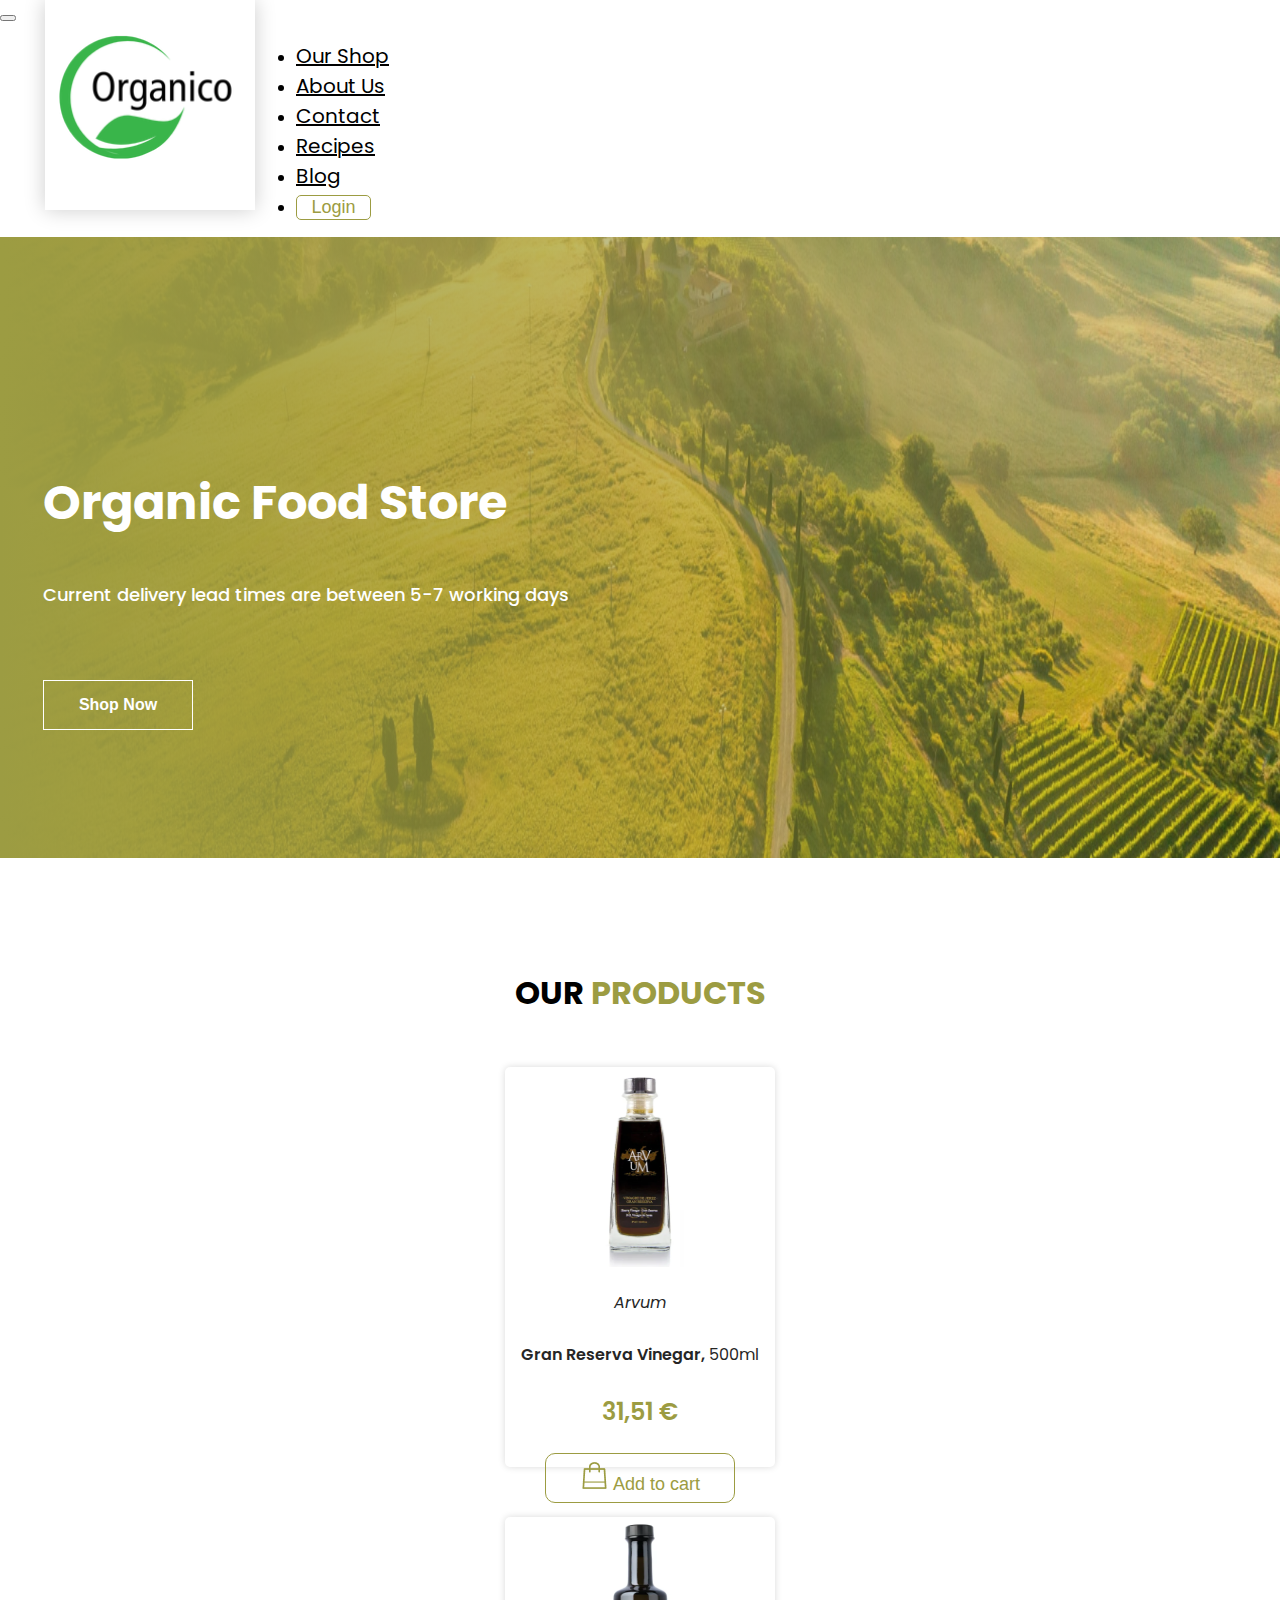
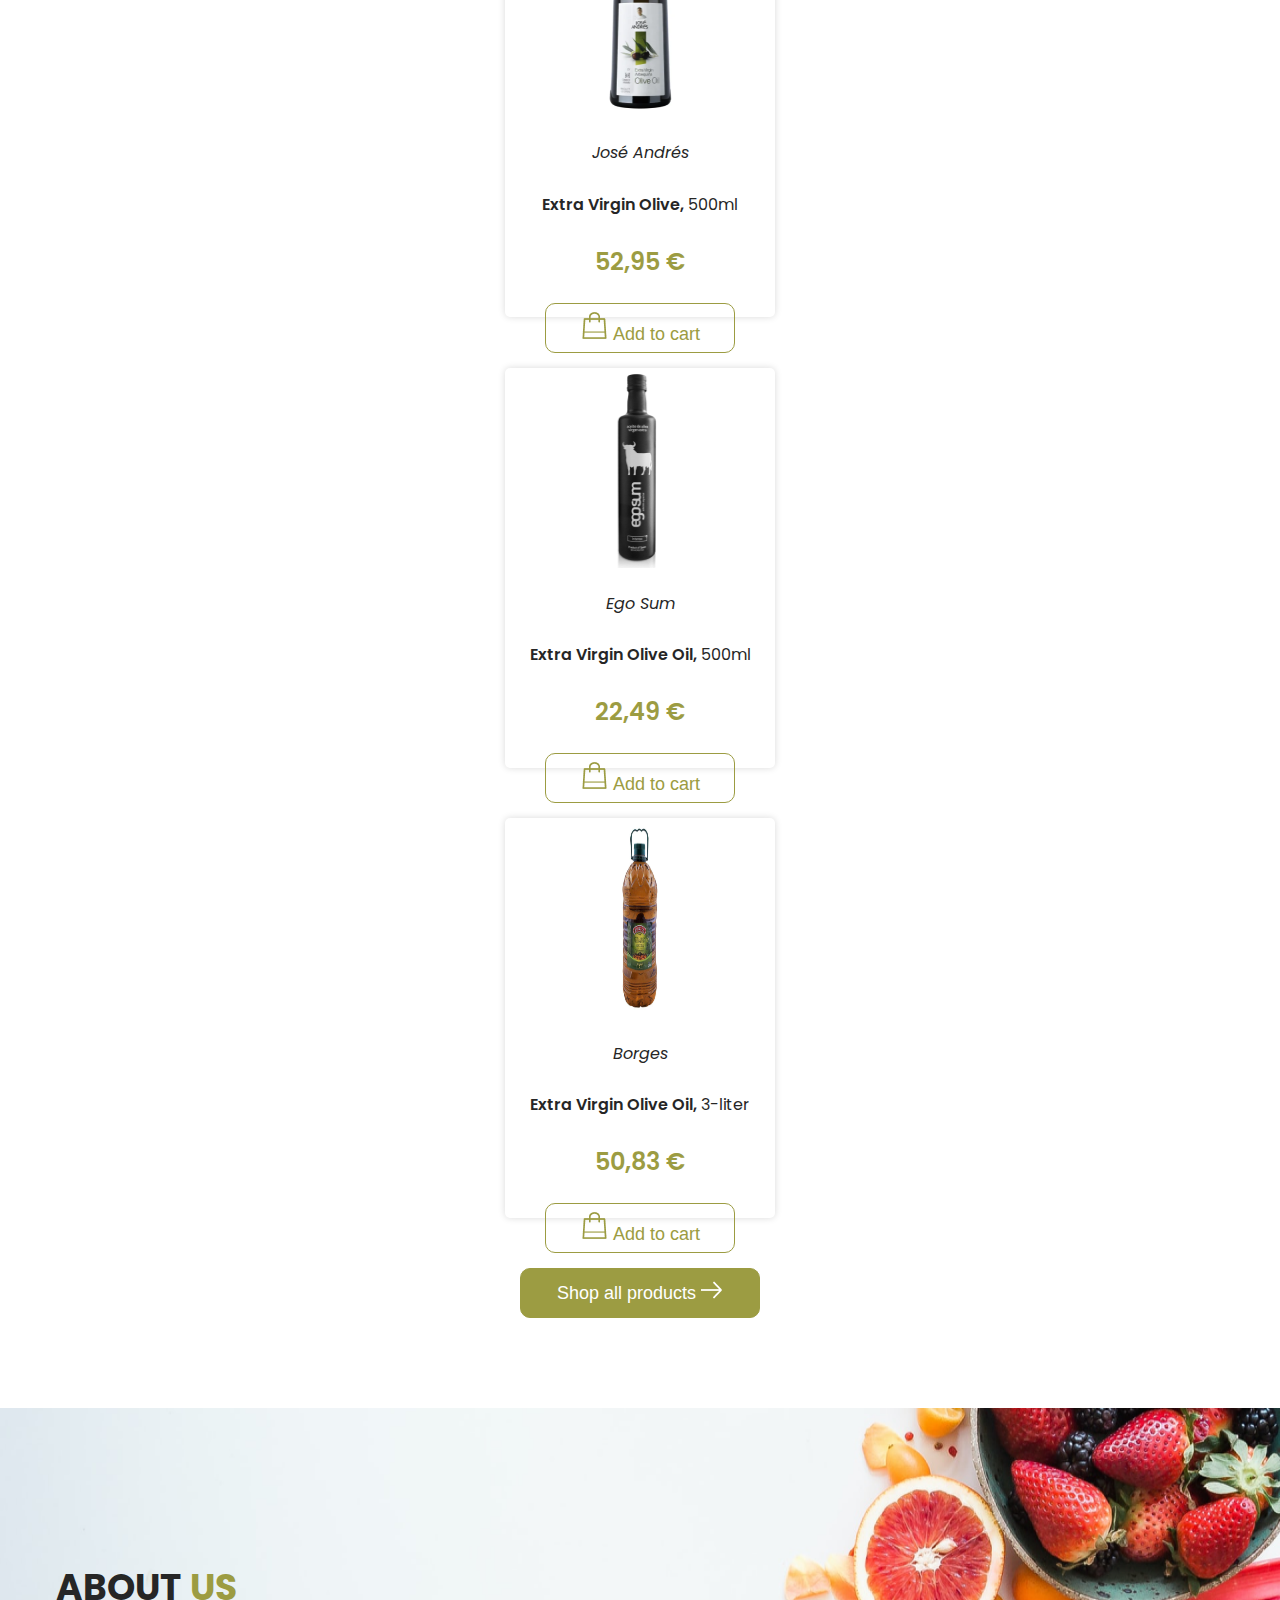
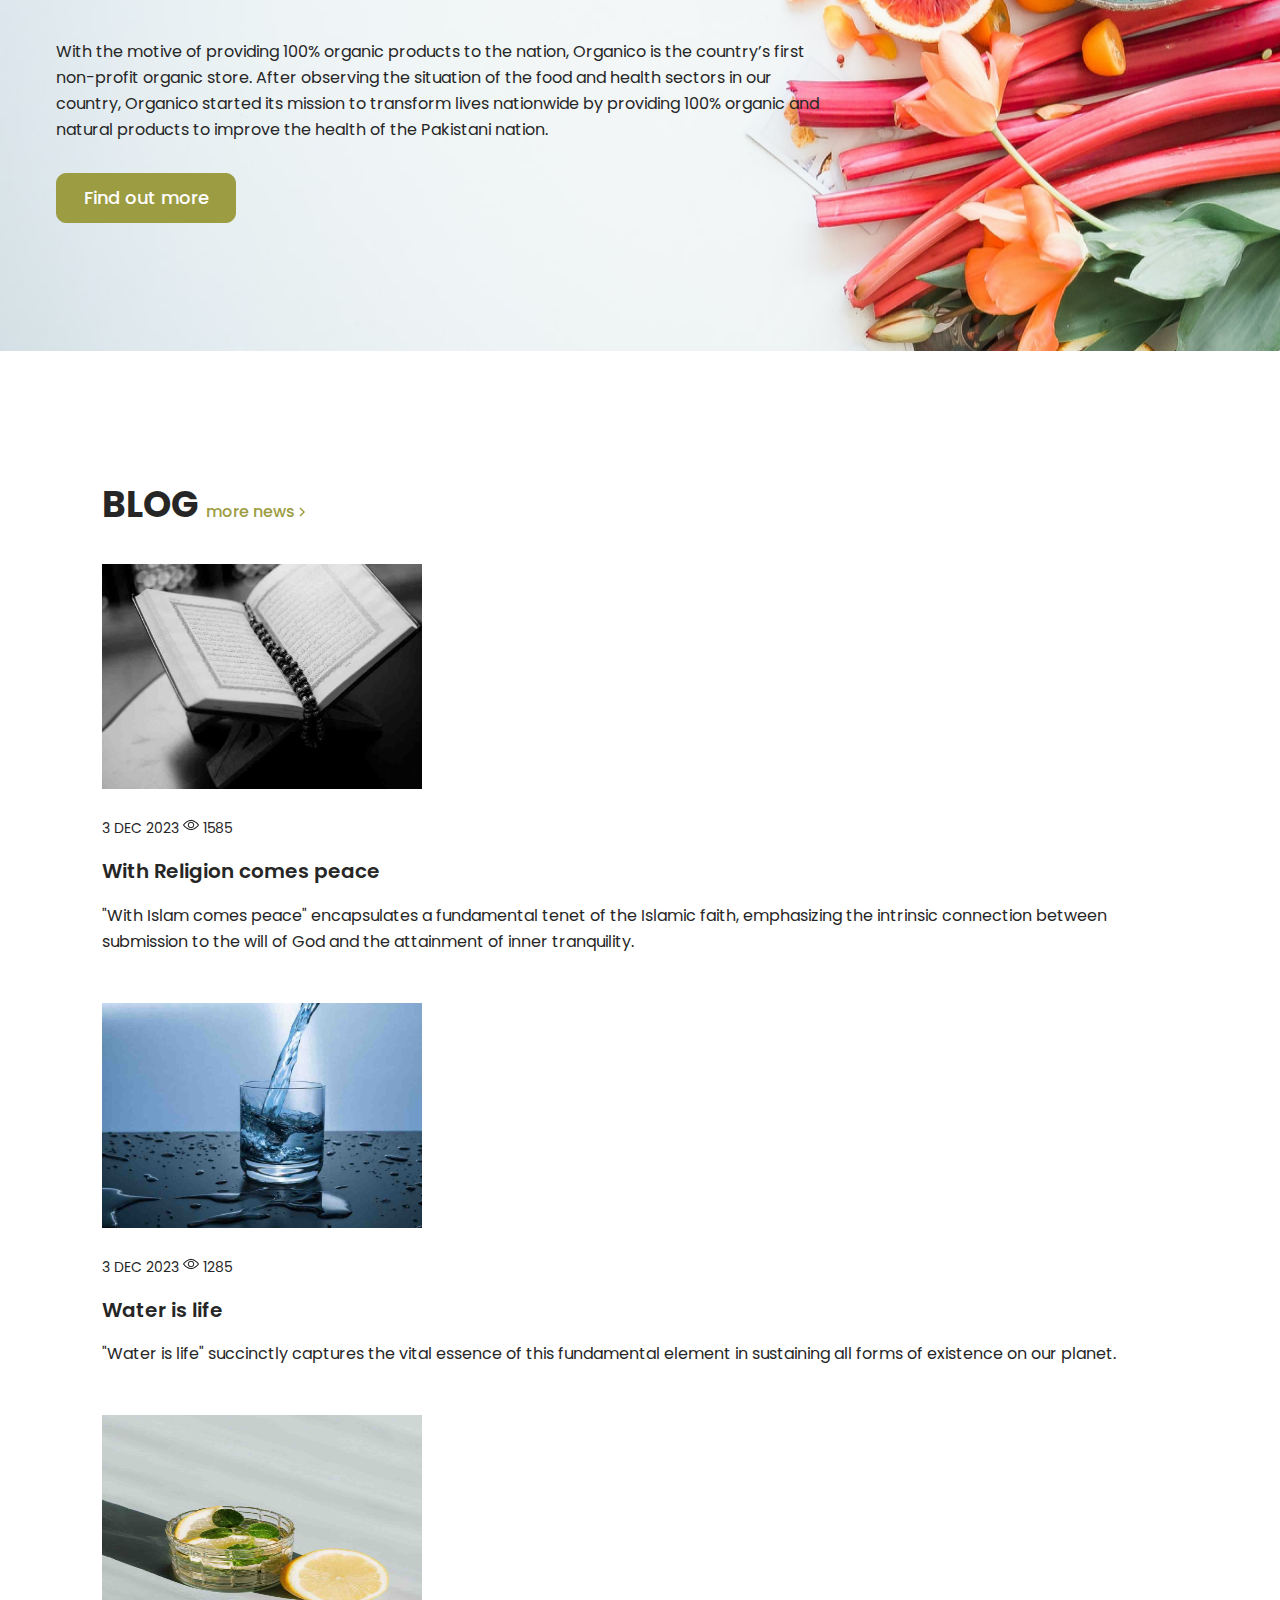
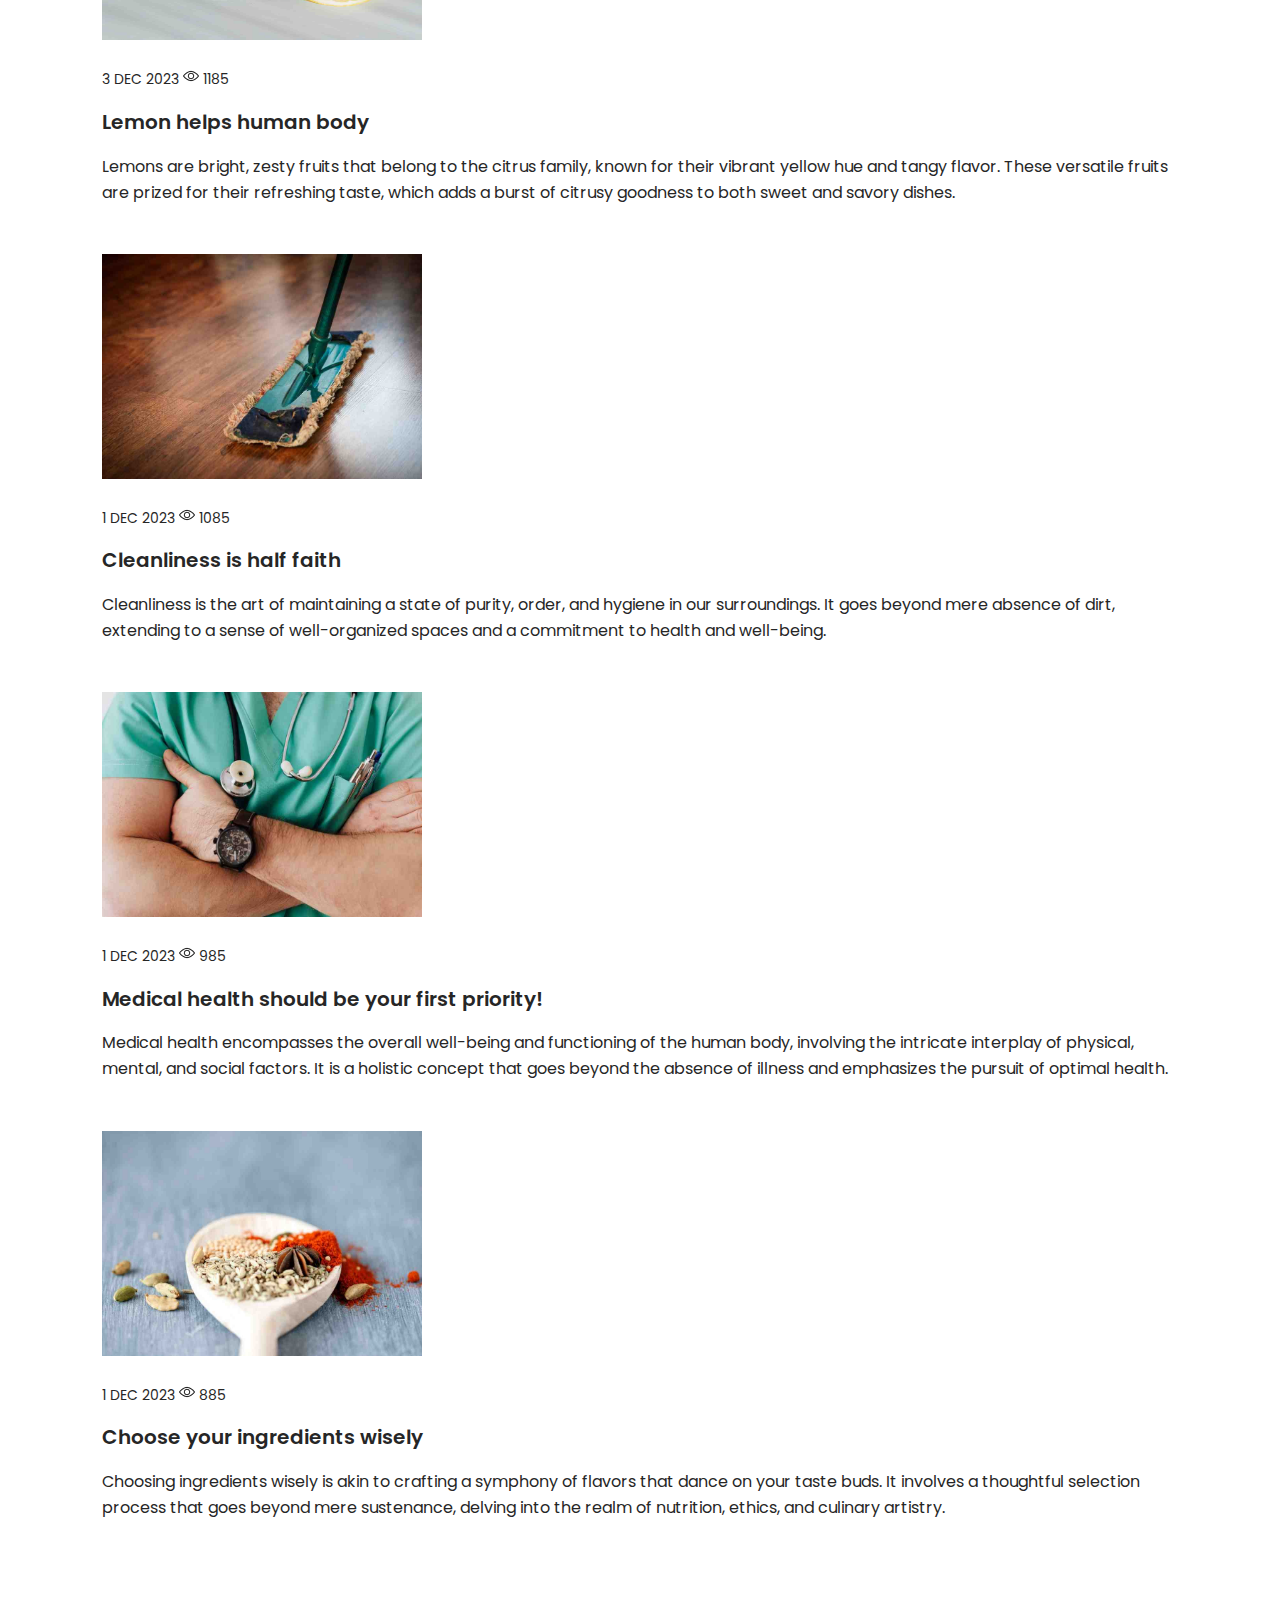
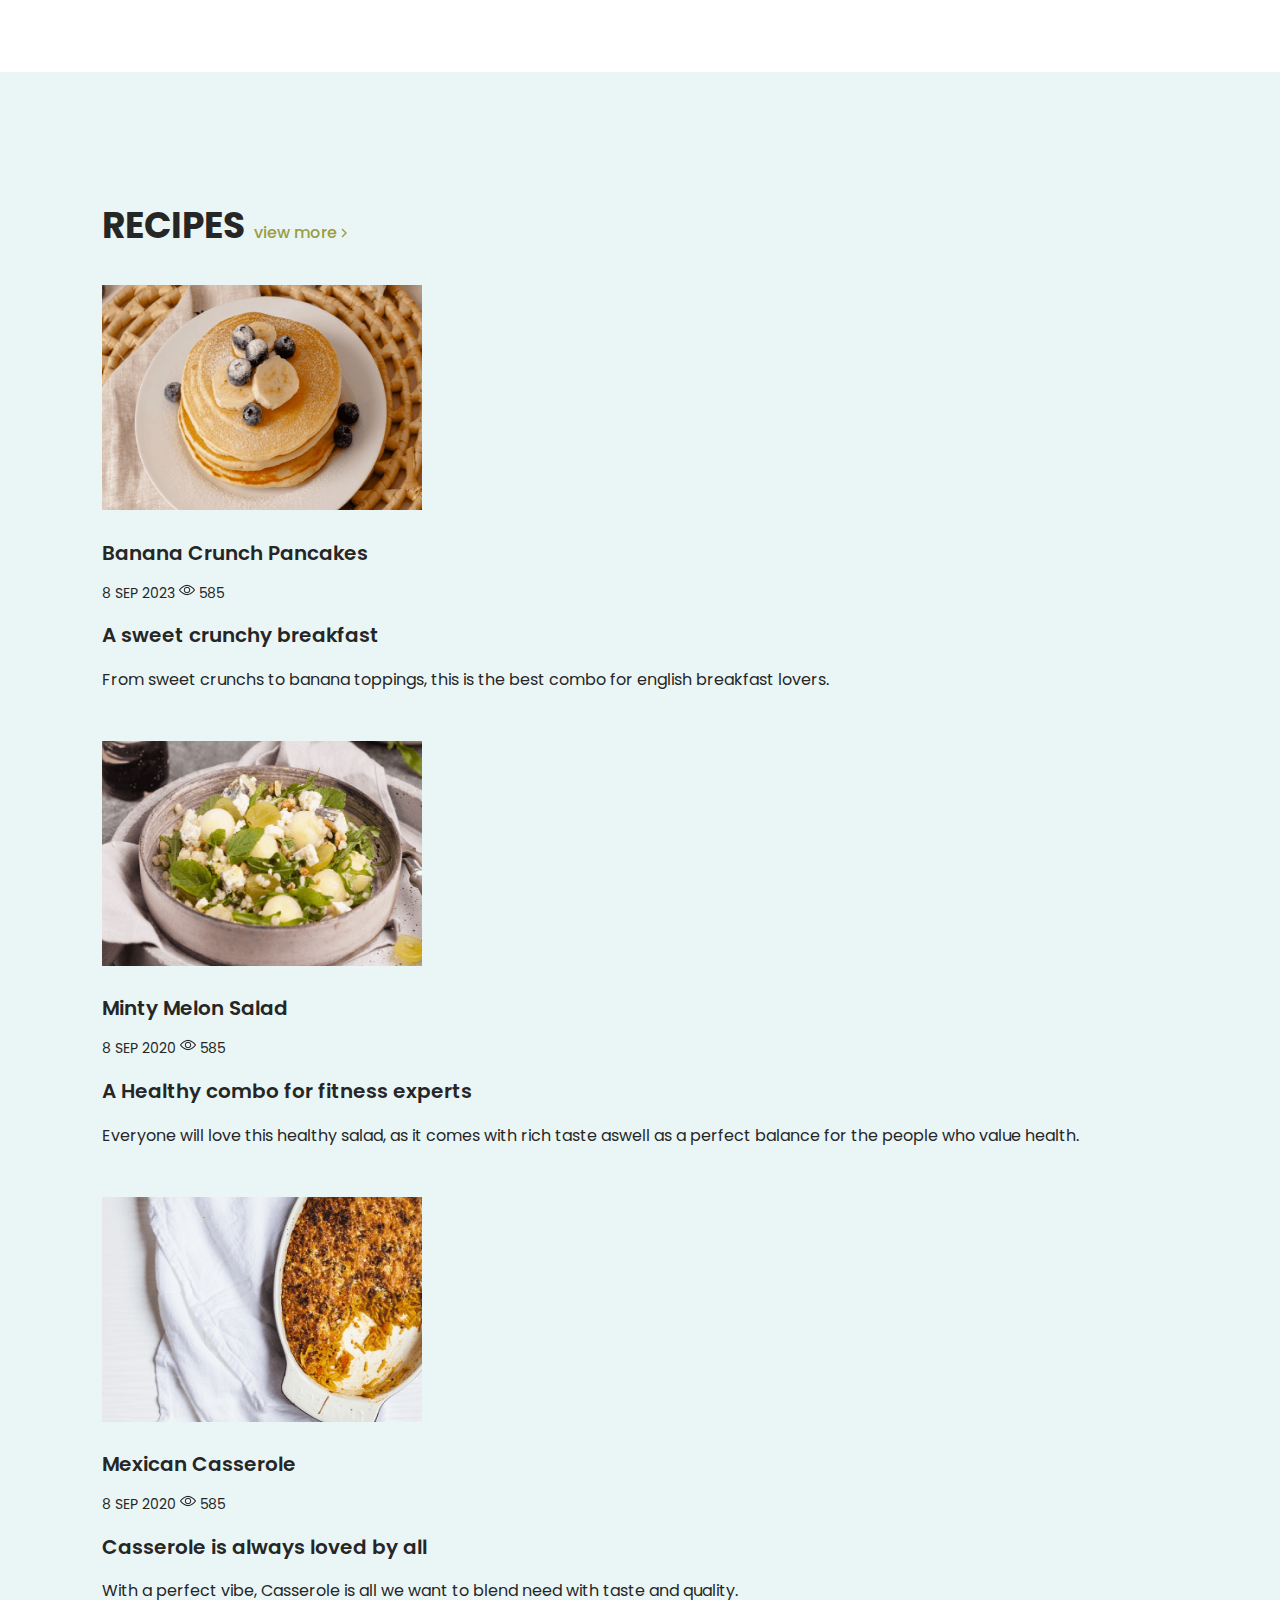
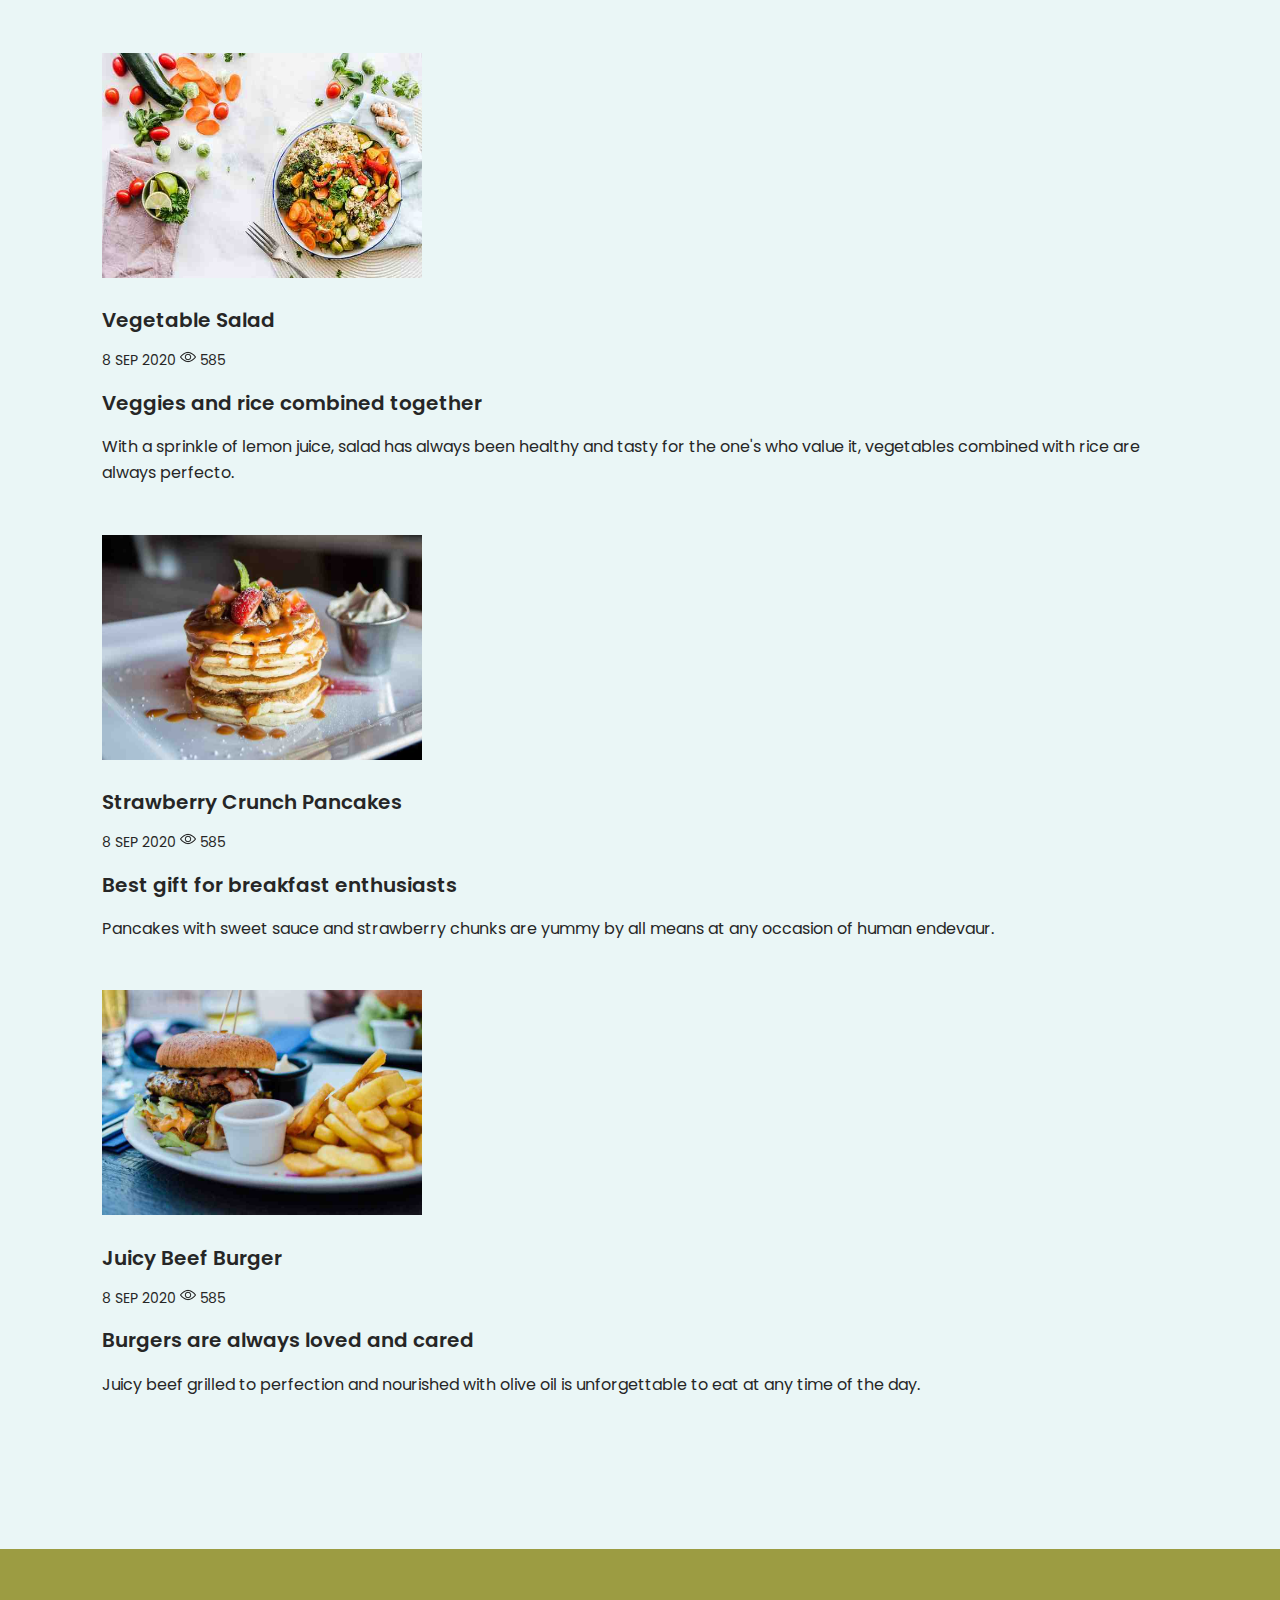
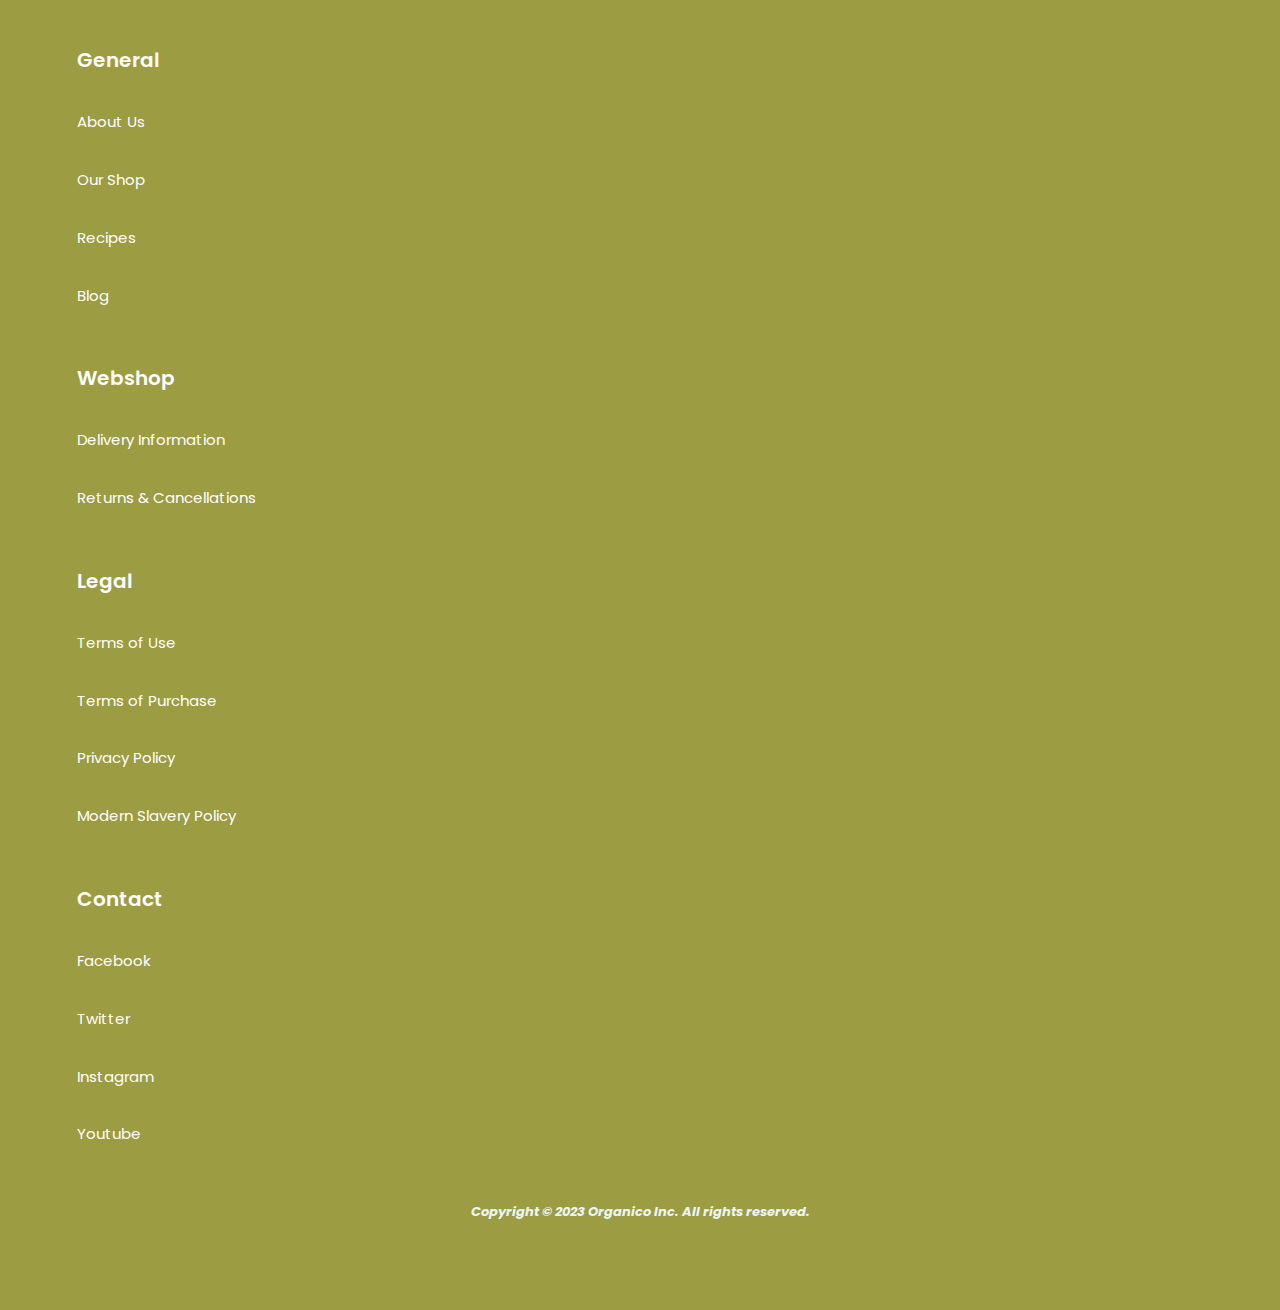
<file: index.html>
<!doctype html>
<html lang="en">

<head>
    <meta charset="utf-8">
    <meta name="viewport" content="width=device-width, initial-scale=1">
    <title>Organico</title>


    <link rel="shortcut icon" href="favicon.ico" type="image/x-icon">

    <!-- BOOTSTRAP SCRIPT CSS -->

    <link href="https://cdn.jsdelivr.net/npm/bootstrap@5.3.0/dist/css/bootstrap.min.css" rel="stylesheet"
        integrity="sha384-9ndCyUaIbzAi2FUVXJi0CjmCapSmO7SnpJef0486qhLnuZ2cdeRhO02iuK6FUUVM" crossorigin="anonymous">

    <!-- WOW.JS SCRIPT FOR ANIMATIONS -->

    <script src="https://cdnjs.cloudflare.com/ajax/libs/wow/1.1.2/wow.min.js"
        integrity="sha512-Eak/29OTpb36LLo2r47IpVzPBLXnAMPAVypbSZiZ4Qkf8p/7S/XRG5xp7OKWPPYfJT6metI+IORkR5G8F900+g=="
        crossorigin="anonymous" referrerpolicy="no-referrer"></script>

    <!-- GOOGLE FONTS SCRIPT -->

    <link rel="preconnect" href="https://fonts.googleapis.com">
    <link rel="preconnect" href="https://fonts.gstatic.com" crossorigin>
    <link
        href="https://fonts.googleapis.com/css2?family=Montserrat:ital,wght@0,100;0,200;0,300;0,400;0,500;0,600;0,700;0,800;0,900;1,100;1,200;1,300;1,400;1,500;1,600;1,700;1,800;1,900&family=Poppins:ital,wght@0,100;0,200;0,300;0,400;0,500;0,600;0,700;0,800;0,900;1,100;1,200;1,300;1,400;1,500;1,600;1,700;1,800;1,900&display=swap"
        rel="stylesheet">
    <link rel="preconnect" href="https://fonts.googleapis.com">
    <link rel="preconnect" href="https://fonts.gstatic.com" crossorigin>
    <link href="https://fonts.googleapis.com/css2?family=PT+Serif:ital,wght@0,400;0,700;1,400;1,700&display=swap"
        rel="stylesheet">

    <!-- ANIMATE.CSS SCRIPT -->

    <link rel="stylesheet" href="https://cdnjs.cloudflare.com/ajax/libs/animate.css/4.1.1/animate.min.css" />

    <!-- EXTERNAL CSS LINK -->

    <link rel="stylesheet" href="styles.css">

</head>

<body>


    <!-- NAVBAR -->

    <nav class="navbar navbar-expand-lg bg-body-tertiary">
        <div class="container-fluid">

            <a class="navbar-brand" href="#">
                <!-- <img src="/docs/5.3/assets/brand/bootstrap-logo.svg" alt="Bootstrap" width="30" height="24"> -->
            </a>

            <button class="navbar-toggler" type="button" data-bs-toggle="collapse" data-bs-target="#navbarNav"
                aria-controls="navbarNav" aria-expanded="false" aria-label="Toggle navigation">
                <span class="navbar-toggler-icon"></span>
            </button>

            <div class="items-div collapse navbar-collapse" id="navbarNav">
                <ul class="navbar-nav ">
                    <li class="nav-item">
                        <a class="nav-link" aria-current="page" href="Shop.html">Our Shop</a>
                    </li>
                    <li class="nav-item">
                        <a class="nav-link" href="About.html">About Us</a>
                    </li>
                    <li class="nav-item">
                        <a class="nav-link" href="Contact.html">Contact</a>
                    </li>
                    <li class="nav-item">
                        <a class="nav-link" href="Recipes.html">Recipes</a>
                    </li>
                    <li class="nav-item">
                        <a class="nav-link" href="Blogs.html">Blog</a>
                    </li>

                    <li class="nav-item nav-btn">
                        <a class="nav-link" href="Login.html"><button class="btn-login">Login</button></a>

                    </li>

                </ul>
            </div>
        </div>
    </nav>





    <!-- LOGO -->

    <a href="index.html">
        <div class=" wow animate__animated animate__bounceInDown logo-box">
            <img class="logo" src="logo organico.png" alt="">
        </div>
    </a>


    <!-- LANDING PAGE -->

    <section id="main-pg">


        <h1 class="wow animate__animated animate__fadeInLeft  main-h1-h6"> Organic Food Store </h1>
        <h6 class="wow animate__animated animate__fadeInLeft main-h1-h6">Current delivery lead times are between 5-7
            working days</h6>
        <a href="Shop.html"><button class="wow animate__animated animate__fadeInLeft btn-main-pg">Shop Now</button> </a>
    </section>


    <!-- PRODUCTS PAGE -->

    <section id="mid-pg">

        <h1 class="mid-h1">OUR <span class="green-text">PRODUCTS</span></h1>

        <div class="container">

            <div class=" row">


                <div class="wow animate__animated animate__fadeInUp product-div col-lg-3 col-md-6 col-sm-12">

                    <img class="product-img" src="item-1.png" alt="">
                    <p class="product-name">Arvum</p>
                    <h5 class="product-description">Gran Reserva Vinegar,<span class="product-description-ml">
                            500ml</span></h5>
                    <h3 class="product-price">31,51 €</h3>
                    <button class="btn-add-to-cart"> <img src="cart.png" alt=""> Add to cart</button>

                </div>


                <div class="wow animate__animated animate__fadeInUp product-div col-lg-3 col-md-6 col-sm-12">

                    <img class="product-img" src="item-2.png" alt="">
                    <p class="product-name">José Andrés</p>
                    <h5 class="product-description">Extra Virgin Olive, <span class="product-description-ml">
                            500ml</span></h5>
                    <h3 class="product-price">52,95 €</h3>
                    <button class="btn-add-to-cart"> <img src="cart.png" alt=""> Add to cart</button>

                </div>

                <div class="wow animate__animated animate__fadeInUp product-div col-lg-3 col-md-6 col-sm-12">

                    <img class="product-img" src="item-3.png" alt="">
                    <p class="product-name">Ego Sum</p>
                    <h5 class="product-description">Extra Virgin Olive Oil, <span class="product-description-ml">
                            500ml</span></h5>
                    <h3 class="product-price">22,49 €</h3>
                    <button class="btn-add-to-cart"> <img src="cart.png" alt=""> Add to cart</button>

                </div>


                <div class="wow animate__animated animate__fadeInUp product-div col-lg-3 col-md-6 col-sm-12">
                   
                    <img class="product-img" src="item-4.webp" alt="">
                    <p class="product-name">Borges</p>
                    <h5 class="product-description">Extra Virgin Olive Oil, <span class="product-description-ml">
                            3-liter</span></h5>
                    <h3 class="product-price">50,83 €</h3>
                    <button class="btn-add-to-cart"> <img src="cart.png" alt=""> Add to cart</button>

                </div>


            </div>

        </div>

        <a href="Shop.html"> <button class="wow animate__animated animate__fadeInUp btn-shop-all-products"> Shop all
                products <img src="Vector.png" alt=""> </button> </a>


    </section>

    <!-- ABOUT PAGE -->

    <section id="about">

        <div class="about-content">

            <h1 class="about-h1">ABOUT <span class="green-text">US</span></h1>

            <p class="about-text">With the motive of providing 100% organic products to the nation, Organico is the
                country’s first non-profit organic store. After observing the situation of the food and health sectors
                in our country, Organico started its mission to transform lives nationwide by providing 100% organic and
                natural products to improve the health of the Pakistani nation.</p>
           
                <a href="About.html"> <button class="btn-about-find-more">Find out more</button> </a>

        </div>


    </section>


  <!-- BLOG PAGE -->

  <section id="Blog">

    <div class="container">

        <h1 class="h1-blog-recipe">Blog <span class="view-more"> <a class="view-more-link" href="Blogs.html">more
                    news
                    <img src="Vector 2.png" alt=""></a> </span> </h1>

        <div class=" row">


            <div class="blog-recipe-div col-lg-4 col-md-4 col-sm-12">

                <img class="skeleton blog-recipe-img" src="Blog-img-1.jpg" alt="">
                <p class="blog-recipe-p">3 DEC 2023 <img src="view.png" alt=""> 1585</p>
                <h2 class="blog-recipe-h2">With Religion comes peace</h2>
                <p class="blog-recipe-text ">"With Islam comes peace" encapsulates a fundamental tenet of the
                    Islamic faith, emphasizing the intrinsic connection between submission to the will of God and
                    the attainment of inner tranquility. </p>


            </div>




            <div class="blog-recipe-div col-lg-4 col-md-4 col-sm-12">

                <img class="skeleton blog-recipe-img" src="Blog-img-2.jpg" alt="">
                <p class="blog-recipe-p">3 DEC 2023 <img src="view.png" alt=""> 1285</p>
                <h2 class="blog-recipe-h2">Water is life</h2>
                <p class="blog-recipe-text ">"Water is life" succinctly captures the vital essence of this
                    fundamental element in sustaining all forms of existence on our planet.</p>

            </div>


            <div class="blog-recipe-div col-lg-4 col-md-4 col-sm-12">

                <img class="skeleton blog-recipe-img" src="Blog-img-3.jpg" alt="">
                <p class="blog-recipe-p">3 DEC 2023 <img src="view.png" alt=""> 1185</p>
                <h2 class="blog-recipe-h2">Lemon helps human body</h2>
                <p class="blog-recipe-text ">Lemons are bright, zesty fruits that belong to the citrus family, known
                    for their vibrant yellow hue and tangy flavor. These versatile fruits are prized for their
                    refreshing taste, which adds a burst of citrusy goodness to both sweet and savory dishes.
                </p>

            </div>



            <div class="blog-recipe-div col-lg-4 col-md-4 col-sm-12">

                <img class="skeleton blog-recipe-img" src="Blog-img-4.jpg" alt="">
                <p class="blog-recipe-p">1 DEC 2023 <img src="view.png" alt=""> 1085</p>
                <h2 class="blog-recipe-h2">Cleanliness is half faith</h2>
                <p class="blog-recipe-text ">Cleanliness is the art of maintaining a state of purity, order, and
                    hygiene in our surroundings. It goes beyond mere absence of dirt, extending to a sense of
                    well-organized spaces and a commitment to health and well-being.</p>
           
            </div>




            <div class="blog-recipe-div col-lg-4 col-md-4 col-sm-12">

                <img class="skeleton blog-recipe-img" src="Blog-img-5.jpg" alt="">
                <p class="blog-recipe-p">1 DEC 2023 <img src="view.png" alt=""> 985</p>
                <h2 class="blog-recipe-h2">Medical health should be your first priority!</h2>
                <p class="blog-recipe-text ">Medical health encompasses the overall well-being and functioning of
                    the human body, involving the intricate interplay of physical, mental, and social factors. It is
                    a holistic concept that goes beyond the absence of illness and emphasizes the pursuit of optimal
                    health.</p>

            </div>


            <div class="blog-recipe-div col-lg-4 col-md-4 col-sm-12">

                <img class="skeleton blog-recipe-img" src="Blog-img-6.jpg" alt="">
                <p class="blog-recipe-p">1 DEC 2023 <img src="view.png" alt=""> 885</p>
                <h2 class="blog-recipe-h2">Choose your ingredients wisely</h2>
                <p class="blog-recipe-text ">Choosing ingredients wisely is akin to crafting a symphony of flavors
                    that dance on your taste buds. It involves a thoughtful selection process that goes beyond mere
                    sustenance, delving into the realm of nutrition, ethics, and culinary artistry.</p>

            </div>


        </div>

    </div>


</section>


    <!-- RECIPE PAGE -->


    <section id="recipes">


        <div class="container">

            <h1 class="h1-blog-recipe">Recipes <span class="view-more"> <a class="view-more-link"
                        href="Recipes.html">view more
                        <img src="Vector 2.png" alt=""></a> </span> </h1>


            <div class="row">


                <div class="blog-recipe-div col-lg-4 col-md-4 col-sm-12">

                    <img class="skeleton blog-recipe-img" src="Recipe-img-1.png" alt="">
                    <h1 class="recipe-h1">Banana Crunch Pancakes</h1>
                    <p class="blog-recipe-p">8 SEP 2023 <img src="view.png" alt=""> 585</p>
                    <h2 class="blog-recipe-h2">A sweet crunchy breakfast</h2>
                    <p class="blog-recipe-text ">From sweet crunchs to banana toppings, this is the best combo for
                        english breakfast lovers.
                    </p>

                </div>




                <div class="blog-recipe-div col-lg-4 col-md-4 col-sm-12">

                    <img class="skeleton blog-recipe-img" src="Recipe-img-2.png" alt="">
                    <h1 class="recipe-h1">Minty Melon Salad </h1>
                    <p class="blog-recipe-p">8 SEP 2020 <img src="view.png" alt=""> 585</p>
                    <h2 class="blog-recipe-h2">A Healthy combo for fitness experts</h2>
                    <p class="blog-recipe-text ">Everyone will love this healthy salad, as it comes with rich taste
                        aswell as a perfect balance for the people who value health.
                    </p>

                </div>


                <div class="blog-recipe-div col-lg-4 col-md-4 col-sm-12">

                    <img class="skeleton blog-recipe-img" src="Recipe-img-3.png" alt="">
                    <h1 class="recipe-h1">Mexican Casserole</h1>
                    <p class="blog-recipe-p">8 SEP 2020 <img src="view.png" alt=""> 585</p>
                    <h2 class="blog-recipe-h2">Casserole is always loved by all</h2>
                    <p class="blog-recipe-text ">With a perfect vibe, Casserole is all we want to blend need with taste
                        and quality.</p>

                </div>



                <div class="blog-recipe-div col-lg-4 col-md-4 col-sm-12">

                    <img class="skeleton blog-recipe-img" src="Recipe-img-4.jpg" alt="">
                    <h1 class="recipe-h1">Vegetable Salad</h1>
                    <p class="blog-recipe-p">8 SEP 2020 <img src="view.png" alt=""> 585</p>
                    <h2 class="blog-recipe-h2">Veggies and rice combined together</h2>
                    <p class="blog-recipe-text ">With a sprinkle of lemon juice, salad has always been healthy and tasty
                        for the one's who value it, vegetables combined with rice are always perfecto.
                    </p>

                </div>




                <div class="blog-recipe-div col-lg-4 col-md-4 col-sm-12">

                    <img class="skeleton  blog-recipe-img" src="Recipe-img-5.jpg" alt="">
                    <h1 class="recipe-h1">Strawberry Crunch Pancakes</h1>
                    <p class="blog-recipe-p">8 SEP 2020 <img src="view.png" alt=""> 585</p>
                    <h2 class="blog-recipe-h2">Best gift for breakfast enthusiasts</h2>
                    <p class="blog-recipe-text ">Pancakes with sweet sauce and strawberry chunks are yummy by all means
                        at any occasion of human endevaur.
                    </p>

                </div>


                <div class="blog-recipe-div col-lg-4 col-md-4 col-sm-12">

                    <img class="skeleton blog-recipe-img" src="Recipe-img-6.jpg" alt="">
                    <h1 class="recipe-h1">Juicy Beef Burger </h1>
                    <p class="blog-recipe-p">8 SEP 2020 <img src="view.png" alt=""> 585</p>
                    <h2 class="blog-recipe-h2">Burgers are always loved and cared</h2>
                    <p class="blog-recipe-text ">Juicy beef grilled to perfection and nourished with olive oil is
                        unforgettable to eat at any time of the day.
                    </p>


                </div>


            </div>

        </div>
    </section>


  




    <!-- FOOTER -->

    <section id="footer">

        <div class="container">

            <div class=" row">


                <div class="footer-div general col-lg-3 col-md-6 col-sm-12">

                    <h3 class="footer-heading"><a href="index.html">General</a></h3>

                    <h6 class="footer-links"><a href="About.html">About Us</a></h6>
                    <h6 class="footer-links"><a href="Shop.html">Our Shop</a></h6>
                    <h6 class="footer-links"><a href="Recipes.html">Recipes</a></h6>
                    <h6 class="footer-links"><a href="Blogs.html">Blog</a></h6>



                </div>

                <div class="footer-div webshop col-lg-3 col-md-6 col-sm-12">

                    <h3 class="footer-heading"><a href="Webshop.html">Webshop</a></h3>

                    <h6 class="footer-links"><a href="Webshop.html">Delivery Information</a></h6>
                    <h6 class="footer-links"><a href="Webshop.html">Returns & Cancellations</a></h6>



                </div>


                <div class=" footer-div legal col-lg-3 col-md-6 col-sm-12">

                    <h3 class="footer-heading"><a href="Legal.html">Legal</a></h3>

                    <h6 class="footer-links"><a href="Legal.html">Terms of Use</a></h6>
                    <h6 class="footer-links"><a href="Legal.html">Terms of Purchase</a></h6>
                    <h6 class="footer-links"><a href="Legal.html">Privacy Policy</a></h6>
                    <h6 class="footer-links"> <a href="Legal.html">Modern Slavery Policy</a></h6>




                </div>


                <div class=" footer-div contact col-lg-3 col-md-6 col-sm-12">

                    <h3 class="footer-heading"><a href="Contact.html">Contact</a></h3>

                    <h6 class="footer-links"><a href="Contact.html">Facebook</a></h6>
                    <h6 class="footer-links"><a href="Contact.html">Twitter</a></h6>
                    <h6 class="footer-links"><a href="Contact.html">Instagram</a></h6>
                    <h6 class="footer-links"> <a href="Contact.html">Youtube</a></h6>




                </div>





            </div>


        </div>


        <!-- COPYRIGHT -->


        <h6 class="copyright">Copyright © 2023 Organico Inc. All rights reserved.
        </h6>

    </section>



    <!-- GENERAL SCRIPT -->

    <script>

        new WOW().init();

    </script>


    <!-- BOOTSTRAP SCRIPT -->

    <script src="https://cdn.jsdelivr.net/npm/bootstrap@5.3.0/dist/js/bootstrap.bundle.min.js"
        integrity="sha384-geWF76RCwLtnZ8qwWowPQNguL3RmwHVBC9FhGdlKrxdiJJigb/j/68SIy3Te4Bkz"
        crossorigin="anonymous"></script>


    <!-- JQUERY SCRIPT -->

    <script src="https://ajax.googleapis.com/ajax/libs/jquery/1.12.4/jquery.min.js"></script>


    <!-- INDEX.JS LINK -->

    <script src="index.js" charset="utf-8"></script>

</body>

</html>
</file>
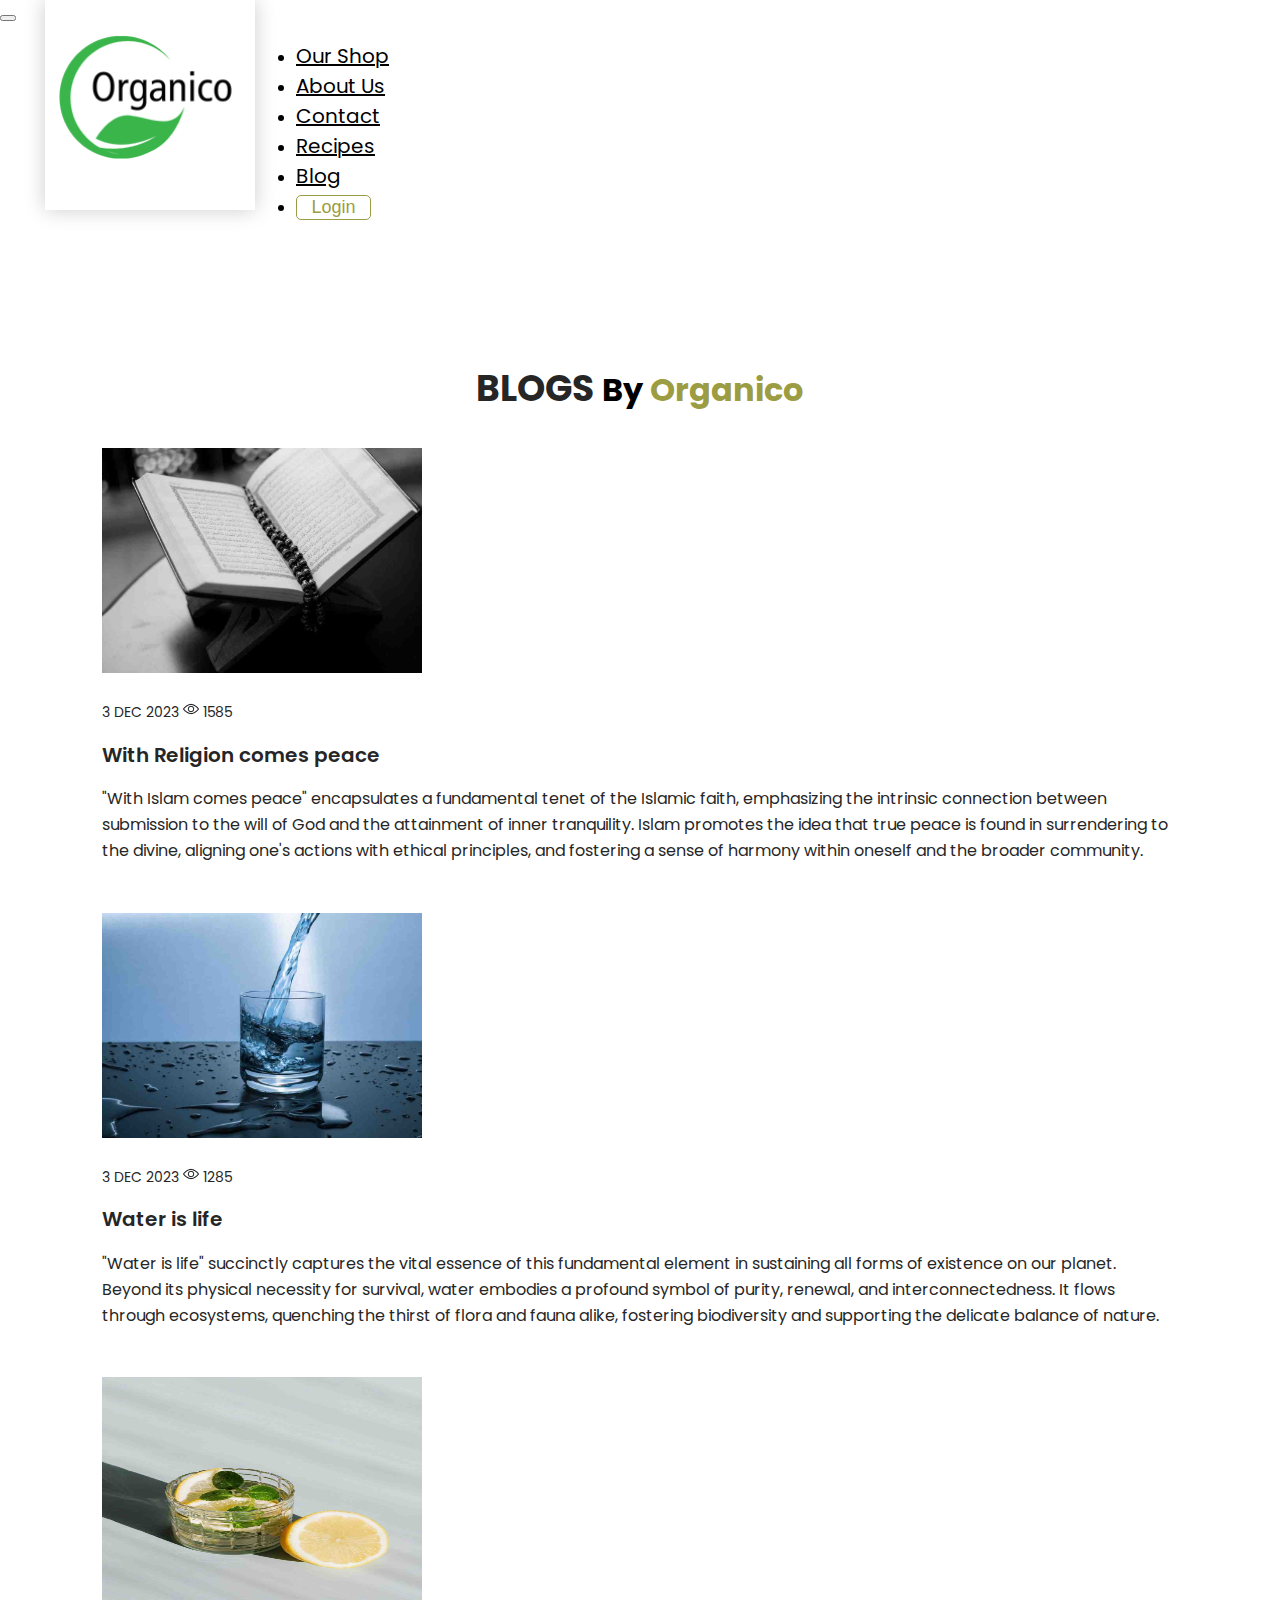
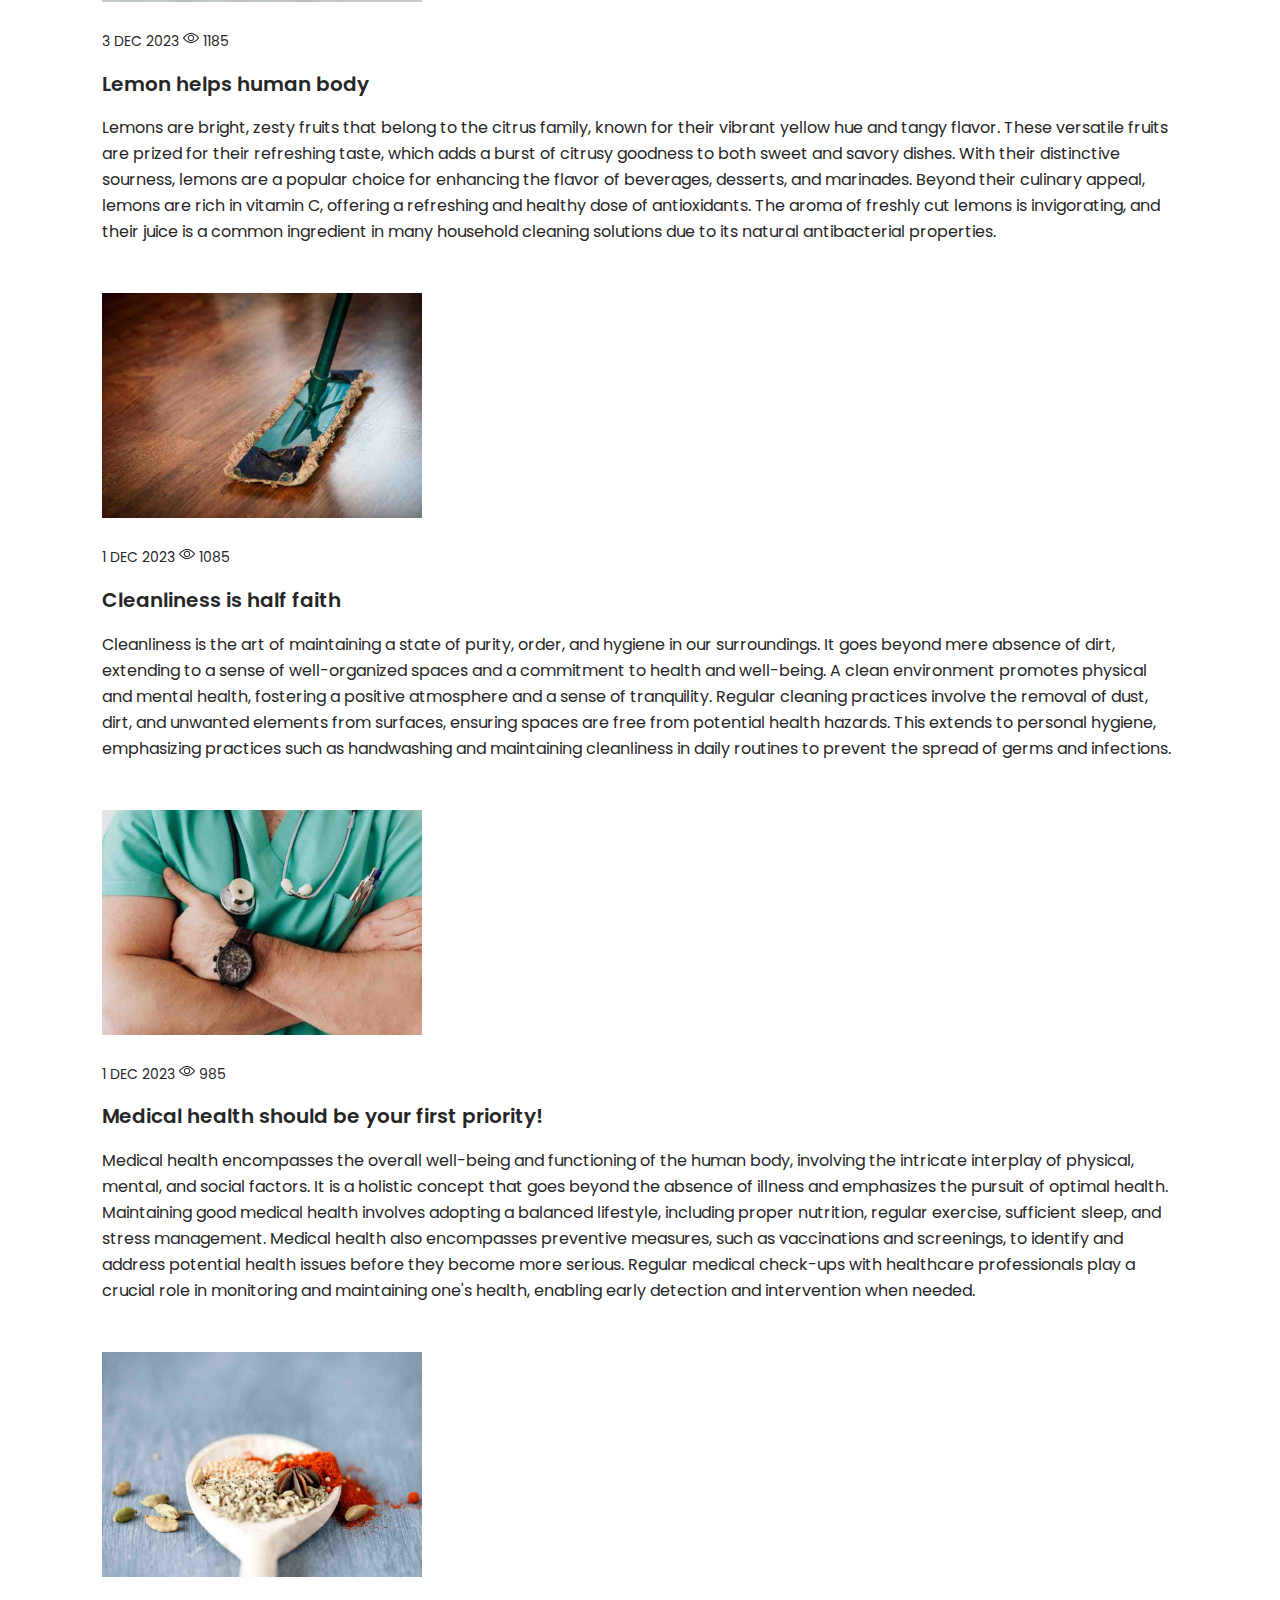
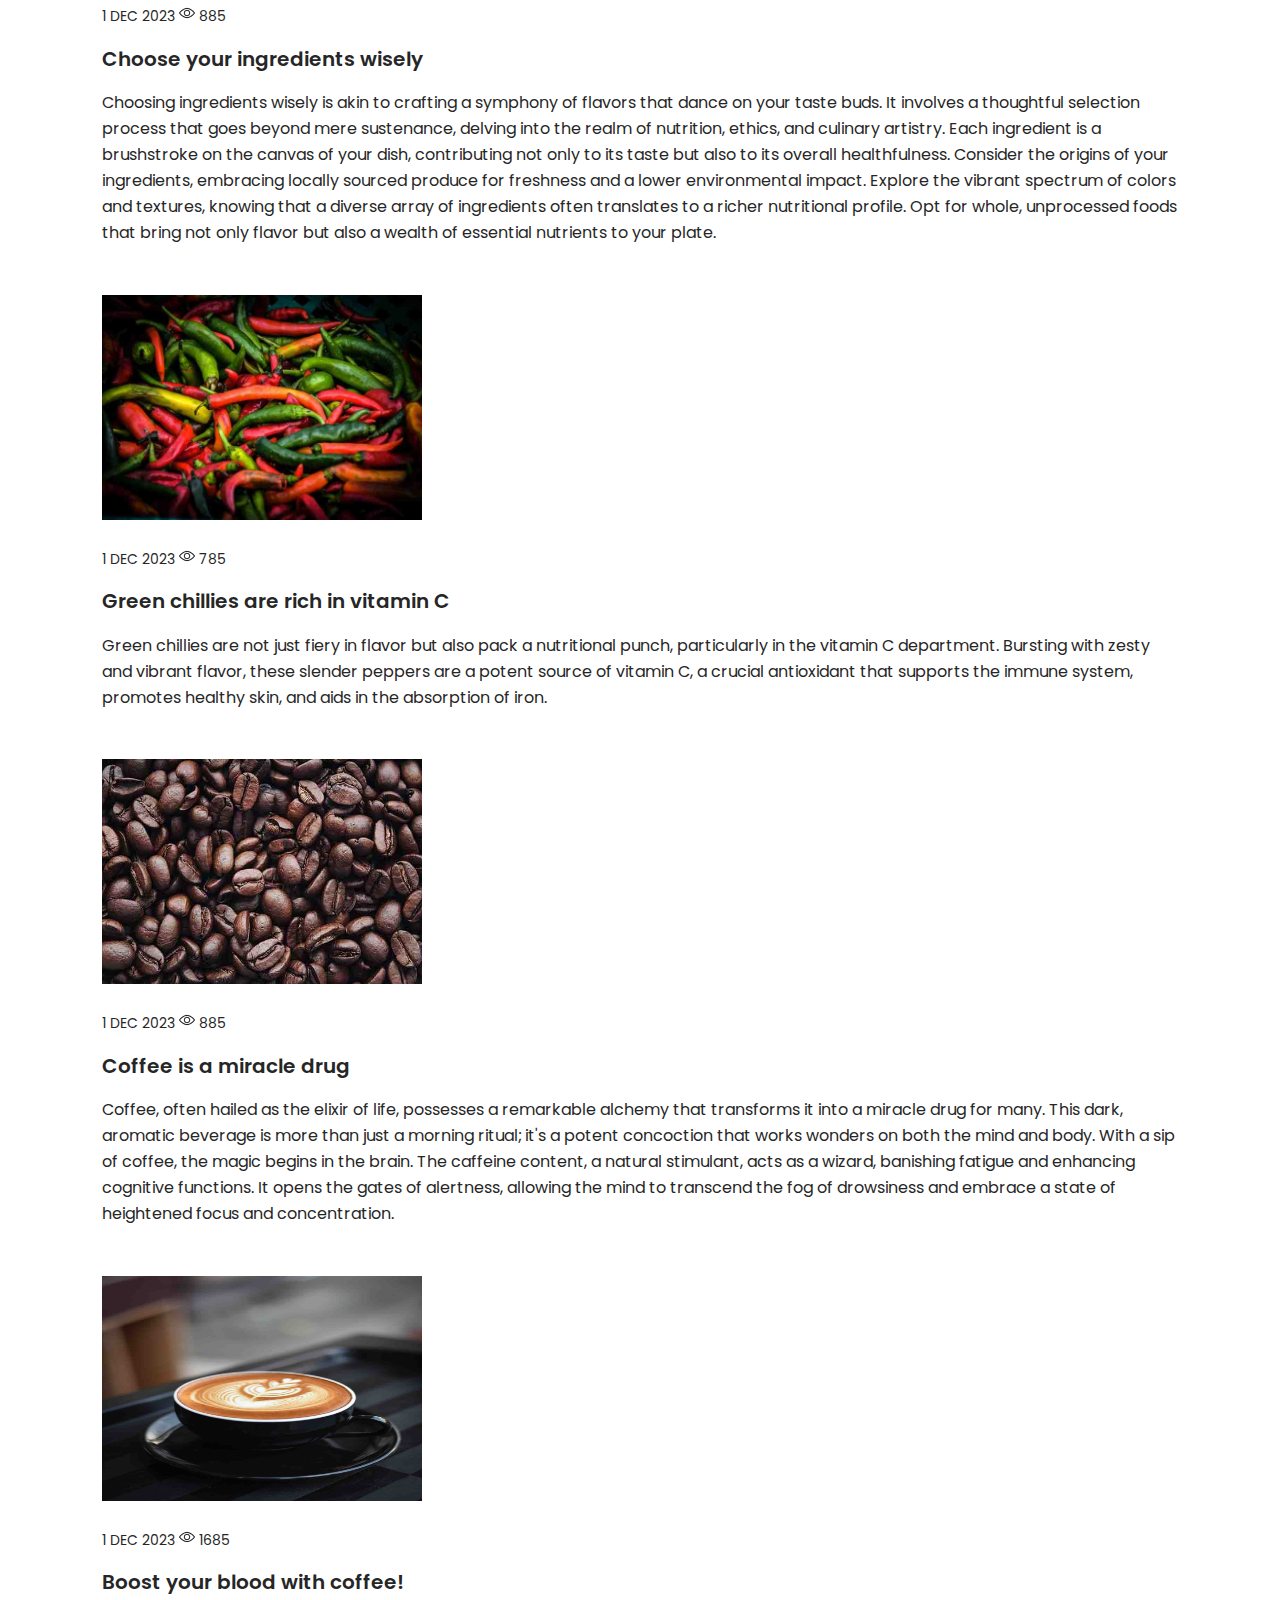
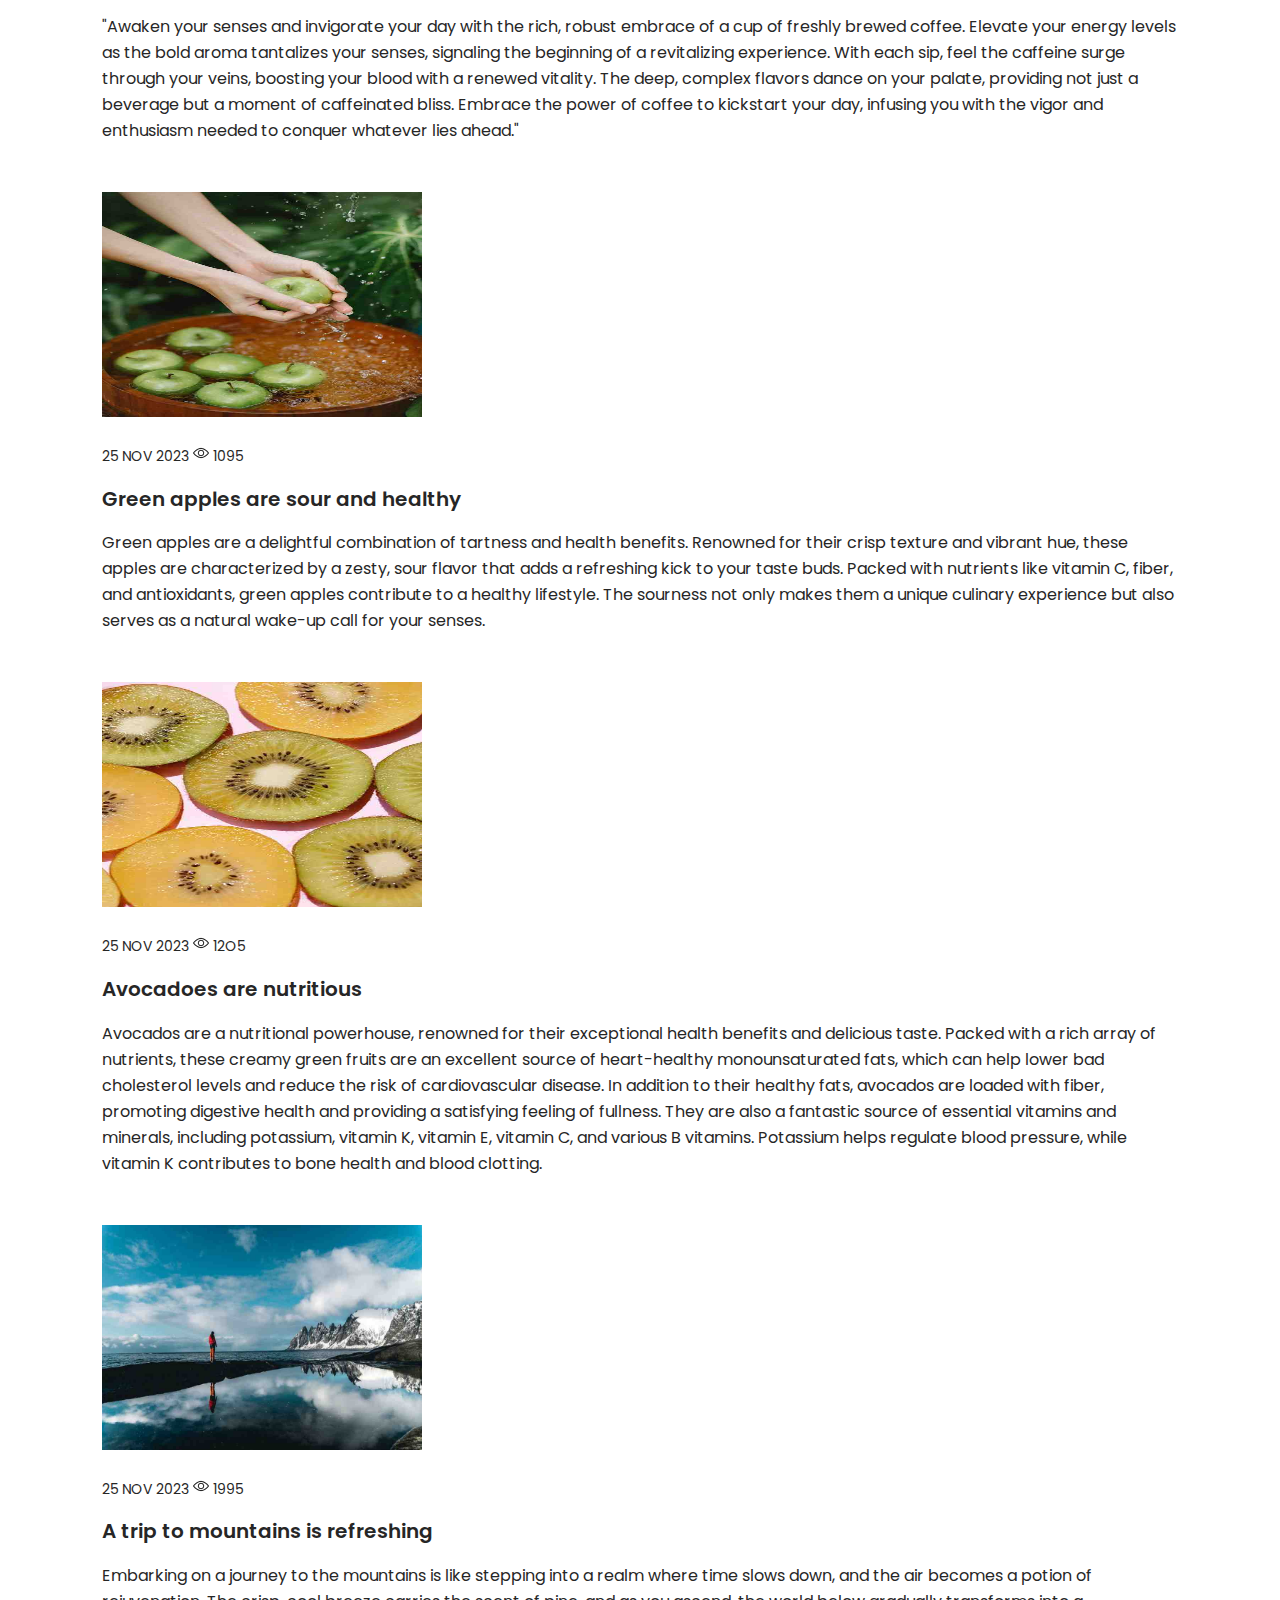
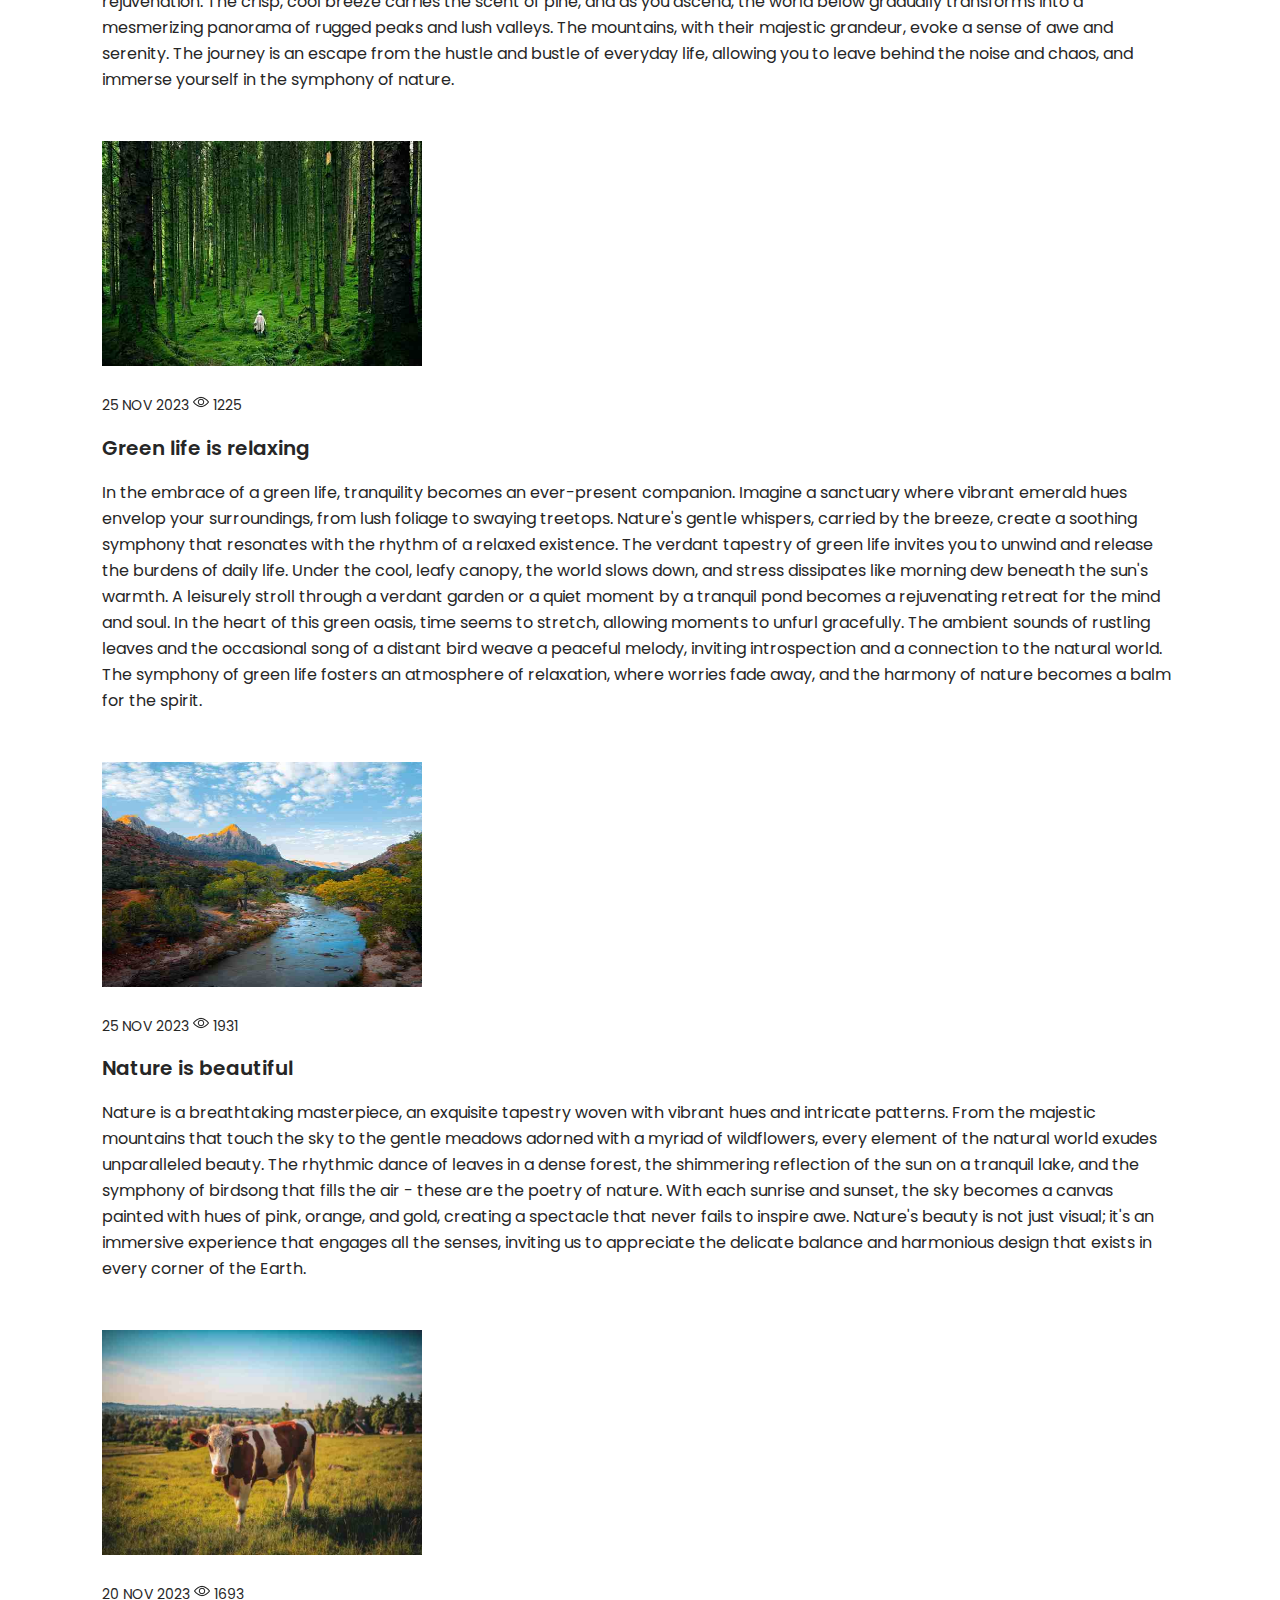
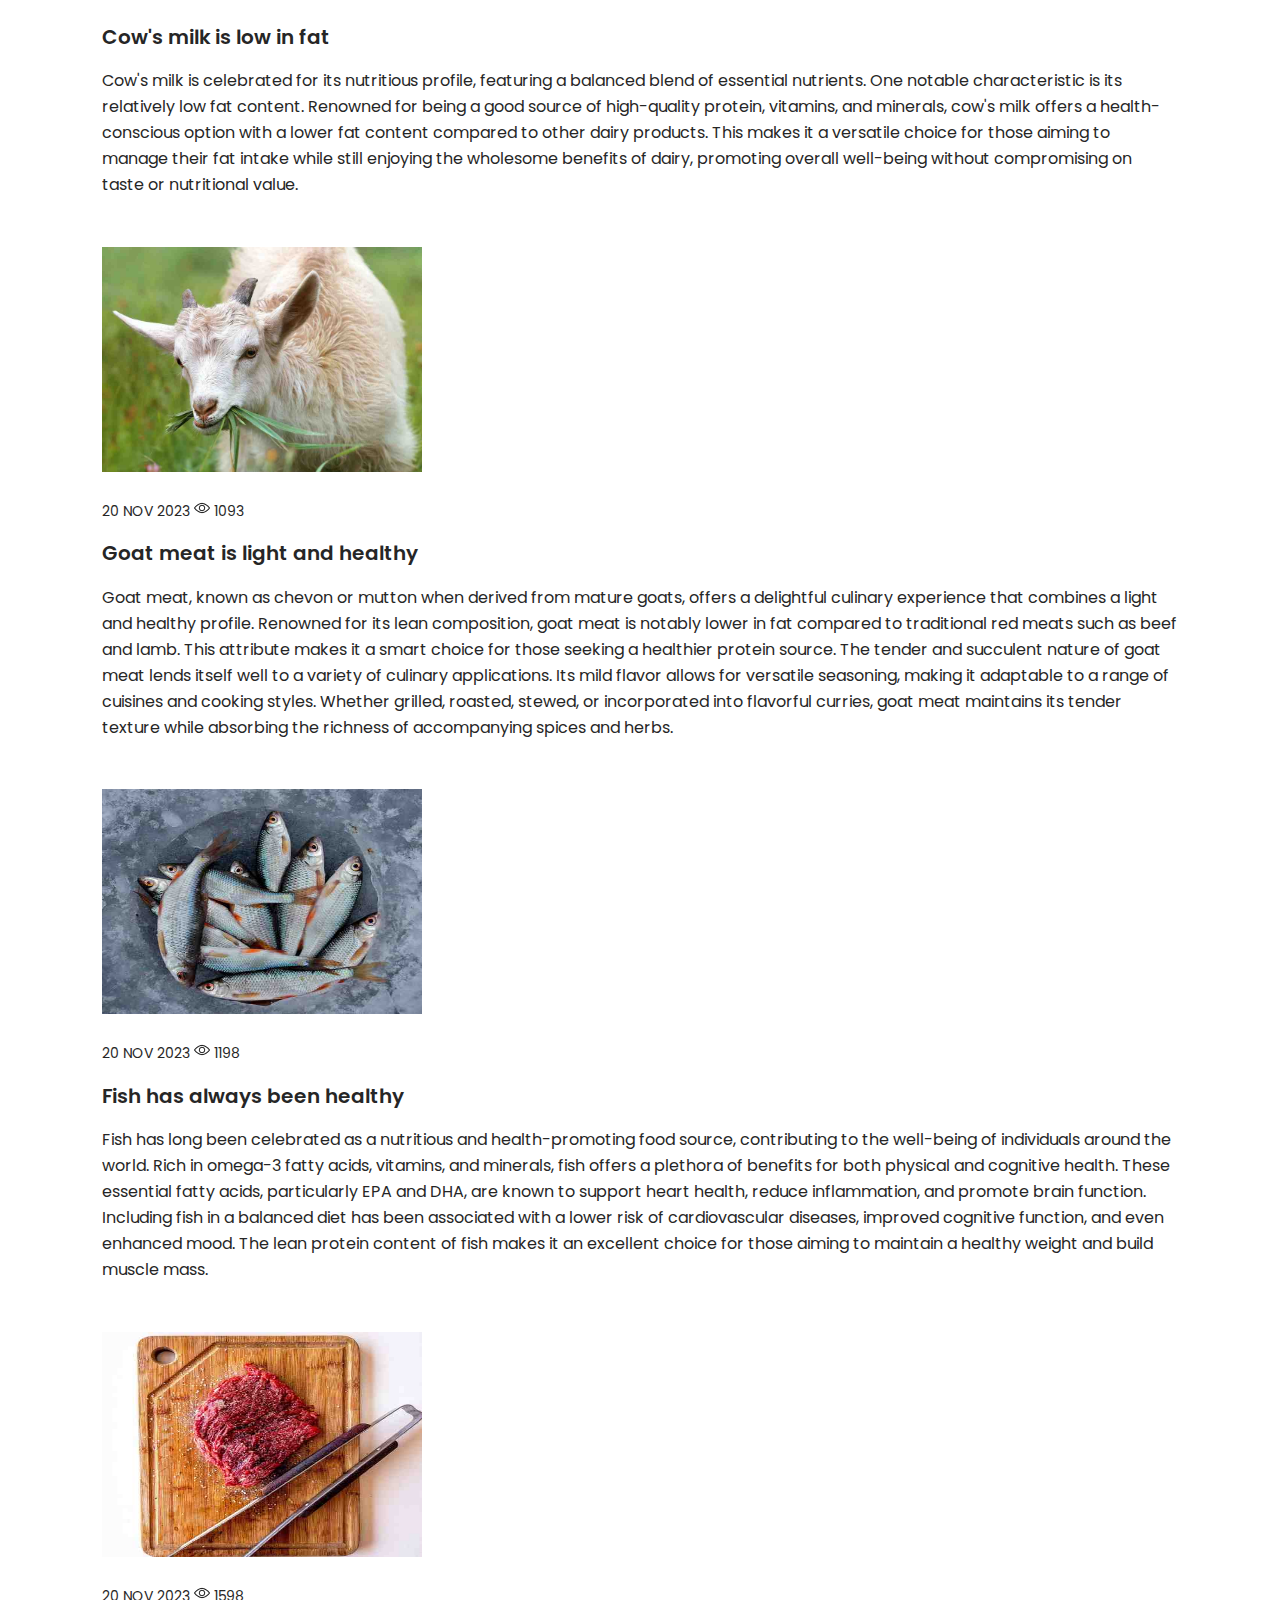
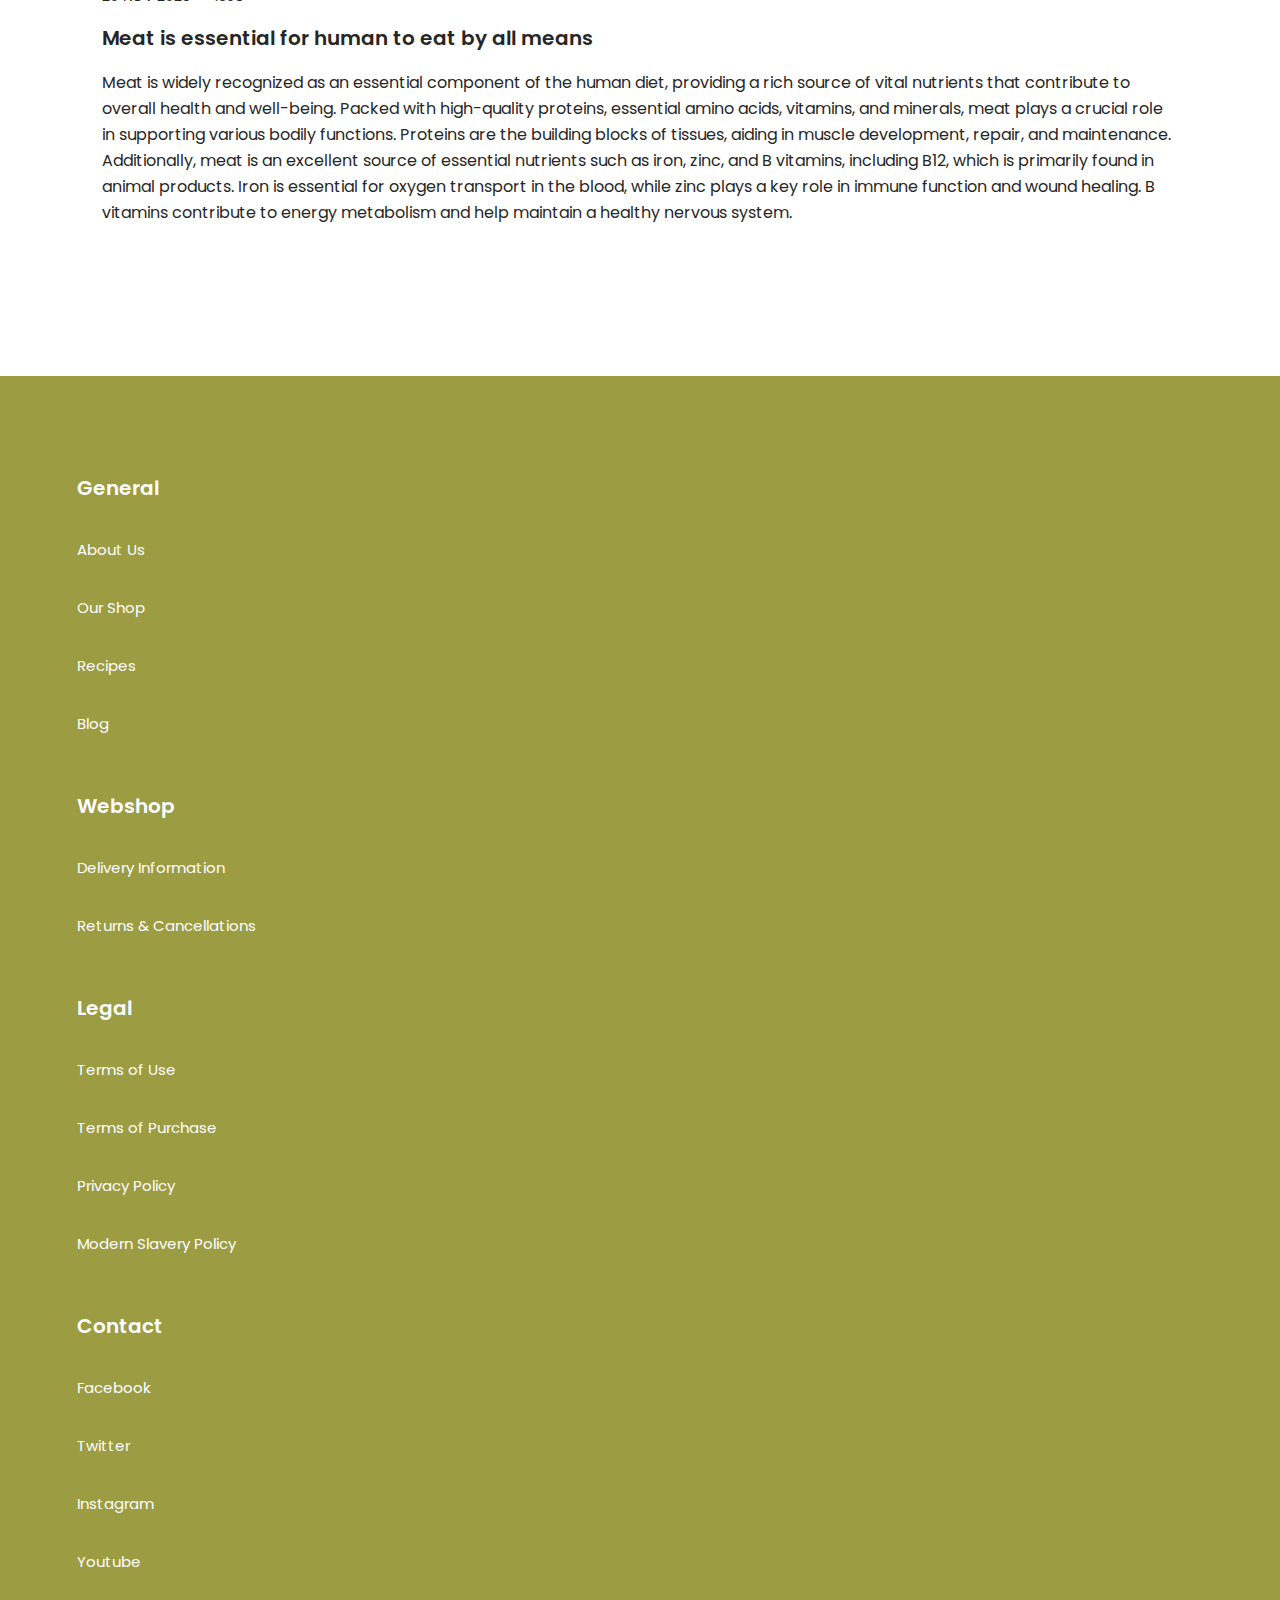
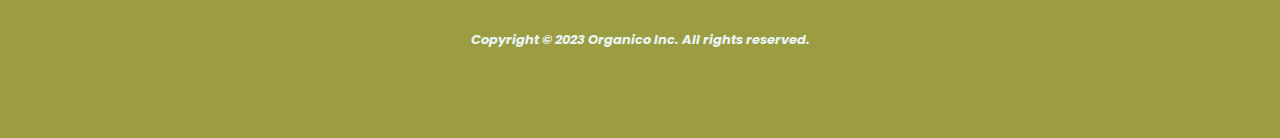
<file: Blogs.html>
<!doctype html>
<html lang="en">

<head>
    <meta charset="utf-8">
    <meta name="viewport" content="width=device-width, initial-scale=1">
    <title>Blogs</title>
    <link rel="shortcut icon" href="favicon.ico" type="image/x-icon">


    <!-- BOOTSTRAP SCRIPT CSS -->

    <link href="https://cdn.jsdelivr.net/npm/bootstrap@5.3.0/dist/css/bootstrap.min.css" rel="stylesheet"
        integrity="sha384-9ndCyUaIbzAi2FUVXJi0CjmCapSmO7SnpJef0486qhLnuZ2cdeRhO02iuK6FUUVM" crossorigin="anonymous">

    <!-- WOW.JS SCRIPT FOR ANIMATIONS -->

    <script src="https://cdnjs.cloudflare.com/ajax/libs/wow/1.1.2/wow.min.js"
        integrity="sha512-Eak/29OTpb36LLo2r47IpVzPBLXnAMPAVypbSZiZ4Qkf8p/7S/XRG5xp7OKWPPYfJT6metI+IORkR5G8F900+g=="
        crossorigin="anonymous" referrerpolicy="no-referrer"></script>

    <!-- GOOGLE FONTS SCRIPT -->

    <link rel="preconnect" href="https://fonts.googleapis.com">
    <link rel="preconnect" href="https://fonts.gstatic.com" crossorigin>
    <link
        href="https://fonts.googleapis.com/css2?family=Montserrat:ital,wght@0,100;0,200;0,300;0,400;0,500;0,600;0,700;0,800;0,900;1,100;1,200;1,300;1,400;1,500;1,600;1,700;1,800;1,900&family=Poppins:ital,wght@0,100;0,200;0,300;0,400;0,500;0,600;0,700;0,800;0,900;1,100;1,200;1,300;1,400;1,500;1,600;1,700;1,800;1,900&display=swap"
        rel="stylesheet">

    <link rel="preconnect" href="https://fonts.googleapis.com">
    <link rel="preconnect" href="https://fonts.gstatic.com" crossorigin>
    <link href="https://fonts.googleapis.com/css2?family=PT+Serif:ital,wght@0,400;0,700;1,400;1,700&display=swap"
        rel="stylesheet">

    <!-- ANIMATE.CSS SCRIPT -->

    <link rel="stylesheet" href="https://cdnjs.cloudflare.com/ajax/libs/animate.css/4.1.1/animate.min.css" />

    <!-- EXTERNAL CSS LINK -->

    <link rel="stylesheet" href="styles.css">

</head>

<body>

    <!-- NAVBAR -->

    <nav class="navbar navbar-expand-lg bg-body-tertiary">
        <div class="container-fluid">

            <a class="navbar-brand" href="#">
                <!-- <img src="/docs/5.3/assets/brand/bootstrap-logo.svg" alt="Bootstrap" width="30" height="24"> -->
            </a>

            <button class="navbar-toggler" type="button" data-bs-toggle="collapse" data-bs-target="#navbarNav"
                aria-controls="navbarNav" aria-expanded="false" aria-label="Toggle navigation">
                <span class="navbar-toggler-icon"></span>
            </button>
            
            <div class="items-div collapse navbar-collapse" id="navbarNav">
                <ul class="navbar-nav ">
                    <li class="nav-item">
                        <a class="nav-link" aria-current="page" href="Shop.html">Our Shop</a>
                    </li>
                    <li class="nav-item">
                        <a class="nav-link" href="About.html">About Us</a>
                    </li>
                    <li class="nav-item">
                        <a class="nav-link" href="Contact.html">Contact</a>
                    </li>
                    <li class="nav-item">
                        <a class="nav-link" href="Recipes.html">Recipes</a>
                    </li>
                    <li class="nav-item">
                        <a class="nav-link" href="Blogs.html">Blog</a>
                    </li>



                    <li class="nav-item nav-btn">
                        <a class="nav-link" href="Login.html"><button class="btn-login">Login</button></a>

                    </li>



                </ul>
            </div>
        </div>
    </nav>





    <!-- LOGO -->

    <a href="index.html">
        <div class=" wow animate__animated animate__bounceInDown logo-box">
            <img class="logo" src="logo organico.png" alt="">
        </div>
    </a>




    <section id="Blog">

        <div class="container">

            <h1 class="h1-blog"> <span class="h1-blog-recipe">Blogs</span> By <span class="green-text">
                Organico</span> </h1>

            <div class=" row">
                

                <div class="blog-recipe-div col-lg-4 col-md-4 col-sm-12">

                    <img class="skeleton blog-recipe-img" src="Blog-img-1.jpg" alt="">
                    <p class="blog-recipe-p">3 DEC 2023 <img src="view.png" alt=""> 1585</p>
                    <h2 class="blog-recipe-h2">With Religion comes peace</h2>
                    <p class="blog-recipe-text ">"With Islam comes peace" encapsulates a fundamental tenet of the
                        Islamic faith, emphasizing the intrinsic connection between submission to the will of God and
                        the attainment of inner tranquility. Islam promotes the idea that true peace is found in
                        surrendering to the divine, aligning one's actions with ethical principles, and fostering a
                        sense of harmony within oneself and the broader community. </p>


                </div>




                <div class="blog-recipe-div col-lg-4 col-md-4 col-sm-12">

                    <img class="skeleton blog-recipe-img" src="Blog-img-2.jpg" alt="">
                    <p class="blog-recipe-p">3 DEC 2023 <img src="view.png" alt=""> 1285</p>
                    <h2 class="blog-recipe-h2">Water is life</h2>
                    <p class="blog-recipe-text ">"Water is life" succinctly captures the vital essence of this
                        fundamental element in sustaining all forms of existence on our planet. Beyond its physical
                        necessity for survival, water embodies a profound symbol of purity, renewal, and
                        interconnectedness. It flows through ecosystems, quenching the thirst of flora and fauna alike,
                        fostering biodiversity and supporting the delicate balance of nature.</p>

                </div>


                <div class="blog-recipe-div col-lg-4 col-md-4 col-sm-12">

                    <img class="skeleton blog-recipe-img" src="Blog-img-3.jpg" alt="">
                    <p class="blog-recipe-p">3 DEC 2023 <img src="view.png" alt=""> 1185</p>
                    <h2 class="blog-recipe-h2">Lemon helps human body</h2>
                    <p class="blog-recipe-text ">Lemons are bright, zesty fruits that belong to the citrus family, known
                        for their vibrant yellow hue and tangy flavor. These versatile fruits are prized for their
                        refreshing taste, which adds a burst of citrusy goodness to both sweet and savory dishes. With
                        their distinctive sourness, lemons are a popular choice for enhancing the flavor of beverages,
                        desserts, and marinades.
                        Beyond their culinary appeal, lemons are rich in vitamin C, offering a refreshing and healthy
                        dose of antioxidants. The aroma of freshly cut lemons is invigorating, and their juice is a
                        common ingredient in many household cleaning solutions due to its natural antibacterial
                        properties.</p>

                </div>



                <div class="blog-recipe-div col-lg-4 col-md-4 col-sm-12">

                    <img class="skeleton blog-recipe-img" src="Blog-img-4.jpg" alt="">
                    <p class="blog-recipe-p">1 DEC 2023 <img src="view.png" alt=""> 1085</p>
                    <h2 class="blog-recipe-h2">Cleanliness is half faith</h2>
                    <p class="blog-recipe-text ">Cleanliness is the art of maintaining a state of purity, order, and
                        hygiene in our surroundings. It goes beyond mere absence of dirt, extending to a sense of
                        well-organized spaces and a commitment to health and well-being. A clean environment promotes
                        physical and mental health, fostering a positive atmosphere and a sense of tranquility.
                        Regular cleaning practices involve the removal of dust, dirt, and unwanted elements from
                        surfaces, ensuring spaces are free from potential health hazards. This extends to personal
                        hygiene, emphasizing practices such as handwashing and maintaining cleanliness in daily routines
                        to prevent the spread of germs and infections.</p>


                </div>




                <div class="blog-recipe-div col-lg-4 col-md-4 col-sm-12">

                    <img class="skeleton blog-recipe-img" src="Blog-img-5.jpg" alt="">
                    <p class="blog-recipe-p">1 DEC 2023 <img src="view.png" alt=""> 985</p>
                    <h2 class="blog-recipe-h2">Medical health should be your first priority!</h2>
                    <p class="blog-recipe-text ">Medical health encompasses the overall well-being and functioning of
                        the human body, involving the intricate interplay of physical, mental, and social factors. It is
                        a holistic concept that goes beyond the absence of illness and emphasizes the pursuit of optimal
                        health. Maintaining good medical health involves adopting a balanced lifestyle, including proper
                        nutrition, regular exercise, sufficient sleep, and stress management.
                        Medical health also encompasses preventive measures, such as vaccinations and screenings, to
                        identify and address potential health issues before they become more serious. Regular medical
                        check-ups with healthcare professionals play a crucial role in monitoring and maintaining one's
                        health, enabling early detection and intervention when needed.</p>

                </div>


                <div class="blog-recipe-div col-lg-4 col-md-4 col-sm-12">

                    <img class="skeleton blog-recipe-img" src="Blog-img-6.jpg" alt="">
                    <p class="blog-recipe-p">1 DEC 2023 <img src="view.png" alt=""> 885</p>
                    <h2 class="blog-recipe-h2">Choose your ingredients wisely</h2>
                    <p class="blog-recipe-text ">Choosing ingredients wisely is akin to crafting a symphony of flavors
                        that dance on your taste buds. It involves a thoughtful selection process that goes beyond mere
                        sustenance, delving into the realm of nutrition, ethics, and culinary artistry. Each ingredient
                        is a brushstroke on the canvas of your dish, contributing not only to its taste but also to its
                        overall healthfulness.
                        Consider the origins of your ingredients, embracing locally sourced produce for freshness and a
                        lower environmental impact. Explore the vibrant spectrum of colors and textures, knowing that a
                        diverse array of ingredients often translates to a richer nutritional profile. Opt for whole,
                        unprocessed foods that bring not only flavor but also a wealth of essential nutrients to your
                        plate.</p>

                </div>


            </div>

        </div>

        <div class="container">

            <div class=" row">


                <div class="blog-recipe-div col-lg-4 col-md-4 col-sm-12">

                    <img class="skeleton blog-recipe-img" src="Blog-img-7.jpg" alt="">
                    <p class="blog-recipe-p">1 DEC 2023 <img src="view.png" alt=""> 785</p>
                    <h2 class="blog-recipe-h2">Green chillies are rich in vitamin C</h2>
                    <p class="blog-recipe-text ">Green chillies are not just fiery in flavor but also pack a nutritional
                        punch, particularly in the vitamin C department. Bursting with zesty and vibrant flavor, these
                        slender peppers are a potent source of vitamin C, a crucial antioxidant that supports the immune
                        system, promotes healthy skin, and aids in the absorption of iron. </p>


                </div>




                <div class="blog-recipe-div col-lg-4 col-md-4 col-sm-12">

                    <img class="skeleton blog-recipe-img" src="Blog-img-8.jpg" alt="">
                    <p class="blog-recipe-p">1 DEC 2023 <img src="view.png" alt=""> 885</p>
                    <h2 class="blog-recipe-h2">Coffee is a miracle drug</h2>
                    <p class="blog-recipe-text ">Coffee, often hailed as the elixir of life, possesses a remarkable
                        alchemy that transforms it into a miracle drug for many. This dark, aromatic beverage is more
                        than just a morning ritual; it's a potent concoction that works wonders on both the mind and
                        body.
                        With a sip of coffee, the magic begins in the brain. The caffeine content, a natural stimulant,
                        acts as a wizard, banishing fatigue and enhancing cognitive functions. It opens the gates of
                        alertness, allowing the mind to transcend the fog of drowsiness and embrace a state of
                        heightened focus and concentration.</p>

                </div>


                <div class="blog-recipe-div col-lg-4 col-md-4 col-sm-12">

                    <img class="skeleton blog-recipe-img" src="Blog-img-9.jpg" alt="">
                    <p class="blog-recipe-p">1 DEC 2023 <img src="view.png" alt=""> 1685</p>
                    <h2 class="blog-recipe-h2">Boost your blood with coffee!</h2>
                    <p class="blog-recipe-text ">"Awaken your senses and invigorate your day with the rich, robust
                        embrace of a cup of freshly brewed coffee. Elevate your energy levels as the bold aroma
                        tantalizes your senses, signaling the beginning of a revitalizing experience. With each sip,
                        feel the caffeine surge through your veins, boosting your blood with a renewed vitality. The
                        deep, complex flavors dance on your palate, providing not just a beverage but a moment of
                        caffeinated bliss. Embrace the power of coffee to kickstart your day, infusing you with the
                        vigor and enthusiasm needed to conquer whatever lies ahead."</p>

                </div>



                <div class="blog-recipe-div col-lg-4 col-md-4 col-sm-12">

                    <img class="skeleton blog-recipe-img" src="Blog-img-10.jpg" alt="">
                    <p class="blog-recipe-p">25 NOV 2023 <img src="view.png" alt=""> 1095</p>
                    <h2 class="blog-recipe-h2">Green apples are sour and healthy</h2>
                    <p class="blog-recipe-text ">Green apples are a delightful combination of tartness and health
                        benefits. Renowned for their crisp texture and vibrant hue, these apples are characterized by a
                        zesty, sour flavor that adds a refreshing kick to your taste buds. Packed with nutrients like
                        vitamin C, fiber, and antioxidants, green apples contribute to a healthy lifestyle. The sourness
                        not only makes them a unique culinary experience but also serves as a natural wake-up call for
                        your senses.</p>


                </div>




                <div class="blog-recipe-div col-lg-4 col-md-4 col-sm-12">

                    <img class="skeleton blog-recipe-img" src="Blog-img-11.jpg" alt="">
                    <p class="blog-recipe-p">25 NOV 2023 <img src="view.png" alt=""> 12O5</p>
                    <h2 class="blog-recipe-h2">Avocadoes are nutritious</h2>
                    <p class="blog-recipe-text ">Avocados are a nutritional powerhouse, renowned for their exceptional
                        health benefits and delicious taste. Packed with a rich array of nutrients, these creamy green
                        fruits are an excellent source of heart-healthy monounsaturated fats, which can help lower bad
                        cholesterol levels and reduce the risk of cardiovascular disease.
                        In addition to their healthy fats, avocados are loaded with fiber, promoting digestive health
                        and providing a satisfying feeling of fullness. They are also a fantastic source of essential
                        vitamins and minerals, including potassium, vitamin K, vitamin E, vitamin C, and various B
                        vitamins. Potassium helps regulate blood pressure, while vitamin K contributes to bone health
                        and blood clotting.</p>

                </div>


                <div class="blog-recipe-div col-lg-4 col-md-4 col-sm-12">

                    <img class="skeleton blog-recipe-img" src="Blog-img-12.jpg" alt="">
                    <p class="blog-recipe-p">25 NOV 2023 <img src="view.png" alt=""> 1995</p>
                    <h2 class="blog-recipe-h2">A trip to mountains is refreshing</h2>
                    <p class="blog-recipe-text ">Embarking on a journey to the mountains is like stepping into a realm
                        where time slows down, and the air becomes a potion of rejuvenation. The crisp, cool breeze
                        carries the scent of pine, and as you ascend, the world below gradually transforms into a
                        mesmerizing panorama of rugged peaks and lush valleys.
                        The mountains, with their majestic grandeur, evoke a sense of awe and serenity. The journey is
                        an escape from the hustle and bustle of everyday life, allowing you to leave behind the noise
                        and chaos, and immerse yourself in the symphony of nature. </p>

                </div>


            </div>

        </div>


        <div class="container">

            <div class=" row">


                <div class="blog-recipe-div col-lg-4 col-md-4 col-sm-12">

                    <img class="skeleton blog-recipe-img" src="Blog-img-13.jpg" alt="">
                    <p class="blog-recipe-p">25 NOV 2023 <img src="view.png" alt=""> 1225</p>
                    <h2 class="blog-recipe-h2">Green life is relaxing</h2>
                    <p class="blog-recipe-text ">In the embrace of a green life, tranquility becomes an ever-present
                        companion. Imagine a sanctuary where vibrant emerald hues envelop your surroundings, from lush
                        foliage to swaying treetops. Nature's gentle whispers, carried by the breeze, create a soothing
                        symphony that resonates with the rhythm of a relaxed existence.
                        The verdant tapestry of green life invites you to unwind and release the burdens of daily life.
                        Under the cool, leafy canopy, the world slows down, and stress dissipates like morning dew
                        beneath the sun's warmth. A leisurely stroll through a verdant garden or a quiet moment by a
                        tranquil pond becomes a rejuvenating retreat for the mind and soul.
                        In the heart of this green oasis, time seems to stretch, allowing moments to unfurl gracefully.
                        The ambient sounds of rustling leaves and the occasional song of a distant bird weave a peaceful
                        melody, inviting introspection and a connection to the natural world. The symphony of green life
                        fosters an atmosphere of relaxation, where worries fade away, and the harmony of nature becomes
                        a balm for the spirit.</p>


                </div>




                <div class="blog-recipe-div col-lg-4 col-md-4 col-sm-12">

                    <img class="skeleton blog-recipe-img" src="Blog-img-14.jpg" alt="">
                    <p class="blog-recipe-p">25 NOV 2023 <img src="view.png" alt=""> 1931</p>
                    <h2 class="blog-recipe-h2">Nature is beautiful</h2>
                    <p class="blog-recipe-text ">Nature is a breathtaking masterpiece, an exquisite tapestry woven with
                        vibrant hues and intricate patterns. From the majestic mountains that touch the sky to the
                        gentle meadows adorned with a myriad of wildflowers, every element of the natural world exudes
                        unparalleled beauty. The rhythmic dance of leaves in a dense forest, the shimmering reflection
                        of the sun on a tranquil lake, and the symphony of birdsong that fills the air - these are the
                        poetry of nature. With each sunrise and sunset, the sky becomes a canvas painted with hues of
                        pink, orange, and gold, creating a spectacle that never fails to inspire awe. Nature's beauty is
                        not just visual; it's an immersive experience that engages all the senses, inviting us to
                        appreciate the delicate balance and harmonious design that exists in every corner of the Earth.
                    </p>

                </div>


                <div class="blog-recipe-div col-lg-4 col-md-4 col-sm-12">

                    <img class="skeleton blog-recipe-img" src="Blog-img-15.jpg" alt="">
                    <p class="blog-recipe-p">20 NOV 2023 <img src="view.png" alt=""> 1693</p>
                    <h2 class="blog-recipe-h2">Cow's milk is low in fat</h2>
                    <p class="blog-recipe-text ">Cow's milk is celebrated for its nutritious profile, featuring a
                        balanced blend of essential nutrients. One notable characteristic is its relatively low fat
                        content. Renowned for being a good source of high-quality protein, vitamins, and minerals, cow's
                        milk offers a health-conscious option with a lower fat content compared to other dairy products.
                        This makes it a versatile choice for those aiming to manage their fat intake while still
                        enjoying the wholesome benefits of dairy, promoting overall well-being without compromising on
                        taste or nutritional value.</p>

                </div>



                <div class="blog-recipe-div col-lg-4 col-md-4 col-sm-12">

                    <img class="skeleton blog-recipe-img" src="Blog-img-16.jpg" alt="">
                    <p class="blog-recipe-p">20 NOV 2023 <img src="view.png" alt=""> 1093</p>
                    <h2 class="blog-recipe-h2">Goat meat is light and healthy</h2>
                    <p class="blog-recipe-text ">Goat meat, known as chevon or mutton when derived from mature goats,
                        offers a delightful culinary experience that combines a light and healthy profile. Renowned for
                        its lean composition, goat meat is notably lower in fat compared to traditional red meats such
                        as beef and lamb. This attribute makes it a smart choice for those seeking a healthier protein
                        source.
                        The tender and succulent nature of goat meat lends itself well to a variety of culinary
                        applications. Its mild flavor allows for versatile seasoning, making it adaptable to a range of
                        cuisines and cooking styles. Whether grilled, roasted, stewed, or incorporated into flavorful
                        curries, goat meat maintains its tender texture while absorbing the richness of accompanying
                        spices and herbs.</p>


                </div>




                <div class="blog-recipe-div col-lg-4 col-md-4 col-sm-12">

                    <img class="skeleton blog-recipe-img" src="Blog-img-17.jpg" alt="">
                    <p class="blog-recipe-p">20 NOV 2023 <img src="view.png" alt=""> 1198</p>
                    <h2 class="blog-recipe-h2">Fish has always been healthy</h2>
                    <p class="blog-recipe-text ">Fish has long been celebrated as a nutritious and health-promoting food
                        source, contributing to the well-being of individuals around the world. Rich in omega-3 fatty
                        acids, vitamins, and minerals, fish offers a plethora of benefits for both physical and
                        cognitive health. These essential fatty acids, particularly EPA and DHA, are known to support
                        heart health, reduce inflammation, and promote brain function.
                        Including fish in a balanced diet has been associated with a lower risk of cardiovascular
                        diseases, improved cognitive function, and even enhanced mood. The lean protein content of fish
                        makes it an excellent choice for those aiming to maintain a healthy weight and build muscle
                        mass. </p>

                </div>


                <div class="blog-recipe-div col-lg-4 col-md-4 col-sm-12">

                    <img class="skeleton blog-recipe-img" src="Blog-img-18.jpg" alt="">
                    <p class="blog-recipe-p">20 NOV 2023 <img src="view.png" alt=""> 1598</p>
                    <h2 class="blog-recipe-h2">Meat is essential for human to eat by all means</h2>
                    <p class="blog-recipe-text ">Meat is widely recognized as an essential component of the human diet,
                        providing a rich source of vital nutrients that contribute to overall health and well-being.
                        Packed with high-quality proteins, essential amino acids, vitamins, and minerals, meat plays a
                        crucial role in supporting various bodily functions. Proteins are the building blocks of
                        tissues, aiding in muscle development, repair, and maintenance.
                        Additionally, meat is an excellent source of essential nutrients such as iron, zinc, and B
                        vitamins, including B12, which is primarily found in animal products. Iron is essential for
                        oxygen transport in the blood, while zinc plays a key role in immune function and wound healing.
                        B vitamins contribute to energy metabolism and help maintain a healthy nervous system.</p>

                </div>


            </div>

        </div>


    </section>






    <!-- FOOTER -->

    <section id="footer">

        <div class="container">

            <div class=" row">


                <div class="footer-div general col-lg-3 col-md-6 col-sm-12">

                    <h3 class="footer-heading"><a href="index.html">General</a></h3>

                    <h6 class="footer-links"><a href="About.html">About Us</a></h6>
                    <h6 class="footer-links"><a href="Shop.html">Our Shop</a></h6>
                    <h6 class="footer-links"><a href="Recipes.html">Recipes</a></h6>
                    <h6 class="footer-links"><a href="Blogs.html">Blog</a></h6>



                </div>

                <div class="footer-div webshop col-lg-3 col-md-6 col-sm-12">

                    <h3 class="footer-heading"><a href="Webshop.html">Webshop</a></h3>

                    <h6 class="footer-links"><a href="Webshop.html">Delivery Information</a></h6>
                    <h6 class="footer-links"><a href="Webshop.html">Returns & Cancellations</a></h6>



                </div>


                <div class=" footer-div legal col-lg-3 col-md-6 col-sm-12">

                    <h3 class="footer-heading"><a href="Legal.html">Legal</a></h3>

                    <h6 class="footer-links"><a href="Legal.html">Terms of Use</a></h6>
                    <h6 class="footer-links"><a href="Legal.html">Terms of Purchase</a></h6>
                    <h6 class="footer-links"><a href="Legal.html">Privacy Policy</a></h6>
                    <h6 class="footer-links"> <a href="Legal.html">Modern Slavery Policy</a></h6>




                </div>


                <div class=" footer-div contact col-lg-3 col-md-6 col-sm-12">

                    <h3 class="footer-heading"><a href="Contact.html">Contact</a></h3>

                    <h6 class="footer-links"><a href="Contact.html">Facebook</a></h6>
                    <h6 class="footer-links"><a href="Contact.html">Twitter</a></h6>
                    <h6 class="footer-links"><a href="Contact.html">Instagram</a></h6>
                    <h6 class="footer-links"> <a href="Contact.html">Youtube</a></h6>




                </div>





            </div>


        </div>


        <!-- COPYRIGHT -->


        <h6 class="copyright">Copyright © 2023 Organico Inc. All rights reserved.
        </h6>

    </section>

    <!-- GENERAL SCRIPT -->

    <script>

        new WOW().init();

    </script>


    <!-- BOOTSTRAP SCRIPT -->

    <script src="https://cdn.jsdelivr.net/npm/bootstrap@5.3.0/dist/js/bootstrap.bundle.min.js"
        integrity="sha384-geWF76RCwLtnZ8qwWowPQNguL3RmwHVBC9FhGdlKrxdiJJigb/j/68SIy3Te4Bkz"
        crossorigin="anonymous"></script>


    <!-- JQUERY SCRIPT -->

    <script src="https://ajax.googleapis.com/ajax/libs/jquery/1.12.4/jquery.min.js"></script>


    <!-- INDEX.JS LINK -->

    <script src="index.js" charset="utf-8></script>

</body>
</html>
</file>
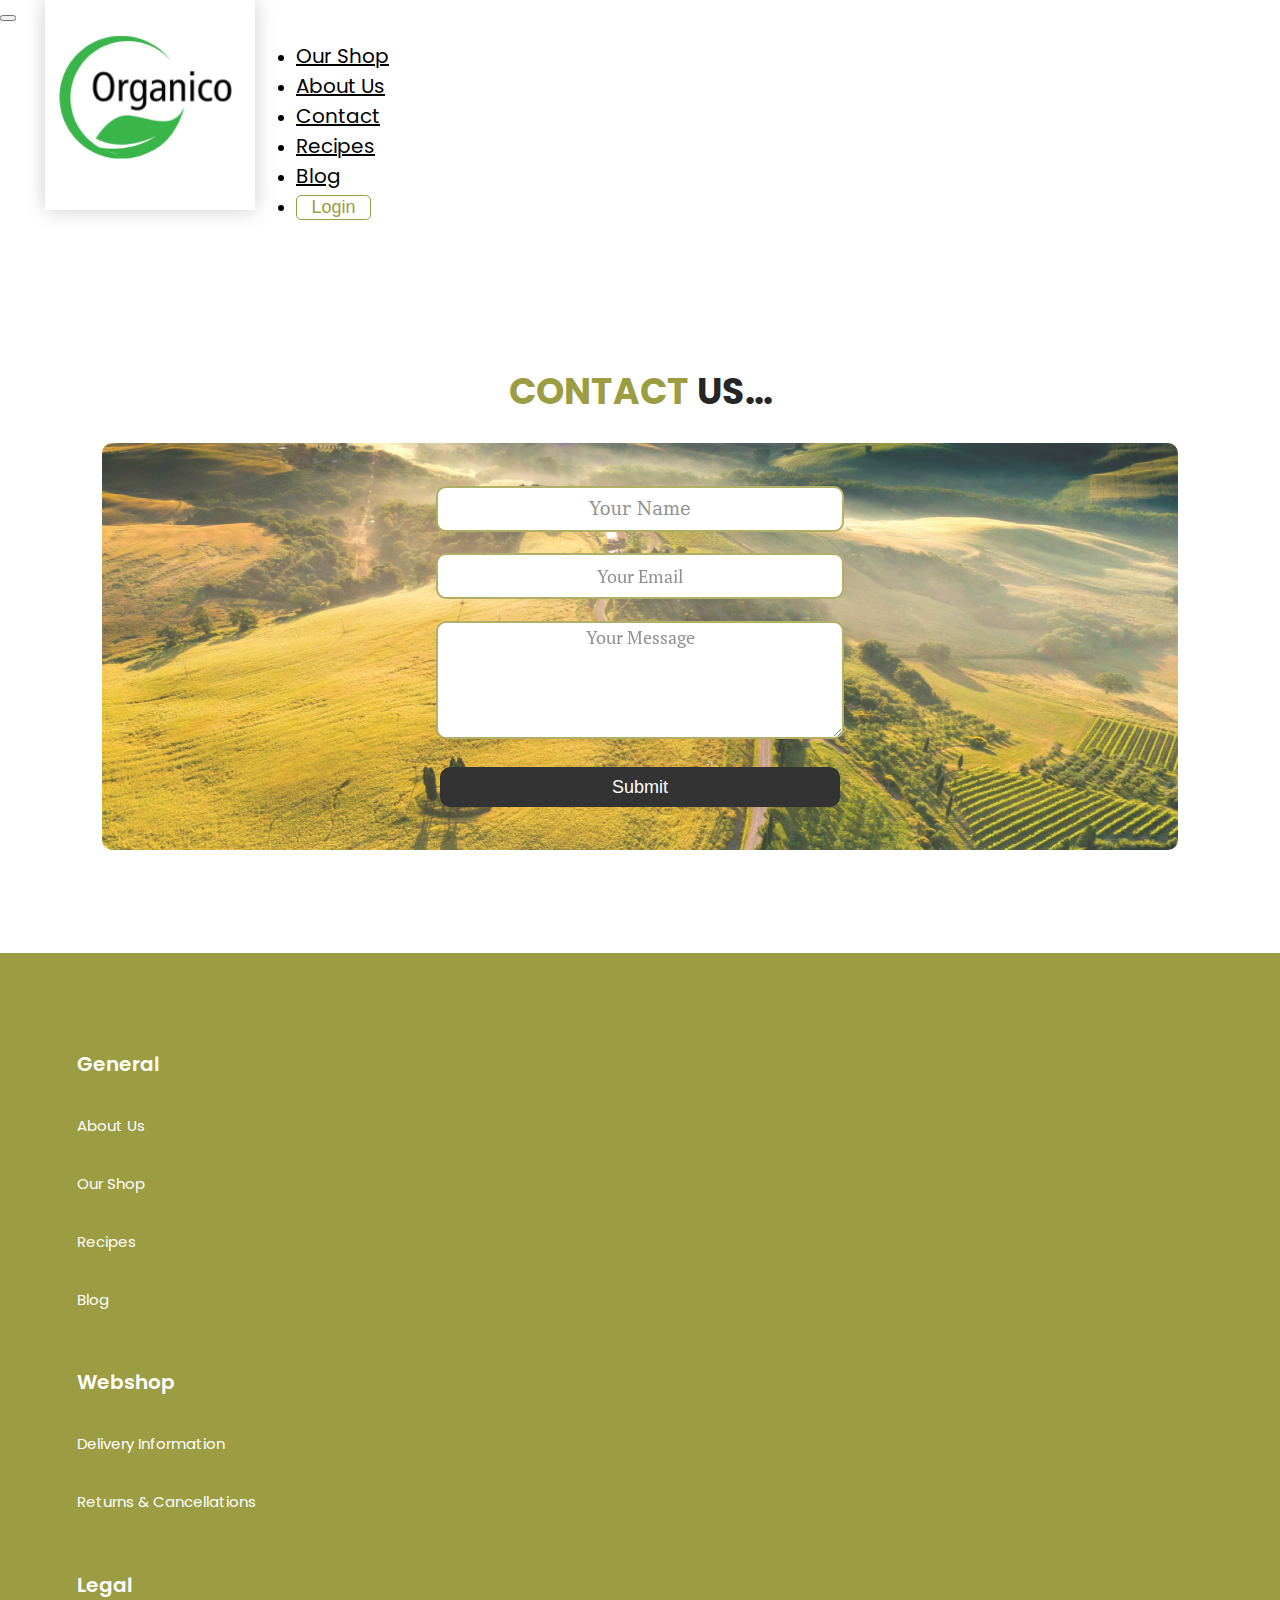
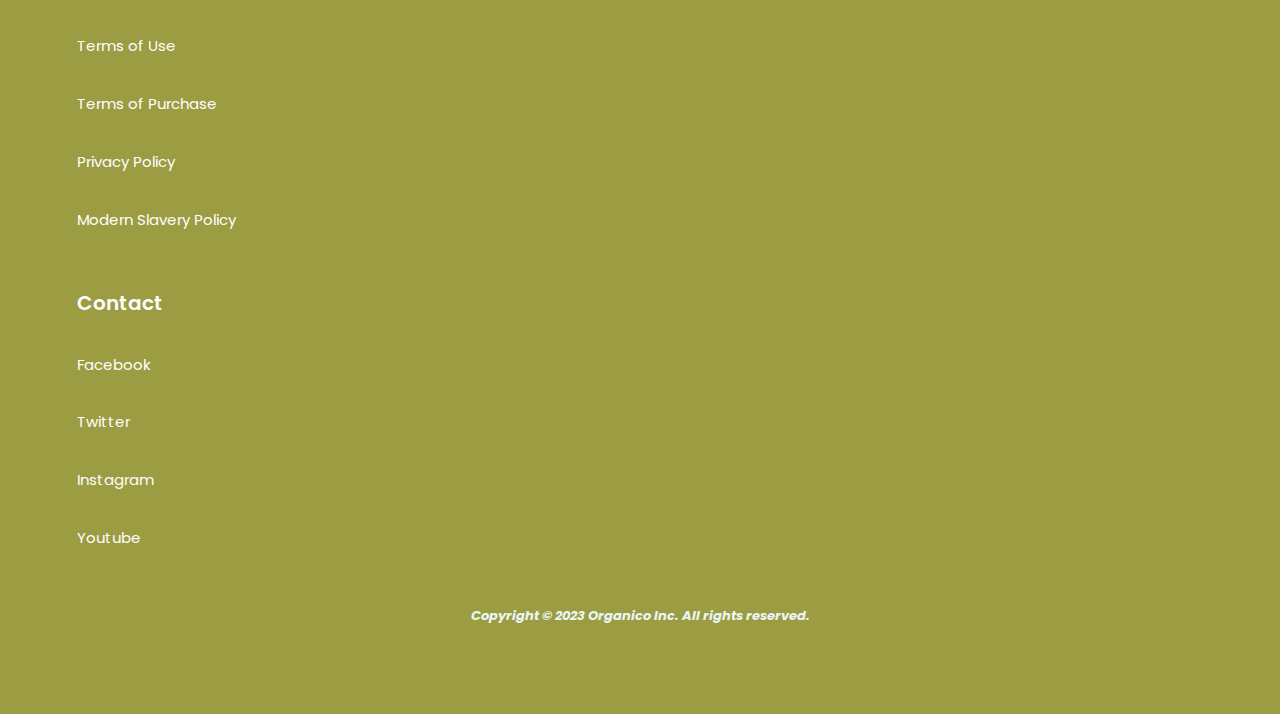
<file: Contact.html>
<!doctype html>
<html lang="en">

<head>
    <meta charset="utf-8">
    <meta name="viewport" content="width=device-width, initial-scale=1">
    <title>Contact Us</title>
    <link rel="shortcut icon" href="favicon.ico" type="image/x-icon">


    <!-- BOOTSTRAP SCRIPT CSS -->

    <link href="https://cdn.jsdelivr.net/npm/bootstrap@5.3.0/dist/css/bootstrap.min.css" rel="stylesheet"
        integrity="sha384-9ndCyUaIbzAi2FUVXJi0CjmCapSmO7SnpJef0486qhLnuZ2cdeRhO02iuK6FUUVM" crossorigin="anonymous">

    <!-- WOW.JS SCRIPT FOR ANIMATIONS -->

    <script src="https://cdnjs.cloudflare.com/ajax/libs/wow/1.1.2/wow.min.js"
        integrity="sha512-Eak/29OTpb36LLo2r47IpVzPBLXnAMPAVypbSZiZ4Qkf8p/7S/XRG5xp7OKWPPYfJT6metI+IORkR5G8F900+g=="
        crossorigin="anonymous" referrerpolicy="no-referrer"></script>

    <!-- GOOGLE FONTS SCRIPT -->

    <link rel="preconnect" href="https://fonts.googleapis.com">
    <link rel="preconnect" href="https://fonts.gstatic.com" crossorigin>
    <link
        href="https://fonts.googleapis.com/css2?family=Montserrat:ital,wght@0,100;0,200;0,300;0,400;0,500;0,600;0,700;0,800;0,900;1,100;1,200;1,300;1,400;1,500;1,600;1,700;1,800;1,900&family=Poppins:ital,wght@0,100;0,200;0,300;0,400;0,500;0,600;0,700;0,800;0,900;1,100;1,200;1,300;1,400;1,500;1,600;1,700;1,800;1,900&display=swap"
        rel="stylesheet">

    <link rel="preconnect" href="https://fonts.googleapis.com">
    <link rel="preconnect" href="https://fonts.gstatic.com" crossorigin>
    <link href="https://fonts.googleapis.com/css2?family=PT+Serif:ital,wght@0,400;0,700;1,400;1,700&display=swap"
        rel="stylesheet">

    <!-- ANIMATE.CSS SCRIPT -->

    <link rel="stylesheet" href="https://cdnjs.cloudflare.com/ajax/libs/animate.css/4.1.1/animate.min.css" />

    <!-- EXTERNAL CSS LINK -->

    <link rel="stylesheet" href="styles.css">
</head>

<body>

    <!-- NAVBAR -->

    <nav class="navbar navbar-expand-lg bg-body-tertiary">
        <div class="container-fluid">

            <a class="navbar-brand" href="#">
                <!-- <img src="/docs/5.3/assets/brand/bootstrap-logo.svg" alt="Bootstrap" width="30" height="24"> -->
            </a>

            <button class="navbar-toggler" type="button" data-bs-toggle="collapse" data-bs-target="#navbarNav"
                aria-controls="navbarNav" aria-expanded="false" aria-label="Toggle navigation">
                <span class="navbar-toggler-icon"></span>
            </button>
            
            <div class="items-div collapse navbar-collapse" id="navbarNav">
                <ul class="navbar-nav ">
                    <li class="nav-item">
                        <a class="nav-link" aria-current="page" href="Shop.html">Our Shop</a>
                    </li>
                    <li class="nav-item">
                        <a class="nav-link" href="About.html">About Us</a>
                    </li>
                    <li class="nav-item">
                        <a class="nav-link" href="Contact.html">Contact</a>
                    </li>
                    <li class="nav-item">
                        <a class="nav-link" href="Recipes.html">Recipes</a>
                    </li>
                    <li class="nav-item">
                        <a class="nav-link" href="Blogs.html">Blog</a>
                    </li>



                    <li class="nav-item nav-btn">
                        <a class="nav-link" href="Login.html"><button class="btn-login">Login</button></a>

                    </li>



                </ul>
            </div>
        </div>
    </nav>





    <!-- LOGO -->

    <a href="index.html">
        <div class=" wow animate__animated animate__bounceInDown logo-box">
            <img class="logo" src="logo organico.png" alt="">
        </div>
    </a>



    <section id="Contact-pg">

        <h1 class="h1-blog-recipe"> <span class="green-text">CONTACT</span> US...</h1>

        <div class="contact-form-div">

            <form action="mailto:baigahmad589@gmail.com" enctype="text/plain" method="post">

                <input class="contact-form-name" type="text" name="Name" value="" id="name" placeholder="Your Name">
                <br>

                <input class="contact-form-email" type="email" name="Email" value="" id="email"
                    placeholder="Your Email"> <br>


                <textarea class="form-msg" name="Message" placeholder="Your Message" id="message" cols="30"
                    rows="7"></textarea> <br>

                <button type="submit" class="btn-submit">Submit</button>



            </form>

        </div>


    </section>


    <!-- FOOTER -->

    <section id="footer">

        <div class="container">

            <div class=" row">


                <div class="footer-div general col-lg-3 col-md-6 col-sm-12">

                    <h3 class="footer-heading"><a href="index.html">General</a></h3>

                    <h6 class="footer-links"><a href="About.html">About Us</a></h6>
                    <h6 class="footer-links"><a href="Shop.html">Our Shop</a></h6>
                    <h6 class="footer-links"><a href="Recipes.html">Recipes</a></h6>
                    <h6 class="footer-links"><a href="Blogs.html">Blog</a></h6>



                </div>

                <div class="footer-div webshop col-lg-3 col-md-6 col-sm-12">

                    <h3 class="footer-heading"><a href="Webshop.html">Webshop</a></h3>

                    <h6 class="footer-links"><a href="Webshop.html">Delivery Information</a></h6>
                    <h6 class="footer-links"><a href="Webshop.html">Returns & Cancellations</a></h6>



                </div>


                <div class=" footer-div legal col-lg-3 col-md-6 col-sm-12">

                    <h3 class="footer-heading"><a href="Legal.html">Legal</a></h3>

                    <h6 class="footer-links"><a href="Legal.html">Terms of Use</a></h6>
                    <h6 class="footer-links"><a href="Legal.html">Terms of Purchase</a></h6>
                    <h6 class="footer-links"><a href="Legal.html">Privacy Policy</a></h6>
                    <h6 class="footer-links"> <a href="Legal.html">Modern Slavery Policy</a></h6>




                </div>


                <div class=" footer-div contact col-lg-3 col-md-6 col-sm-12">

                    <h3 class="footer-heading"><a href="Contact.html">Contact</a></h3>

                    <h6 class="footer-links"><a href="Contact.html">Facebook</a></h6>
                    <h6 class="footer-links"><a href="Contact.html">Twitter</a></h6>
                    <h6 class="footer-links"><a href="Contact.html">Instagram</a></h6>
                    <h6 class="footer-links"> <a href="Contact.html">Youtube</a></h6>




                </div>





            </div>


        </div>


        <!-- COPYRIGHT -->


        <h6 class="copyright">Copyright © 2023 Organico Inc. All rights reserved.
        </h6>

    </section>

    <!-- GENERAL SCRIPT -->

    <script>

        new WOW().init();

    </script>


    <!-- BOOTSTRAP SCRIPT -->

    <script src="https://cdn.jsdelivr.net/npm/bootstrap@5.3.0/dist/js/bootstrap.bundle.min.js"
        integrity="sha384-geWF76RCwLtnZ8qwWowPQNguL3RmwHVBC9FhGdlKrxdiJJigb/j/68SIy3Te4Bkz"
        crossorigin="anonymous"></script>


    <!-- JQUERY SCRIPT -->

    <script src="https://ajax.googleapis.com/ajax/libs/jquery/1.12.4/jquery.min.js"></script>


    <!-- INDEX.JS LINK -->

    <script src="index.js" charset="utf-8></script>

</body>
</html>
</file>
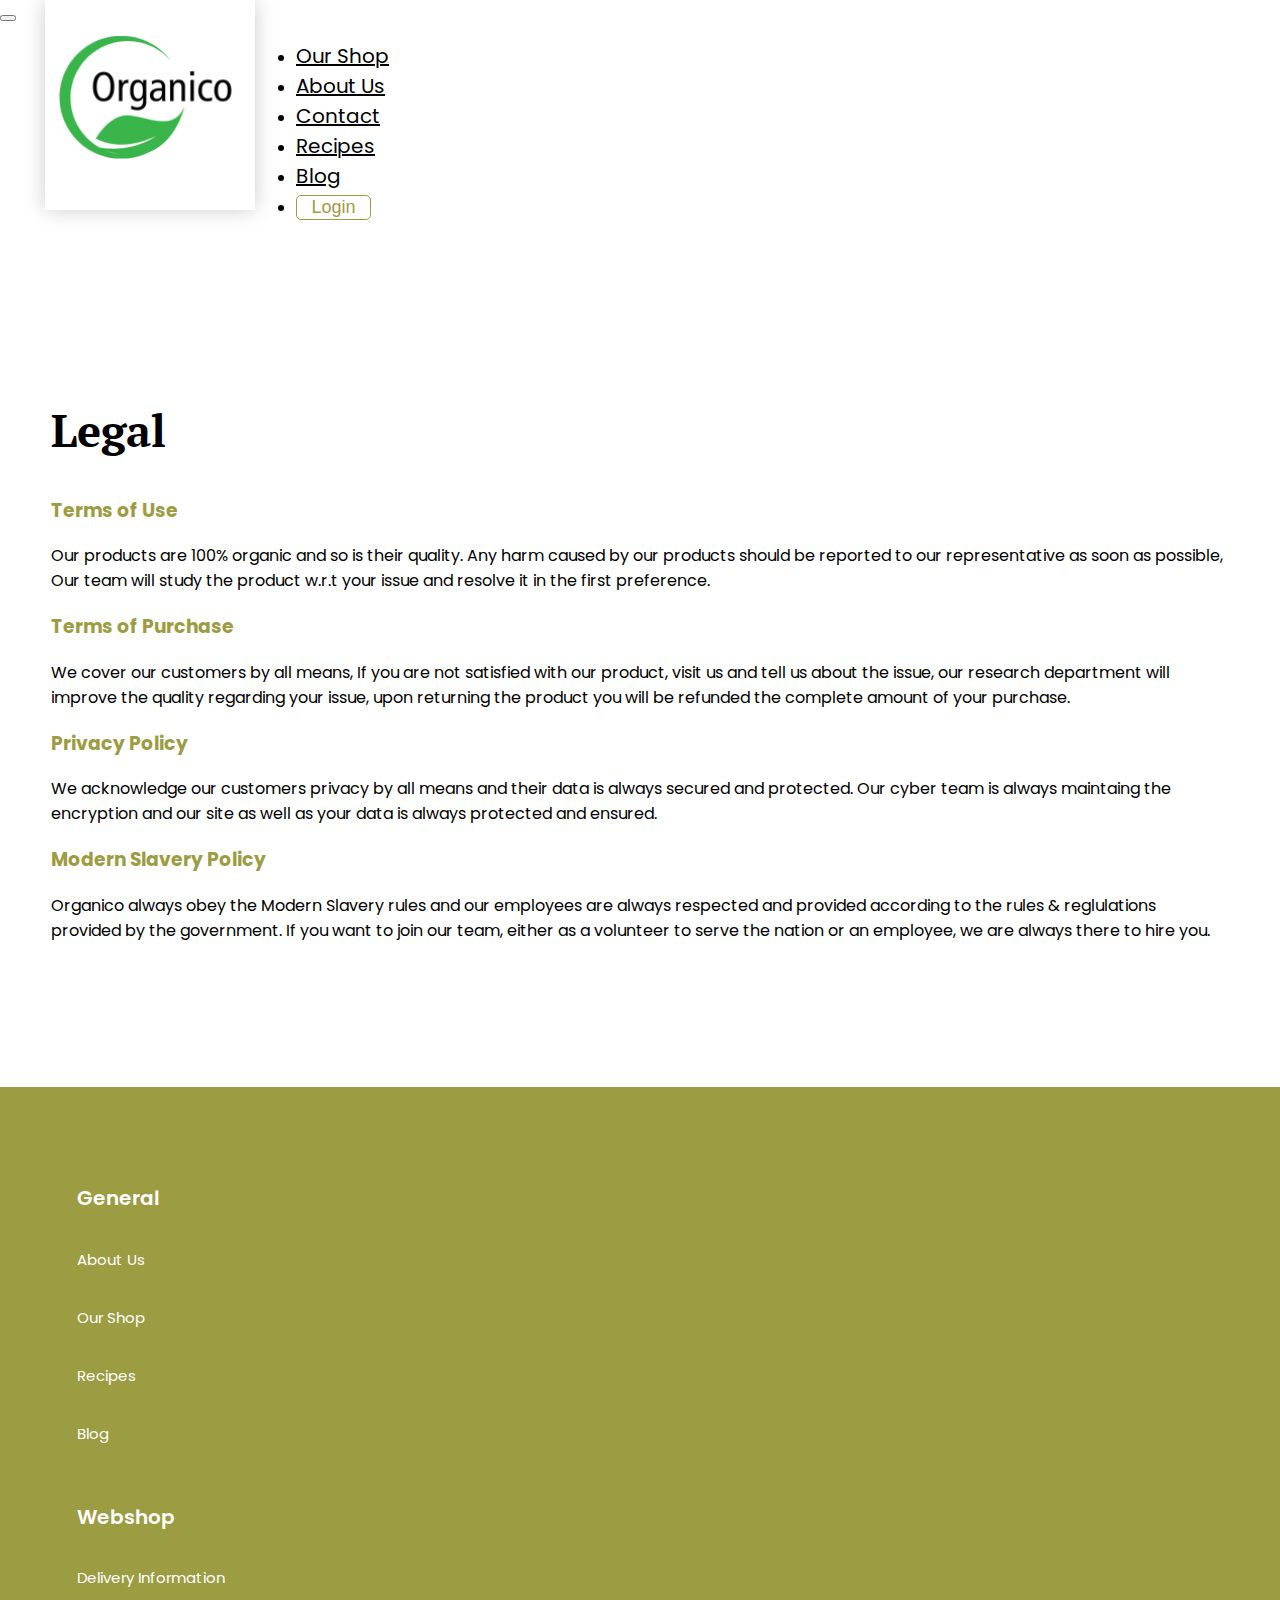
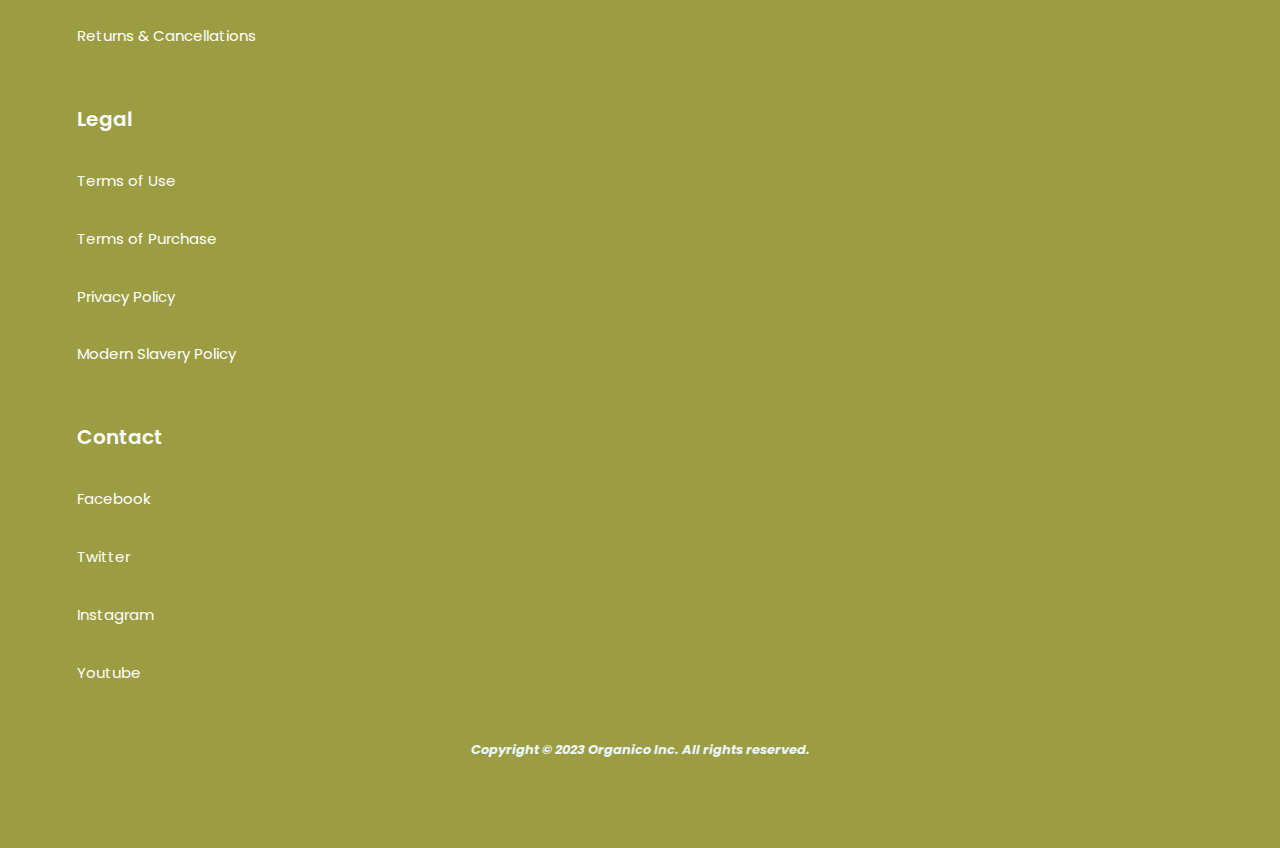
<file: Legal.html>
<!doctype html>
<html lang="en">

<head>
    <meta charset="utf-8">
    <meta name="viewport" content="width=device-width, initial-scale=1">
    <title>Legal Terms</title>
    <link rel="shortcut icon" href="favicon.ico" type="image/x-icon">


    <!-- BOOTSTRAP SCRIPT CSS -->

    <link href="https://cdn.jsdelivr.net/npm/bootstrap@5.3.0/dist/css/bootstrap.min.css" rel="stylesheet"
        integrity="sha384-9ndCyUaIbzAi2FUVXJi0CjmCapSmO7SnpJef0486qhLnuZ2cdeRhO02iuK6FUUVM" crossorigin="anonymous">

    <!-- WOW.JS SCRIPT FOR ANIMATIONS -->

    <script src="https://cdnjs.cloudflare.com/ajax/libs/wow/1.1.2/wow.min.js"
        integrity="sha512-Eak/29OTpb36LLo2r47IpVzPBLXnAMPAVypbSZiZ4Qkf8p/7S/XRG5xp7OKWPPYfJT6metI+IORkR5G8F900+g=="
        crossorigin="anonymous" referrerpolicy="no-referrer"></script>

    <!-- GOOGLE FONTS SCRIPT -->

    <link rel="preconnect" href="https://fonts.googleapis.com">
    <link rel="preconnect" href="https://fonts.gstatic.com" crossorigin>
    <link
        href="https://fonts.googleapis.com/css2?family=Montserrat:ital,wght@0,100;0,200;0,300;0,400;0,500;0,600;0,700;0,800;0,900;1,100;1,200;1,300;1,400;1,500;1,600;1,700;1,800;1,900&family=Poppins:ital,wght@0,100;0,200;0,300;0,400;0,500;0,600;0,700;0,800;0,900;1,100;1,200;1,300;1,400;1,500;1,600;1,700;1,800;1,900&display=swap"
        rel="stylesheet">

    <link rel="preconnect" href="https://fonts.googleapis.com">
    <link rel="preconnect" href="https://fonts.gstatic.com" crossorigin>
    <link href="https://fonts.googleapis.com/css2?family=PT+Serif:ital,wght@0,400;0,700;1,400;1,700&display=swap"
        rel="stylesheet">

    <!-- ANIMATE.CSS SCRIPT -->

    <link rel="stylesheet" href="https://cdnjs.cloudflare.com/ajax/libs/animate.css/4.1.1/animate.min.css" />

    <!-- EXTERNAL CSS LINK -->

    <link rel="stylesheet" href="styles.css">

</head>

<body>

    <!-- NAVBAR -->

    <nav class="navbar navbar-expand-lg bg-body-tertiary">
        <div class="container-fluid">

            <a class="navbar-brand" href="#">
                <!-- <img src="/docs/5.3/assets/brand/bootstrap-logo.svg" alt="Bootstrap" width="30" height="24"> -->
            </a>

            <button class="navbar-toggler" type="button" data-bs-toggle="collapse" data-bs-target="#navbarNav"
                aria-controls="navbarNav" aria-expanded="false" aria-label="Toggle navigation">
                <span class="navbar-toggler-icon"></span>
            </button>
            
            <div class="items-div collapse navbar-collapse" id="navbarNav">
                <ul class="navbar-nav  ">
                    <li class="nav-item">
                        <a class="nav-link" aria-current="page" href="Shop.html">Our Shop</a>
                    </li>
                    <li class="nav-item">
                        <a class="nav-link" href="About.html">About Us</a>
                    </li>
                    <li class="nav-item">
                        <a class="nav-link" href="Contact.html">Contact</a>
                    </li>
                    <li class="nav-item">
                        <a class="nav-link" href="Recipes.html">Recipes</a>
                    </li>
                    <li class="nav-item">
                        <a class="nav-link" href="Blogs.html">Blog</a>
                    </li>



                    <li class="nav-item nav-btn">
                        <a class="nav-link" href="Login.html"><button class="btn-login">Login</button></a>

                    </li>



                </ul>
            </div>
        </div>
    </nav>





    <!-- LOGO -->

    <a href="index.html">
        <div class=" wow animate__animated animate__bounceInDown logo-box">
            <img class="logo" src="logo organico.png" alt="">
        </div>
    </a>

    <section id="legal-pg">

        <h1 class="webshop-legal-h1">Legal</h1>

        <h3 class="webshop-legal-h3">Terms of Use</h3>
        <p class="webshop-legal-p"> Our products are 100% organic and so is their quality. Any harm caused by our
            products should be reported to our representative as soon as possible, Our team will study the product w.r.t
            your issue and resolve it in the first preference.</p>

        <h3 class="webshop-legal-h3">Terms of Purchase</h3>
        <p class="webshop-legal-p"> We cover our customers by all means, If you are not satisfied with our product,
            visit us and tell us about the issue, our research department will improve the quality regarding your issue,
            upon returning the product you will be refunded the complete amount of your purchase. </p>

        <h3 class="webshop-legal-h3">Privacy Policy</h3>
        <p class="webshop-legal-p"> We acknowledge our customers privacy by all means and their data is always secured
            and protected. Our cyber team is always maintaing the encryption and our site as well as your data is always
            protected and ensured.</p>

        <h3 class="webshop-legal-h3">Modern Slavery Policy</h3>
        <p class="webshop-legal-p"> Organico always obey the Modern Slavery rules and our employees are always respected
            and provided according to the rules & reglulations provided by the government. If you want to join our team,
            either as a volunteer to serve the nation or an employee, we are always there to hire you. </p>

    </section>

       <!-- FOOTER -->

       <section id="footer">

        <div class="container">

            <div class=" row">


                <div class="footer-div general col-lg-3 col-md-6 col-sm-12">

                    <h3 class="footer-heading"><a href="index.html">General</a></h3>

                    <h6 class="footer-links"><a href="About.html">About Us</a></h6>
                    <h6 class="footer-links"><a href="Shop.html">Our Shop</a></h6>
                    <h6 class="footer-links"><a href="Recipes.html">Recipes</a></h6>
                    <h6 class="footer-links"><a href="Blogs.html">Blog</a></h6>



                </div>

                <div class="footer-div webshop col-lg-3 col-md-6 col-sm-12">

                    <h3 class="footer-heading"><a href="Webshop.html">Webshop</a></h3>

                    <h6 class="footer-links"><a href="Webshop.html">Delivery Information</a></h6>
                    <h6 class="footer-links"><a href="Webshop.html">Returns & Cancellations</a></h6>



                </div>


                <div class=" footer-div legal col-lg-3 col-md-6 col-sm-12">

                    <h3 class="footer-heading"><a href="Legal.html">Legal</a></h3>

                    <h6 class="footer-links"><a href="Legal.html">Terms of Use</a></h6>
                    <h6 class="footer-links"><a href="Legal.html">Terms of Purchase</a></h6>
                    <h6 class="footer-links"><a href="Legal.html">Privacy Policy</a></h6>
                    <h6 class="footer-links"> <a href="Legal.html">Modern Slavery Policy</a></h6>




                </div>


                <div class=" footer-div contact col-lg-3 col-md-6 col-sm-12">

                    <h3 class="footer-heading"><a href="Contact.html">Contact</a></h3>

                    <h6 class="footer-links"><a href="Contact.html">Facebook</a></h6>
                    <h6 class="footer-links"><a href="Contact.html">Twitter</a></h6>
                    <h6 class="footer-links"><a href="Contact.html">Instagram</a></h6>
                    <h6 class="footer-links"> <a href="Contact.html">Youtube</a></h6>




                </div>





            </div>


        </div>


        <!-- COPYRIGHT -->


        <h6 class="copyright">Copyright © 2023 Organico Inc. All rights reserved.
        </h6>

    </section>


    <!-- GENERAL SCRIPT -->

    <script>

        new WOW().init();

    </script>


    <!-- BOOTSTRAP SCRIPT -->

    <script src="https://cdn.jsdelivr.net/npm/bootstrap@5.3.0/dist/js/bootstrap.bundle.min.js"
        integrity="sha384-geWF76RCwLtnZ8qwWowPQNguL3RmwHVBC9FhGdlKrxdiJJigb/j/68SIy3Te4Bkz"
        crossorigin="anonymous"></script>


    <!-- JQUERY SCRIPT -->

    <script src="https://ajax.googleapis.com/ajax/libs/jquery/1.12.4/jquery.min.js"></script>


    <!-- INDEX.JS LINK -->

    <script src="index.js" charset="utf-8></script>

</body>
</html>
</file>
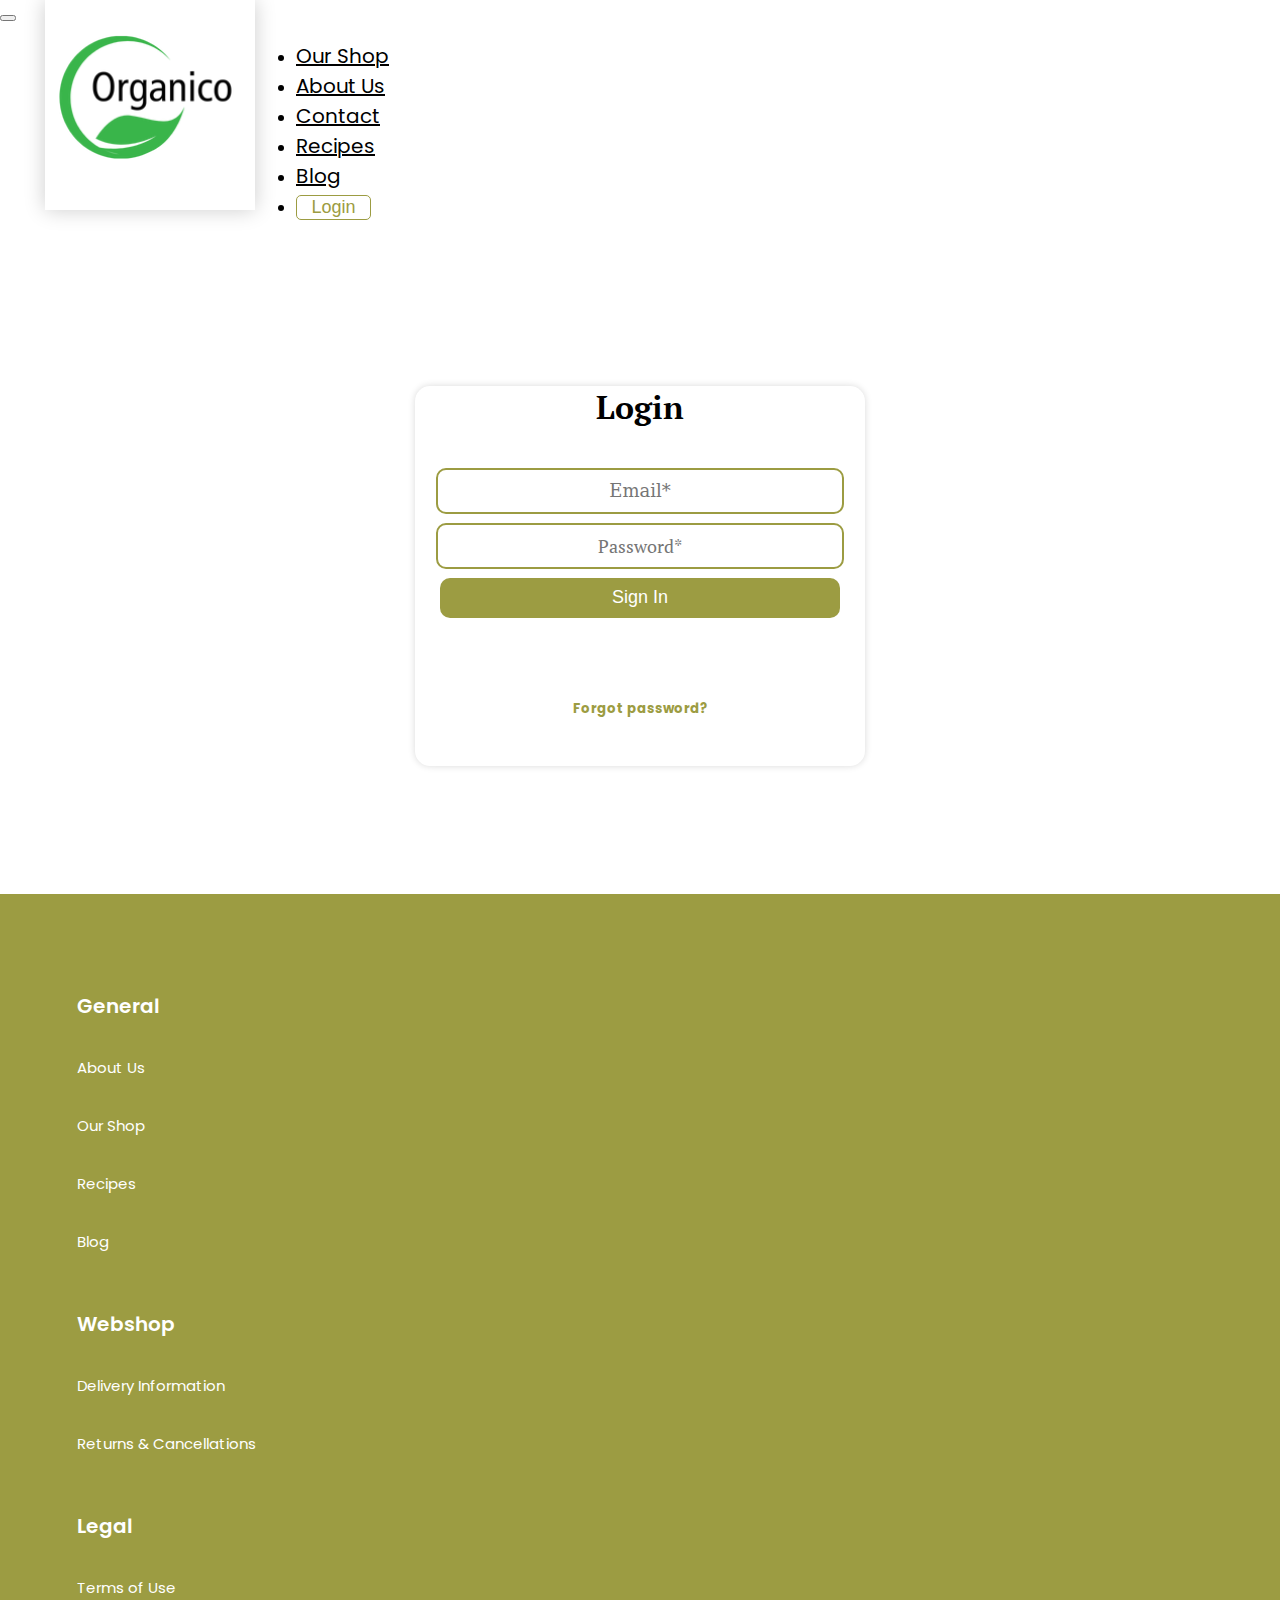
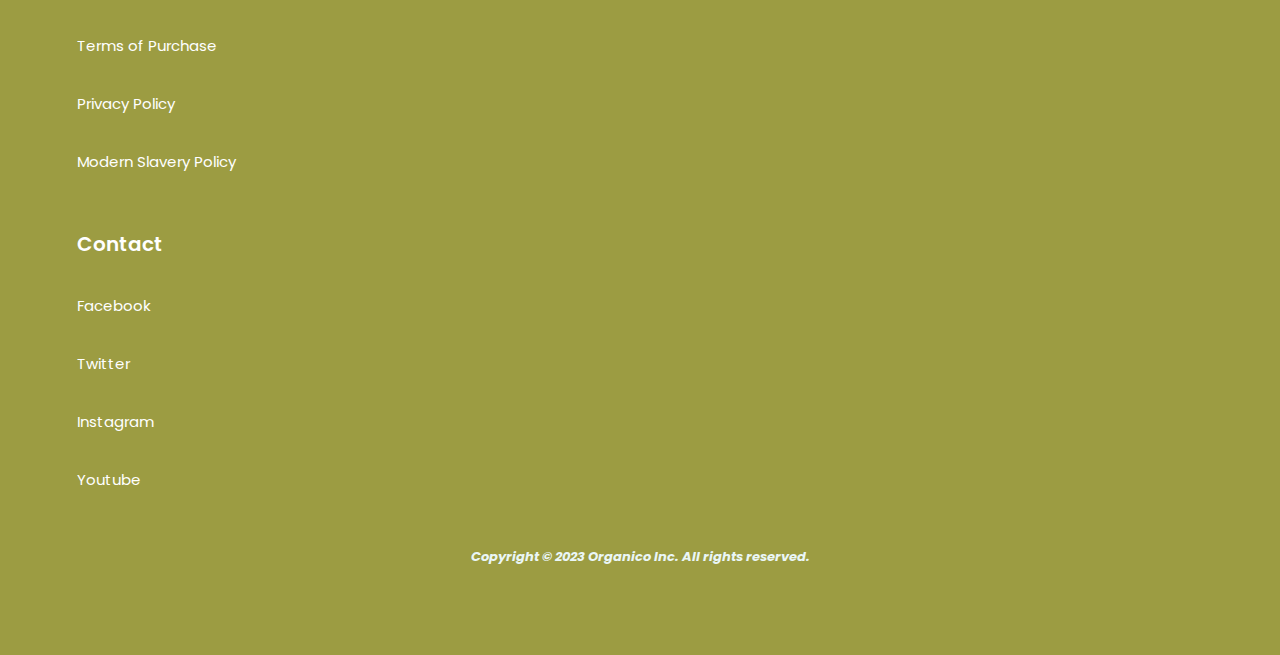
<file: Login.html>
<!doctype html>
<html lang="en">

<head>
    <meta charset="utf-8">
    <meta name="viewport" content="width=device-width, initial-scale=1">
    <title>Login</title>
    <link rel="shortcut icon" href="favicon.ico" type="image/x-icon">


    <!-- BOOTSTRAP SCRIPT CSS -->

    <link href="https://cdn.jsdelivr.net/npm/bootstrap@5.3.0/dist/css/bootstrap.min.css" rel="stylesheet"
        integrity="sha384-9ndCyUaIbzAi2FUVXJi0CjmCapSmO7SnpJef0486qhLnuZ2cdeRhO02iuK6FUUVM" crossorigin="anonymous">

    <!-- WOW.JS SCRIPT FOR ANIMATIONS -->

    <script src="https://cdnjs.cloudflare.com/ajax/libs/wow/1.1.2/wow.min.js"
        integrity="sha512-Eak/29OTpb36LLo2r47IpVzPBLXnAMPAVypbSZiZ4Qkf8p/7S/XRG5xp7OKWPPYfJT6metI+IORkR5G8F900+g=="
        crossorigin="anonymous" referrerpolicy="no-referrer"></script>

    <!-- GOOGLE FONTS SCRIPT -->

    <link rel="preconnect" href="https://fonts.googleapis.com">
    <link rel="preconnect" href="https://fonts.gstatic.com" crossorigin>
    <link
        href="https://fonts.googleapis.com/css2?family=Montserrat:ital,wght@0,100;0,200;0,300;0,400;0,500;0,600;0,700;0,800;0,900;1,100;1,200;1,300;1,400;1,500;1,600;1,700;1,800;1,900&family=Poppins:ital,wght@0,100;0,200;0,300;0,400;0,500;0,600;0,700;0,800;0,900;1,100;1,200;1,300;1,400;1,500;1,600;1,700;1,800;1,900&display=swap"
        rel="stylesheet">

    <link rel="preconnect" href="https://fonts.googleapis.com">
    <link rel="preconnect" href="https://fonts.gstatic.com" crossorigin>
    <link href="https://fonts.googleapis.com/css2?family=PT+Serif:ital,wght@0,400;0,700;1,400;1,700&display=swap"
        rel="stylesheet">

    <!-- ANIMATE.CSS SCRIPT -->

    <link rel="stylesheet" href="https://cdnjs.cloudflare.com/ajax/libs/animate.css/4.1.1/animate.min.css" />

    <!-- EXTERNAL CSS LINK -->

    <link rel="stylesheet" href="styles.css">

</head>

<body>

    <!-- NAVBAR -->

    <nav class="navbar navbar-expand-lg bg-body-tertiary">
        <div class="container-fluid">

            <a class="navbar-brand" href="#">
                <!-- <img src="/docs/5.3/assets/brand/bootstrap-logo.svg" alt="Bootstrap" width="30" height="24"> -->
            </a>

            <button class="navbar-toggler" type="button" data-bs-toggle="collapse" data-bs-target="#navbarNav"
                aria-controls="navbarNav" aria-expanded="false" aria-label="Toggle navigation">
                <span class="navbar-toggler-icon"></span>
            </button>
            
            <div class="items-div collapse navbar-collapse" id="navbarNav">
                <ul class="navbar-nav">
                    <li class="nav-item">
                        <a class="nav-link" aria-current="page" href="Shop.html">Our Shop</a>
                    </li>
                    <li class="nav-item">
                        <a class="nav-link" href="About.html">About Us</a>
                    </li>
                    <li class="nav-item">
                        <a class="nav-link" href="Contact.html">Contact</a>
                    </li>
                    <li class="nav-item">
                        <a class="nav-link" href="Recipes.html">Recipes</a>
                    </li>
                    <li class="nav-item">
                        <a class="nav-link" href="Blogs.html">Blog</a>
                    </li>



                    <li class="nav-item nav-btn">
                        <a class="nav-link" href="Login.html"><button class="btn-login">Login</button></a>

                    </li>



                </ul>
            </div>
        </div>
    </nav>


    <!-- LOGO -->

    <a href="index.html">
        <div class=" wow animate__animated animate__bounceInDown logo-box">
            <img class="logo" src="logo organico.png" alt="">
        </div>
    </a>


    <section id="Login-pg">


        <div class="login-pg-div">


            <h1 class="login-h1">Login</h1>

            <input class="contact-form-name" type="email" name="Email" value="" id="" placeholder="Email*"> <br>

            <input class="contact-form-email" type="password" name="Password" value="" id="" placeholder="Password*">
            <br>

            <button type="submit" class="login">Sign In</button>
            <br>

            <p class="red">*The Email/Password is incorrect*</p>

            <a class="forgot" href="">
                <h5 class="forgot">Forgot password?</h5>
            </a>
            <br>



        </div>




    </section>



    <!-- FOOTER -->

    <section id="footer">

        <div class="container">

            <div class=" row">


                <div class="footer-div general col-lg-3 col-md-6 col-sm-12">

                    <h3 class="footer-heading"><a href="index.html">General</a></h3>

                    <h6 class="footer-links"><a href="About.html">About Us</a></h6>
                    <h6 class="footer-links"><a href="Shop.html">Our Shop</a></h6>
                    <h6 class="footer-links"><a href="Recipes.html">Recipes</a></h6>
                    <h6 class="footer-links"><a href="Blogs.html">Blog</a></h6>



                </div>

                <div class="footer-div webshop col-lg-3 col-md-6 col-sm-12">

                    <h3 class="footer-heading"><a href="Webshop.html">Webshop</a></h3>

                    <h6 class="footer-links"><a href="Webshop.html">Delivery Information</a></h6>
                    <h6 class="footer-links"><a href="Webshop.html">Returns & Cancellations</a></h6>



                </div>


                <div class=" footer-div legal col-lg-3 col-md-6 col-sm-12">

                    <h3 class="footer-heading"><a href="Legal.html">Legal</a></h3>

                    <h6 class="footer-links"><a href="Legal.html">Terms of Use</a></h6>
                    <h6 class="footer-links"><a href="Legal.html">Terms of Purchase</a></h6>
                    <h6 class="footer-links"><a href="Legal.html">Privacy Policy</a></h6>
                    <h6 class="footer-links"> <a href="Legal.html">Modern Slavery Policy</a></h6>




                </div>


                <div class=" footer-div contact col-lg-3 col-md-6 col-sm-12">

                    <h3 class="footer-heading"><a href="Contact.html">Contact</a></h3>

                    <h6 class="footer-links"><a href="Contact.html">Facebook</a></h6>
                    <h6 class="footer-links"><a href="Contact.html">Twitter</a></h6>
                    <h6 class="footer-links"><a href="Contact.html">Instagram</a></h6>
                    <h6 class="footer-links"> <a href="Contact.html">Youtube</a></h6>




                </div>





            </div>


        </div>


        <!-- COPYRIGHT -->


        <h6 class="copyright">Copyright © 2023 Organico Inc. All rights reserved.
        </h6>

    </section>


    <!-- GENERAL SCRIPT -->

    <script>

        new WOW().init();

    </script>


    <!-- BOOTSTRAP SCRIPT -->

    <script src="https://cdn.jsdelivr.net/npm/bootstrap@5.3.0/dist/js/bootstrap.bundle.min.js"
        integrity="sha384-geWF76RCwLtnZ8qwWowPQNguL3RmwHVBC9FhGdlKrxdiJJigb/j/68SIy3Te4Bkz"
        crossorigin="anonymous"></script>


    <!-- JQUERY SCRIPT -->

    <script src="https://ajax.googleapis.com/ajax/libs/jquery/1.12.4/jquery.min.js"></script>


    <!-- INDEX.JS LINK -->

    <script src="index.js" charset="utf-8"></script>

</body>

</html>
</file>
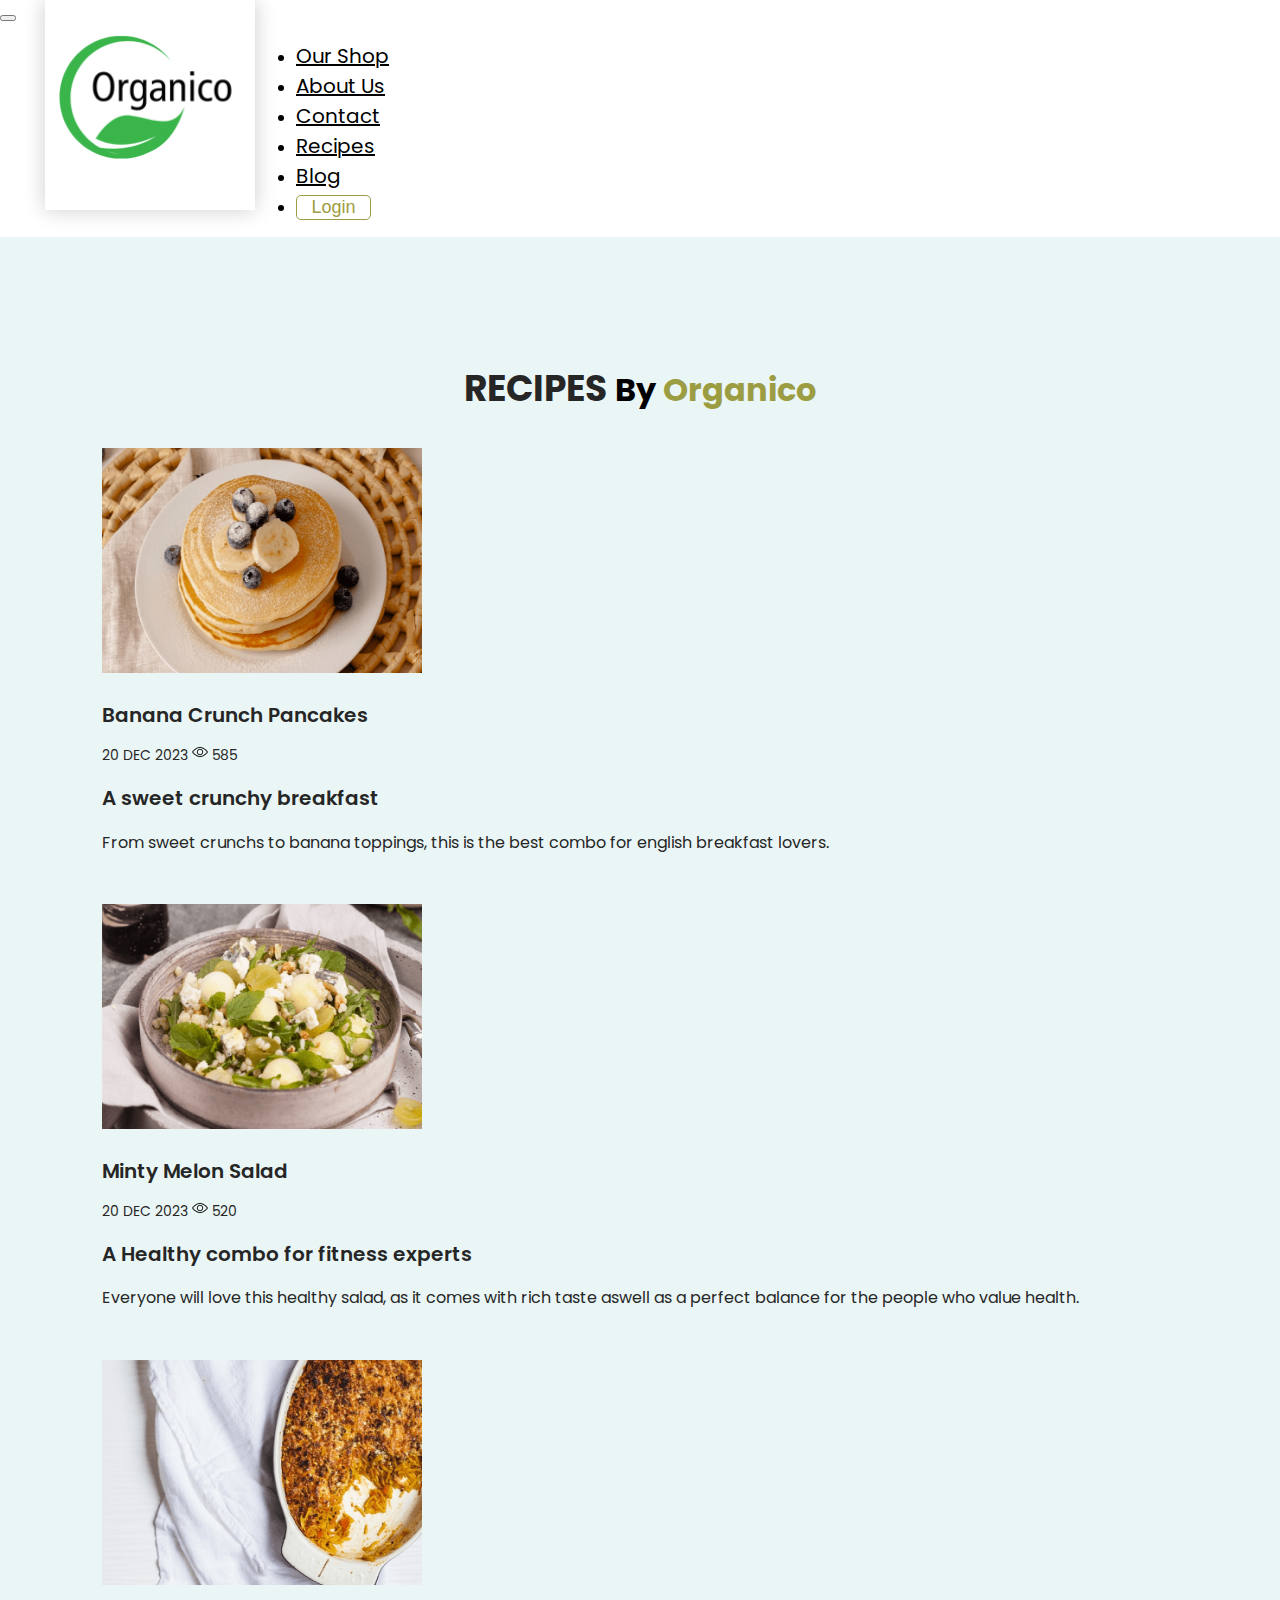
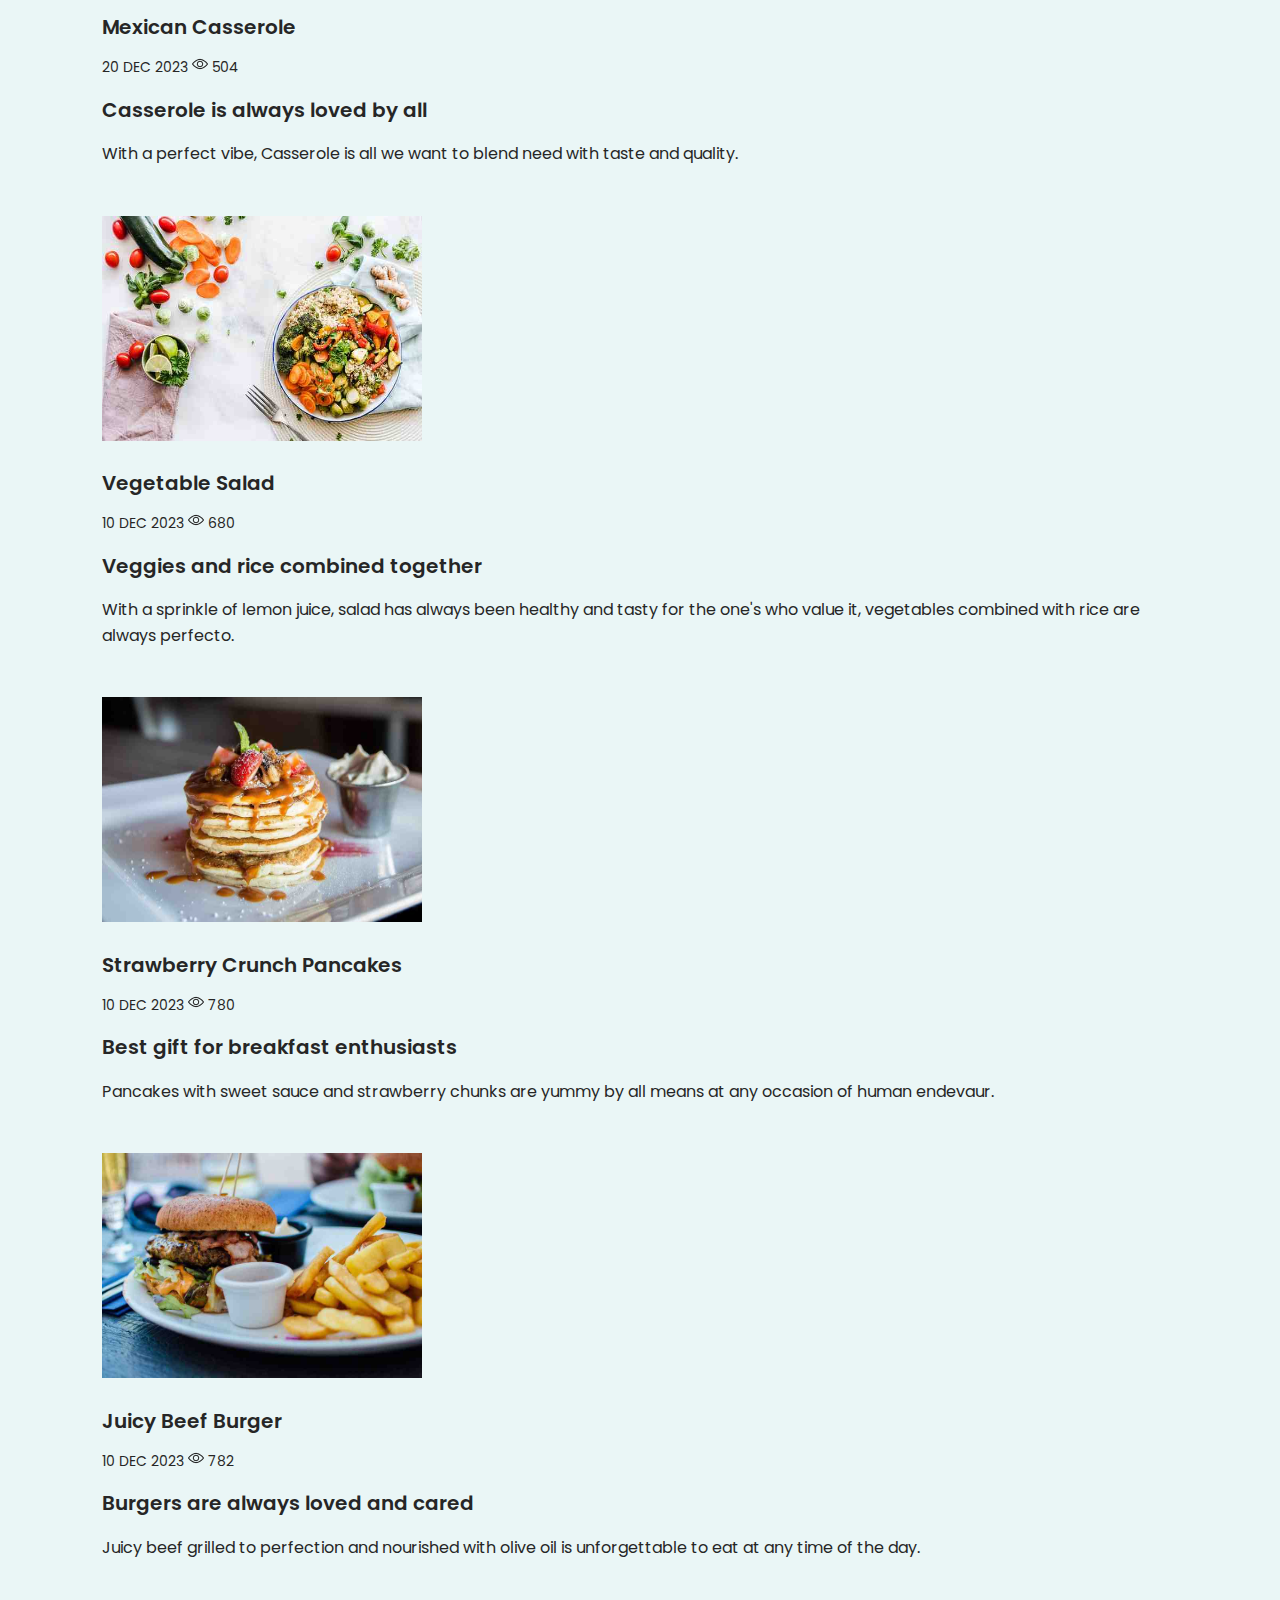
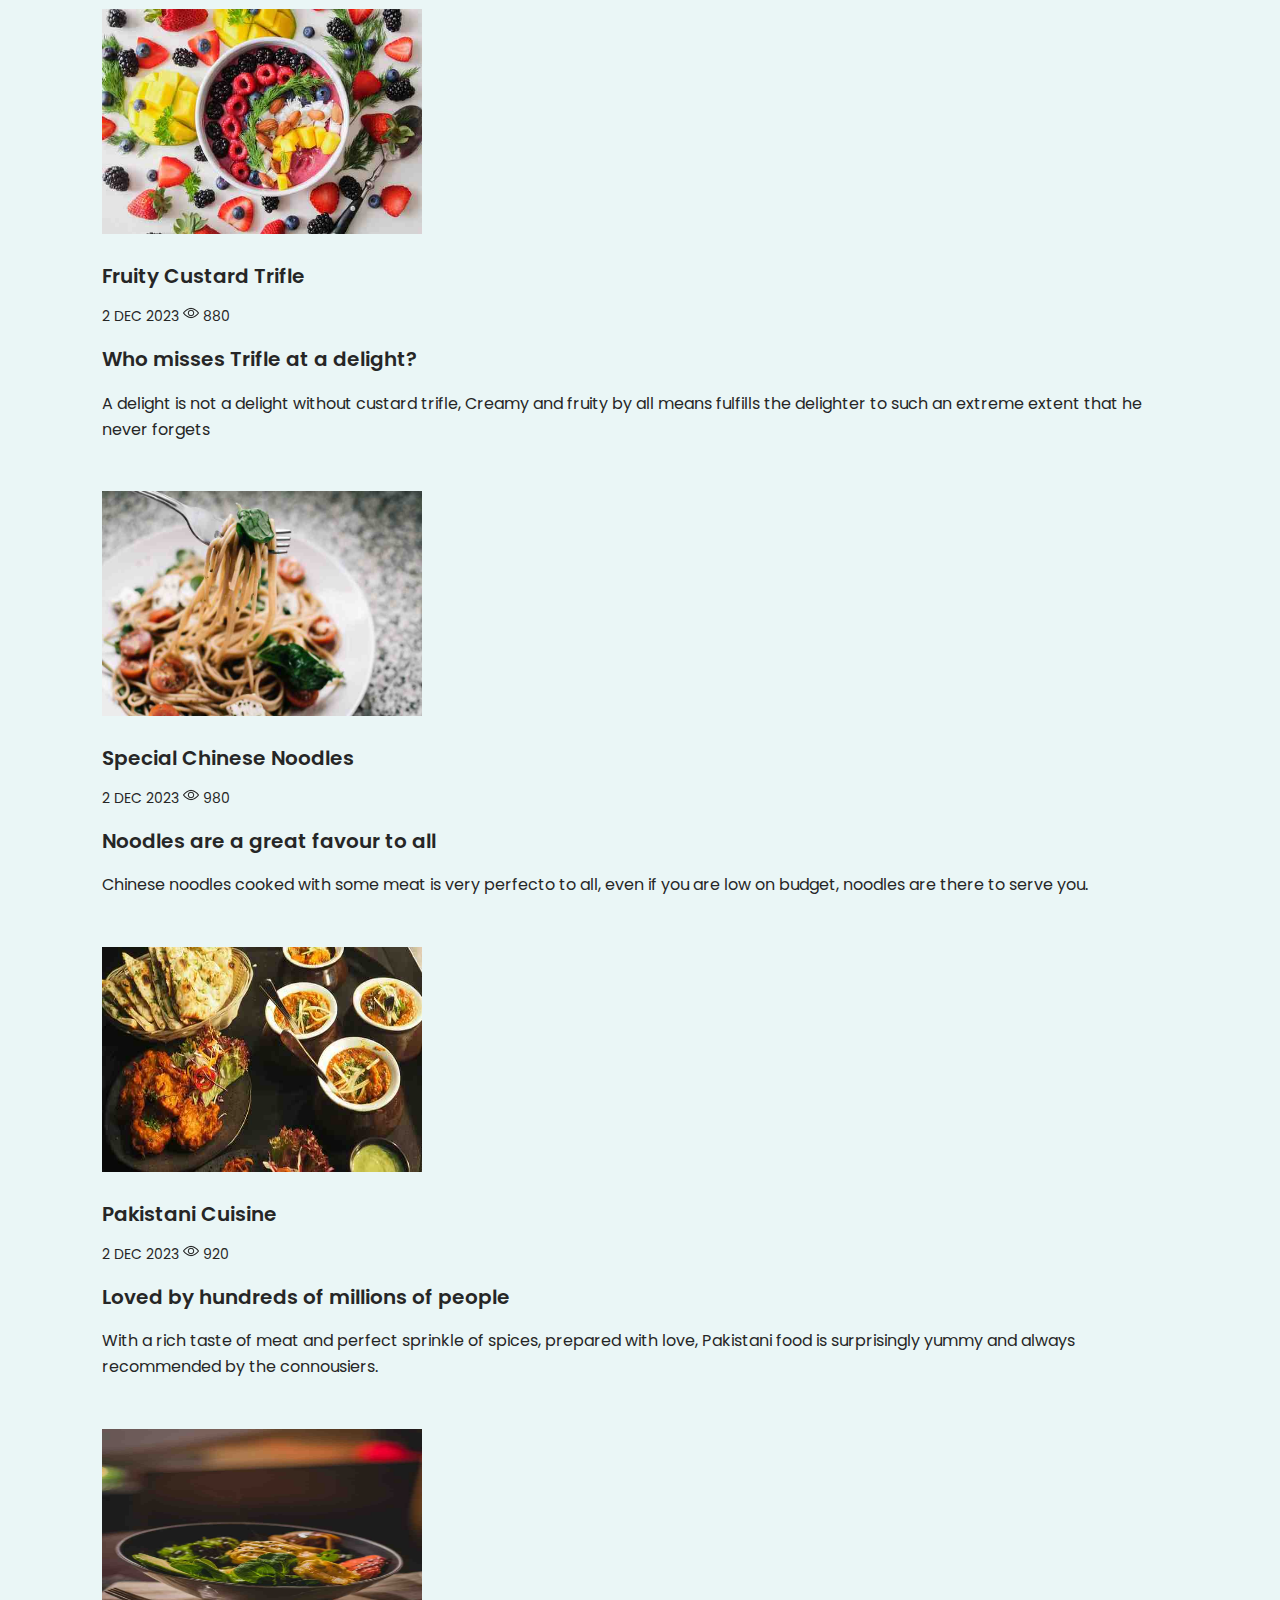
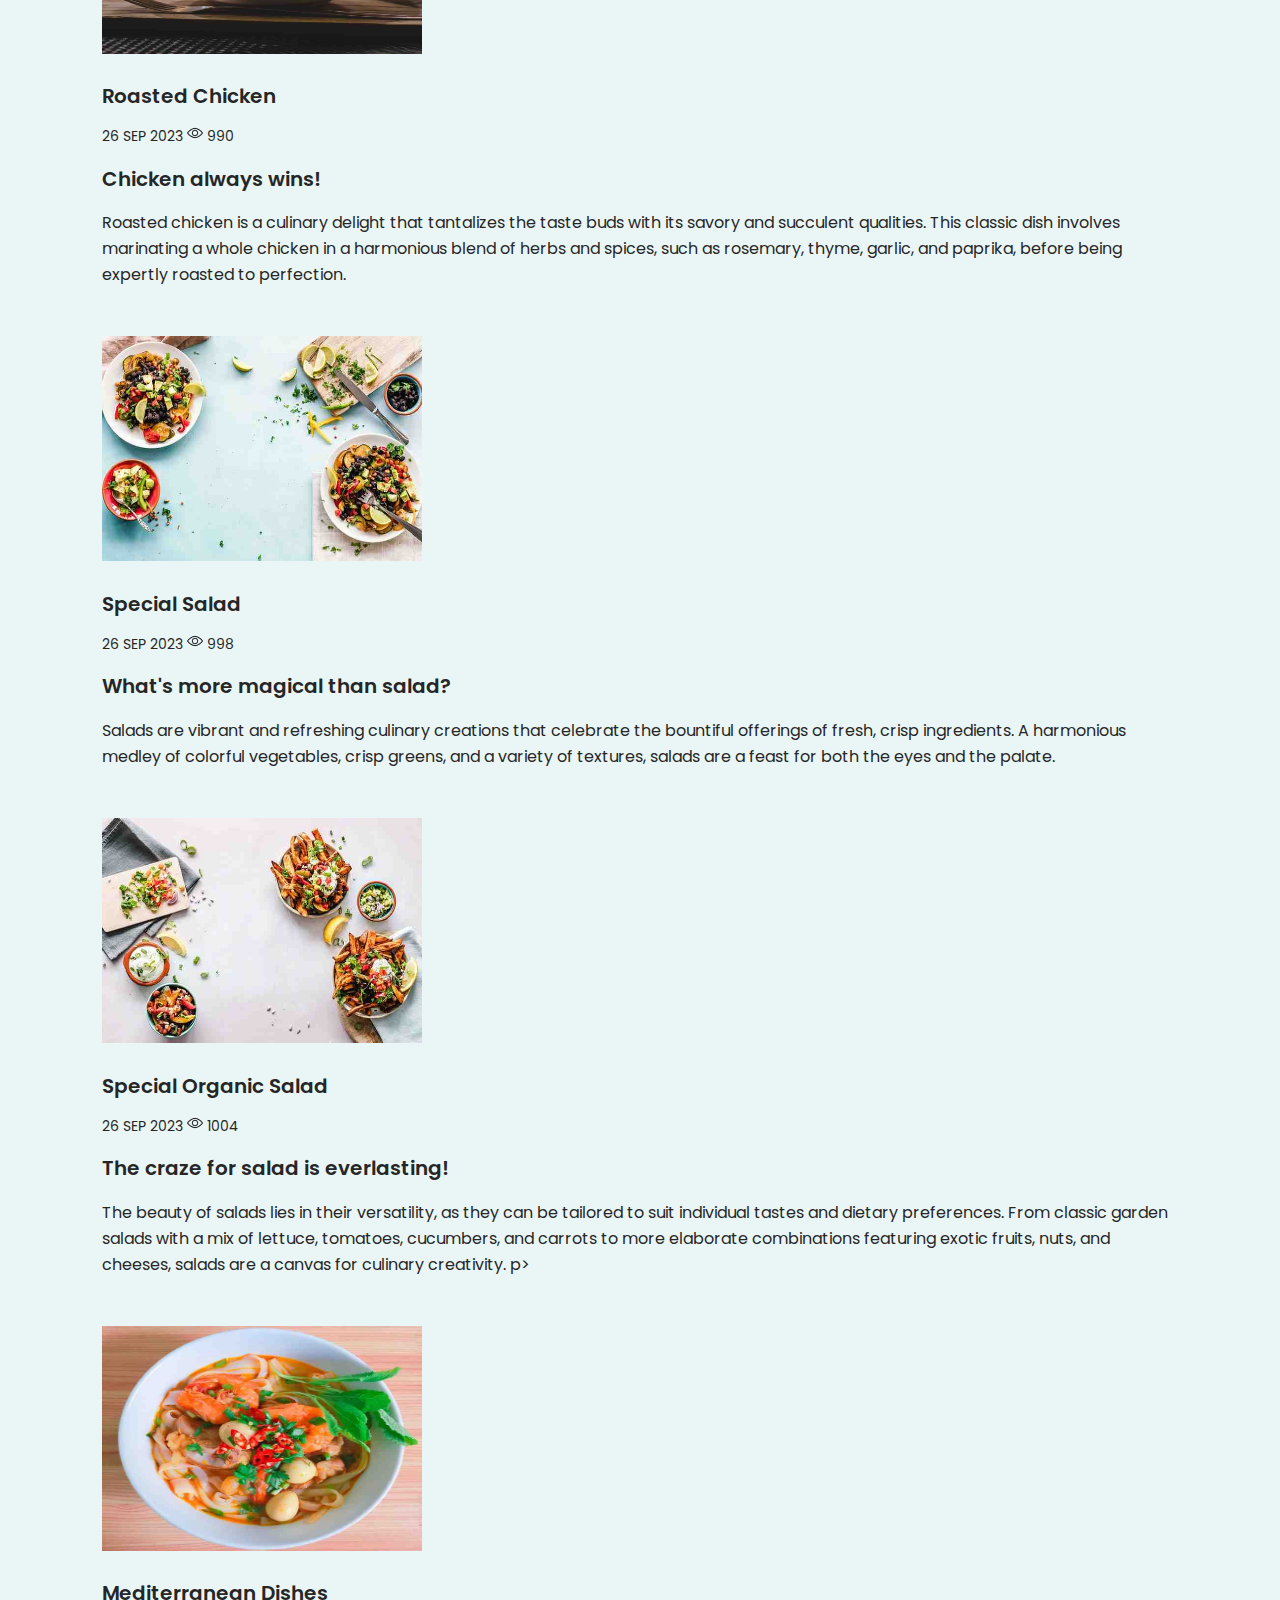
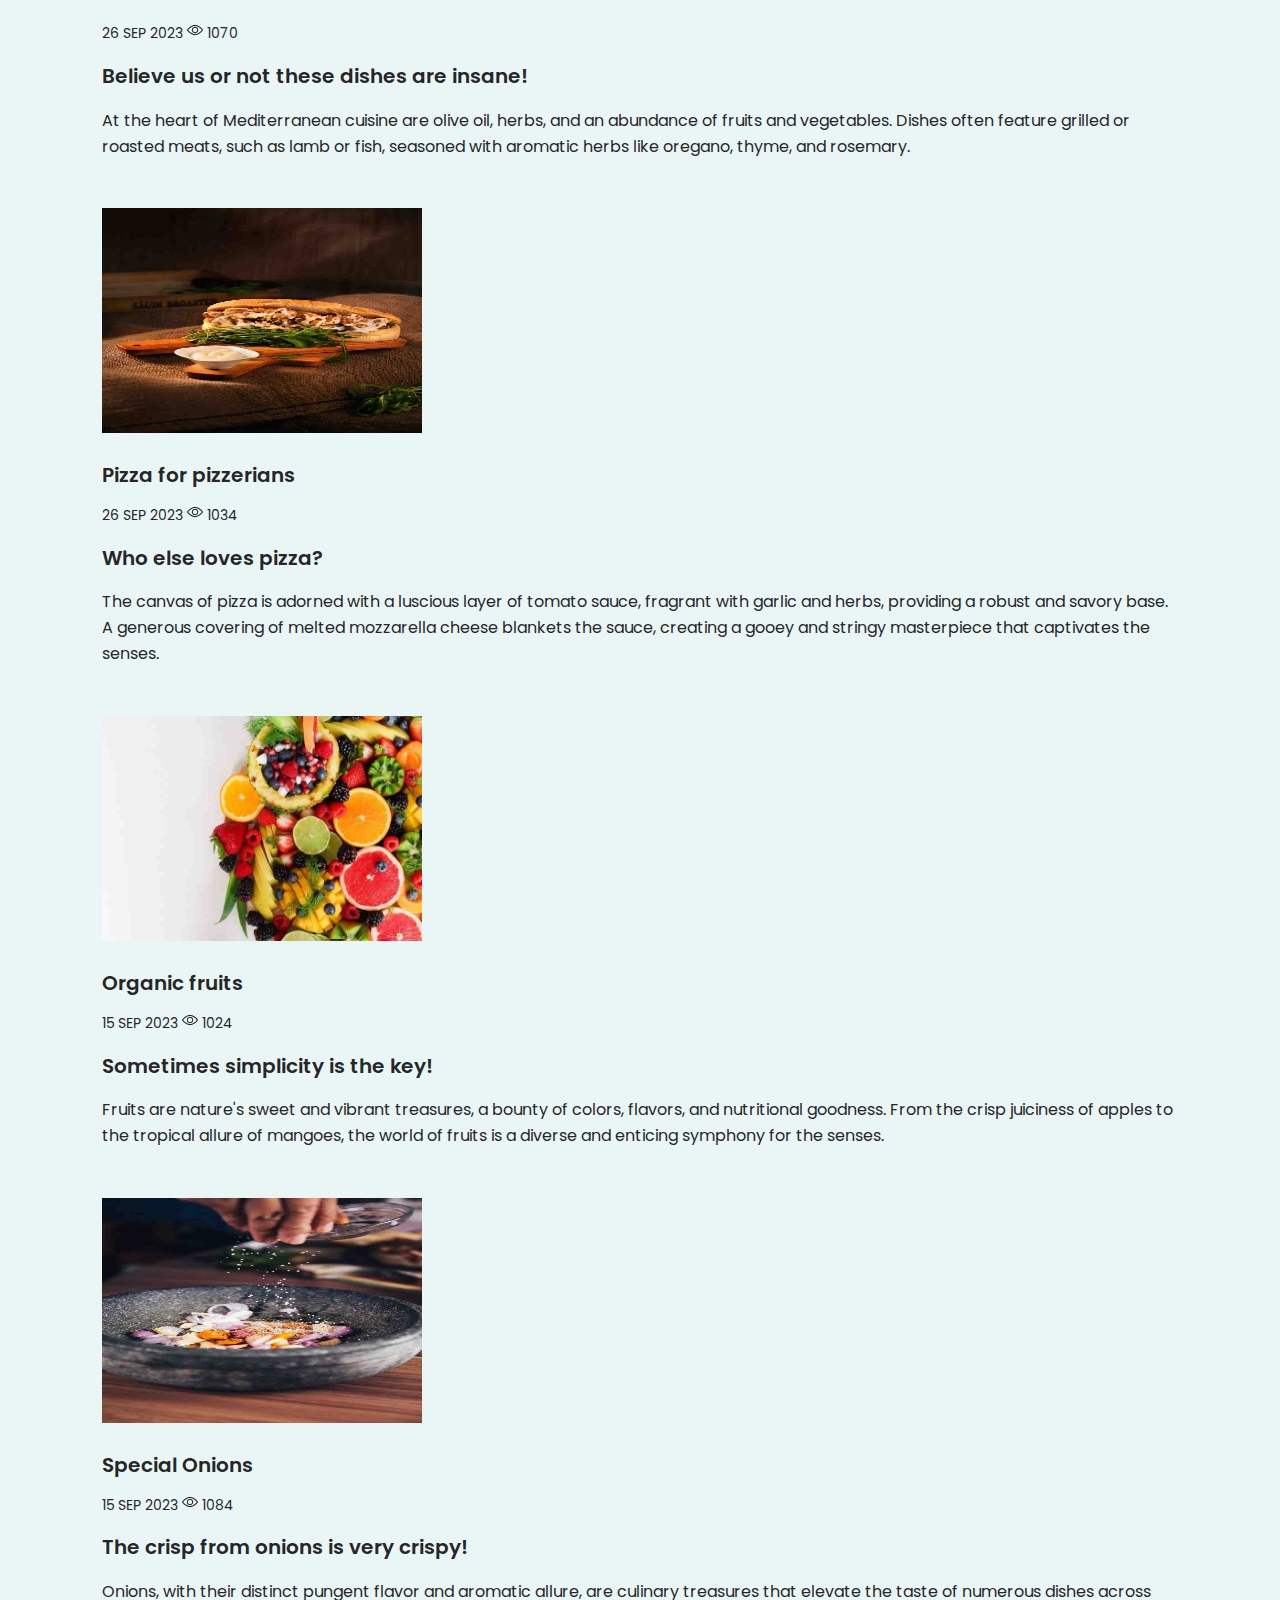
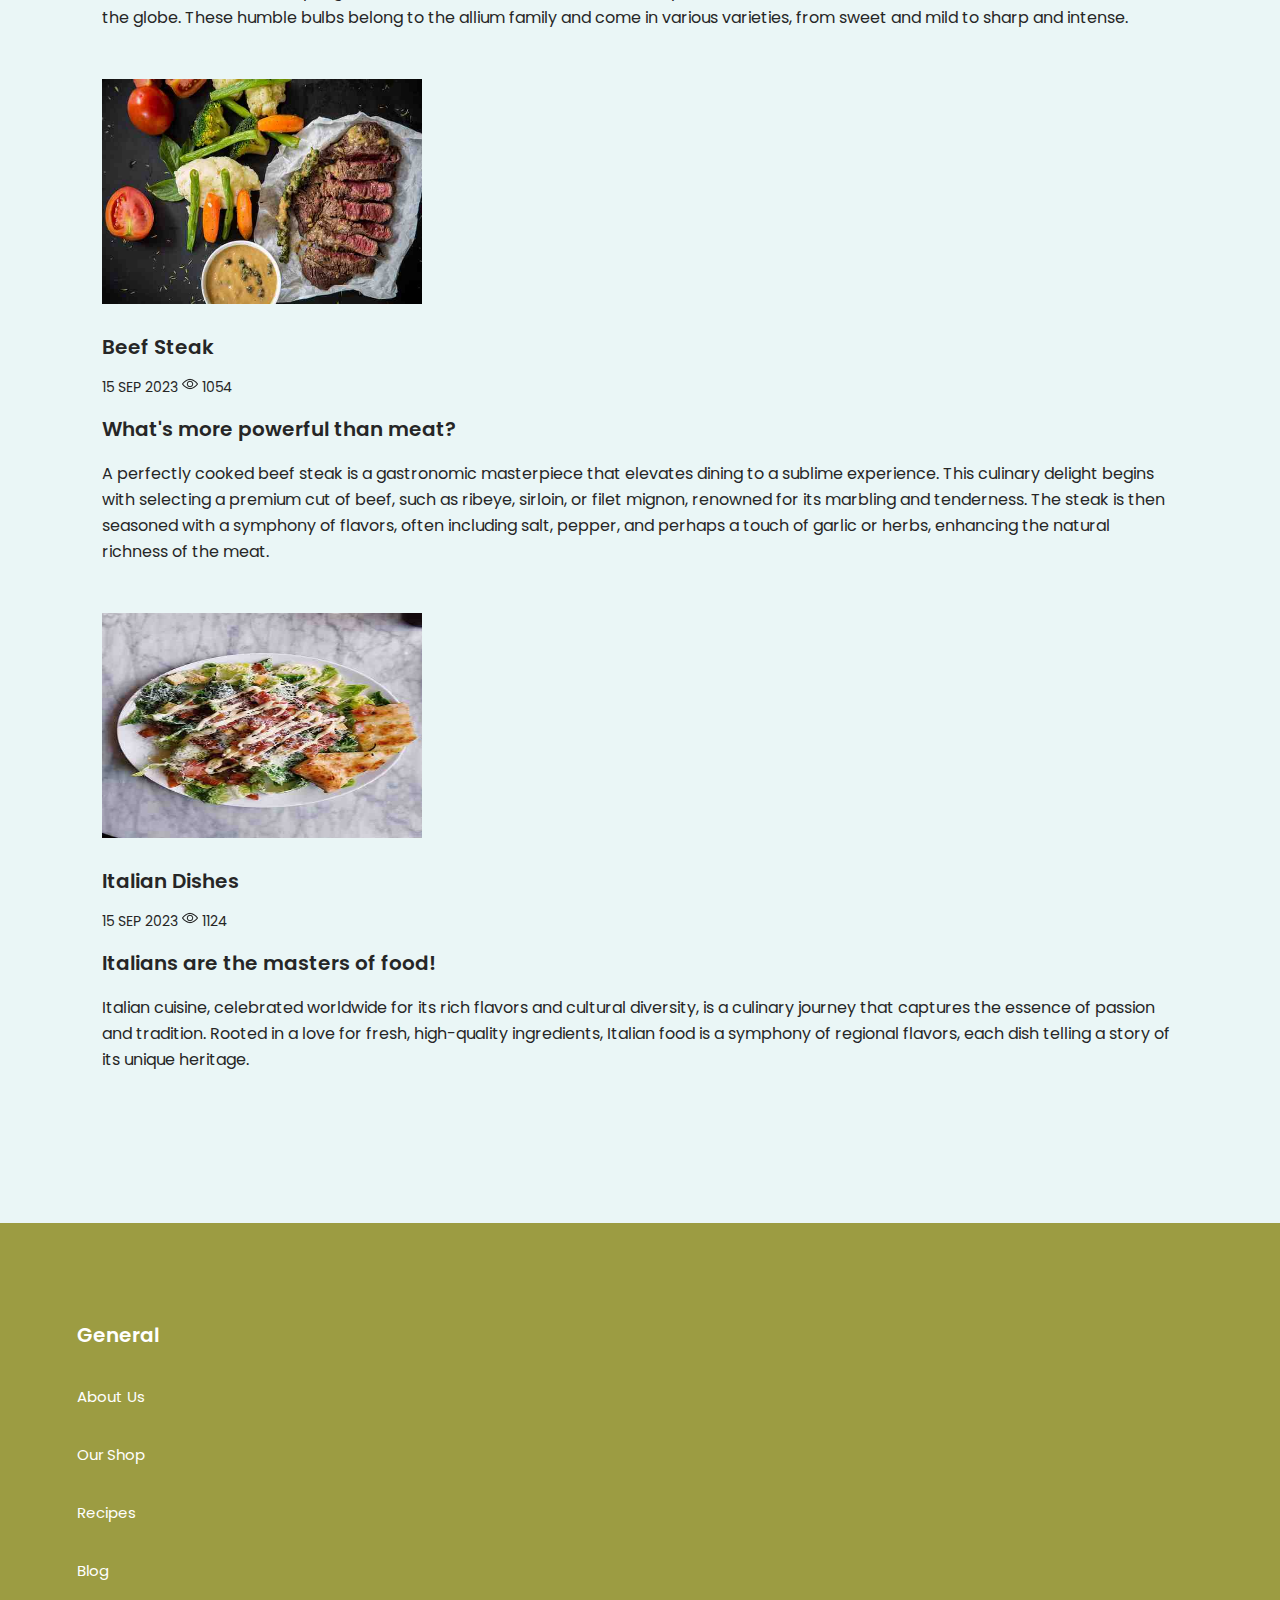
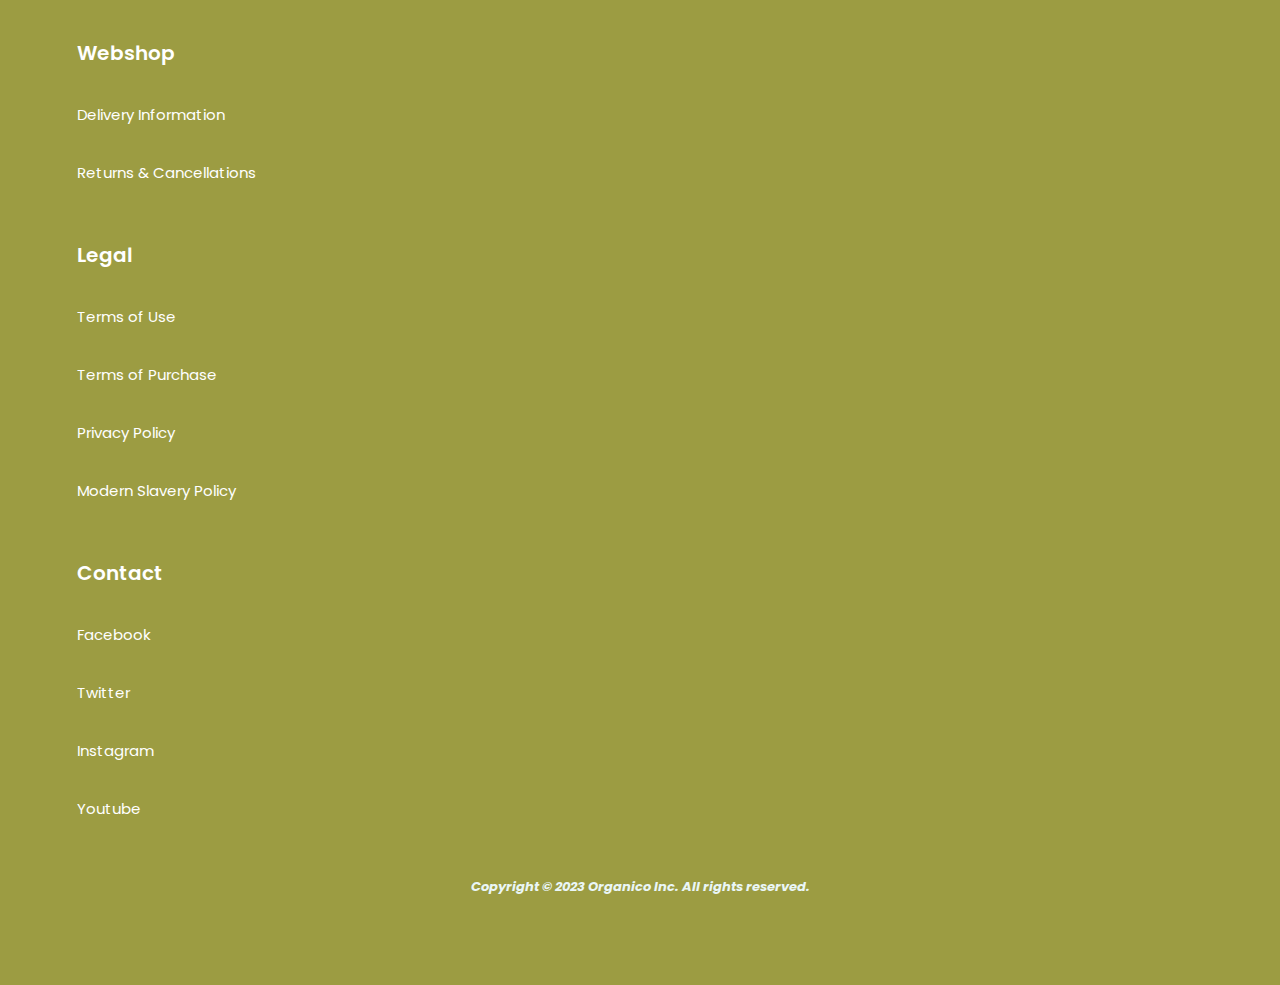
<file: Recipes.html>
<!doctype html>
<html lang="en">

<head>
    <meta charset="utf-8">
    <meta name="viewport" content="width=device-width, initial-scale=1">
    <title>Recipes</title>
    <link rel="shortcut icon" href="favicon.ico" type="image/x-icon">


    <!-- BOOTSTRAP SCRIPT CSS -->

    <link href="https://cdn.jsdelivr.net/npm/bootstrap@5.3.0/dist/css/bootstrap.min.css" rel="stylesheet"
        integrity="sha384-9ndCyUaIbzAi2FUVXJi0CjmCapSmO7SnpJef0486qhLnuZ2cdeRhO02iuK6FUUVM" crossorigin="anonymous">

    <!-- WOW.JS SCRIPT FOR ANIMATIONS -->

    <script src="https://cdnjs.cloudflare.com/ajax/libs/wow/1.1.2/wow.min.js"
        integrity="sha512-Eak/29OTpb36LLo2r47IpVzPBLXnAMPAVypbSZiZ4Qkf8p/7S/XRG5xp7OKWPPYfJT6metI+IORkR5G8F900+g=="
        crossorigin="anonymous" referrerpolicy="no-referrer"></script>

    <!-- GOOGLE FONTS SCRIPT -->

    <link rel="preconnect" href="https://fonts.googleapis.com">
    <link rel="preconnect" href="https://fonts.gstatic.com" crossorigin>
    <link
        href="https://fonts.googleapis.com/css2?family=Montserrat:ital,wght@0,100;0,200;0,300;0,400;0,500;0,600;0,700;0,800;0,900;1,100;1,200;1,300;1,400;1,500;1,600;1,700;1,800;1,900&family=Poppins:ital,wght@0,100;0,200;0,300;0,400;0,500;0,600;0,700;0,800;0,900;1,100;1,200;1,300;1,400;1,500;1,600;1,700;1,800;1,900&display=swap"
        rel="stylesheet">

    <link rel="preconnect" href="https://fonts.googleapis.com">
    <link rel="preconnect" href="https://fonts.gstatic.com" crossorigin>
    <link href="https://fonts.googleapis.com/css2?family=PT+Serif:ital,wght@0,400;0,700;1,400;1,700&display=swap"
        rel="stylesheet">

    <!-- ANIMATE.CSS SCRIPT -->

    <link rel="stylesheet" href="https://cdnjs.cloudflare.com/ajax/libs/animate.css/4.1.1/animate.min.css" />

    <!-- EXTERNAL CSS LINK -->

    <link rel="stylesheet" href="styles.css">

</head>

<body>

    <!-- NAVBAR -->

    <nav class="navbar navbar-expand-lg bg-body-tertiary">
        <div class="container-fluid">

            <a class="navbar-brand" href="#">
                <!-- <img src="/docs/5.3/assets/brand/bootstrap-logo.svg" alt="Bootstrap" width="30" height="24"> -->
            </a>

            <button class="navbar-toggler" type="button" data-bs-toggle="collapse" data-bs-target="#navbarNav"
                aria-controls="navbarNav" aria-expanded="false" aria-label="Toggle navigation">
                <span class="navbar-toggler-icon"></span>
            </button>
            <div class="items-div collapse navbar-collapse" id="navbarNav">
                <ul class="navbar-nav ">
                    <li class="nav-item">
                        <a class="nav-link" aria-current="page" href="Shop.html">Our Shop</a>
                    </li>
                    <li class="nav-item">
                        <a class="nav-link" href="About.html">About Us</a>
                    </li>
                    <li class="nav-item">
                        <a class="nav-link" href="Contact.html">Contact</a>
                    </li>
                    <li class="nav-item">
                        <a class="nav-link" href="Recipes.html">Recipes</a>
                    </li>
                    <li class="nav-item">
                        <a class="nav-link" href="Blogs.html">Blog</a>
                    </li>



                    <li class="nav-item nav-btn">
                        <a class="nav-link" href="Login.html"><button class="btn-login">Login</button></a>

                    </li>



                </ul>
            </div>
        </div>
    </nav>





    <!-- LOGO -->

    <a href="index.html">
        <div class=" wow animate__animated animate__bounceInDown logo-box">
            <img class="logo" src="logo organico.png" alt="">
        </div>
    </a>


    <section id="recipes">


        <div class="container">

            <h1 class="h1-recipe"> <span class="h1-blog-recipe">RECIPES</span> By<span class="green-text">
                Organico</span></h1>


            <div class=" row">
                
                <div class="blog-recipe-div col-lg-4 col-md-4 col-sm-12">

                    <img class="skeleton blog-recipe-img" src="Recipe-img-1.png" alt="">
                    <h1 class="recipe-h1">Banana Crunch Pancakes</h1>
                    <p class="blog-recipe-p">20 DEC 2023 <img src="view.png" alt=""> 585</p>
                    <h2 class="blog-recipe-h2">A sweet crunchy breakfast</h2>
                    <p class="blog-recipe-text ">From sweet crunchs to banana toppings, this is the best combo for
                        english breakfast lovers.
                    </p>

                </div>




                <div class="blog-recipe-div col-lg-4 col-md-4 col-sm-12">

                    <img class="skeleton blog-recipe-img" src="Recipe-img-2.png" alt="">
                    <h1 class="recipe-h1">Minty Melon Salad </h1>
                    <p class="blog-recipe-p">20 DEC 2023 <img src="view.png" alt=""> 520</p>
                    <h2 class="blog-recipe-h2">A Healthy combo for fitness experts</h2>
                    <p class="blog-recipe-text ">Everyone will love this healthy salad, as it comes with rich taste
                        aswell as a perfect balance for the people who value health.
                    </p>

                </div>


                <div class="blog-recipe-div col-lg-4 col-md-4 col-sm-12">

                    <img class="skeleton blog-recipe-img" src="Recipe-img-3.png" alt="">
                    <h1 class="recipe-h1">Mexican Casserole</h1>
                    <p class="blog-recipe-p">20 DEC 2023 <img src="view.png" alt=""> 504</p>
                    <h2 class="blog-recipe-h2">Casserole is always loved by all</h2>
                    <p class="blog-recipe-text ">With a perfect vibe, Casserole is all we want to blend need with taste
                        and quality.</p>

                </div>



                <div class="blog-recipe-div col-lg-4 col-md-4 col-sm-12">

                    <img class="skeleton blog-recipe-img" src="Recipe-img-4.jpg" alt="">
                    <h1 class="recipe-h1">Vegetable Salad</h1>
                    <p class="blog-recipe-p">10 DEC 2023 <img src="view.png" alt=""> 680</p>
                    <h2 class="blog-recipe-h2">Veggies and rice combined together</h2>
                    <p class="blog-recipe-text ">With a sprinkle of lemon juice, salad has always been healthy and tasty
                        for the one's who value it, vegetables combined with rice are always perfecto.
                    </p>

                </div>




                <div class="blog-recipe-div col-lg-4 col-md-4 col-sm-12">

                    <img class="skeleton  blog-recipe-img" src="Recipe-img-5.jpg" alt="">
                    <h1 class="recipe-h1">Strawberry Crunch Pancakes</h1>
                    <p class="blog-recipe-p">10 DEC 2023 <img src="view.png" alt=""> 780</p>
                    <h2 class="blog-recipe-h2">Best gift for breakfast enthusiasts</h2>
                    <p class="blog-recipe-text ">Pancakes with sweet sauce and strawberry chunks are yummy by all means
                        at any occasion of human endevaur.
                    </p>

                </div>


                <div class="blog-recipe-div col-lg-4 col-md-4 col-sm-12">

                    <img class="skeleton blog-recipe-img" src="Recipe-img-6.jpg" alt="">
                    <h1 class="recipe-h1">Juicy Beef Burger </h1>
                    <p class="blog-recipe-p">10 DEC 2023 <img src="view.png" alt=""> 782</p>
                    <h2 class="blog-recipe-h2">Burgers are always loved and cared</h2>
                    <p class="blog-recipe-text ">Juicy beef grilled to perfection and nourished with olive oil is
                        unforgettable to eat at any time of the day.
                    </p>


                </div>



            </div>

        </div>

        <div class="container">

            <div class=" row">


                <div class="blog-recipe-div col-lg-4 col-md-4 col-sm-12">

                    <img class="skeleton blog-recipe-img" src="Recipe-img-7.jpg" alt="">
                    <h1 class="recipe-h1">Fruity Custard Trifle</h1>
                    <p class="blog-recipe-p">2 DEC 2023 <img src="view.png" alt=""> 880</p>
                    <h2 class="blog-recipe-h2">Who misses Trifle at a delight?</h2>
                    <p class="blog-recipe-text ">A delight is not a delight without custard trifle, Creamy and fruity by
                        all means fulfills the delighter to such an extreme extent that he never forgets
                    </p>

                </div>




                <div class="blog-recipe-div col-lg-4 col-md-4 col-sm-12">

                    <img class="skeleton blog-recipe-img" src="Recipe-img-8.jpg" alt="">
                    <h1 class="recipe-h1">Special Chinese Noodles </h1>
                    <p class="blog-recipe-p">2 DEC 2023 <img src="view.png" alt=""> 980</p>
                    <h2 class="blog-recipe-h2"> Noodles are a great favour to all</h2>
                    <p class="blog-recipe-text ">Chinese noodles cooked with some meat is very perfecto to all, even if
                        you are low on budget, noodles are there to serve you.
                    </p>

                </div>


                <div class="blog-recipe-div col-lg-4 col-md-4 col-sm-12">

                    <img class="skeleton blog-recipe-img" src="Recipe-img-9.jpg" alt="">
                    <h1 class="recipe-h1">Pakistani Cuisine</h1>
                    <p class="blog-recipe-p">2 DEC 2023 <img src="view.png" alt=""> 920</p>
                    <h2 class="blog-recipe-h2">Loved by hundreds of millions of people</h2>
                    <p class="blog-recipe-text ">With a rich taste of meat and perfect sprinkle of spices, prepared with
                        love, Pakistani food is surprisingly yummy and always recommended by the connousiers.
                    </p>

                </div>



                <div class="blog-recipe-div col-lg-4 col-md-4 col-sm-12">

                    <img class="skeleton blog-recipe-img" src="Recipe-img-10.jpg" alt="">
                    <h1 class="recipe-h1">Roasted Chicken</h1>
                    <p class="blog-recipe-p">26 SEP 2023 <img src="view.png" alt=""> 990</p>
                    <h2 class="blog-recipe-h2">Chicken always wins!</h2>
                    <p class="blog-recipe-text">Roasted chicken is a culinary delight that tantalizes the taste buds
                        with its savory and succulent qualities. This classic dish involves marinating a whole chicken
                        in a harmonious blend of herbs and spices, such as rosemary, thyme, garlic, and paprika, before
                        being expertly roasted to perfection.</p>

                </div>




                <div class="blog-recipe-div col-lg-4 col-md-4 col-sm-12">

                    <img class="skeleton  blog-recipe-img" src="Recipe-img-11.jpg" alt="">
                    <h1 class="recipe-h1">Special Salad</h1>
                    <p class="blog-recipe-p">26 SEP 2023 <img src="view.png" alt=""> 998</p>
                    <h2 class="blog-recipe-h2">What's more magical than salad?</h2>
                    <p class="blog-recipe-text ">
                        Salads are vibrant and refreshing culinary creations that celebrate the bountiful offerings of
                        fresh, crisp ingredients. A harmonious medley of colorful vegetables, crisp greens, and a
                        variety of textures, salads are a feast for both the eyes and the palate.</p>

                </div>


                <div class="blog-recipe-div col-lg-4 col-md-4 col-sm-12">

                    <img class="skeleton blog-recipe-img" src="Recipe-img-12.jpg" alt="">
                    <h1 class="recipe-h1">Special Organic Salad </h1>
                    <p class="blog-recipe-p">26 SEP 2023 <img src="view.png" alt=""> 1004</p>
                    <h2 class="blog-recipe-h2">The craze for salad is everlasting!</h2>
                    <p class="blog-recipe-text ">
                        The beauty of salads lies in their versatility, as they can be tailored to suit individual
                        tastes and dietary preferences. From classic garden salads with a mix of lettuce, tomatoes,
                        cucumbers, and carrots to more elaborate combinations featuring exotic fruits, nuts, and
                        cheeses, salads are a canvas for culinary creativity. p>


                </div>



            </div>

        </div>

        <div class="container">

            <div class=" row">


                <div class="blog-recipe-div col-lg-4 col-md-4 col-sm-12">

                    <img class="skeleton blog-recipe-img" src="Recipe-img-13.jpg" alt="">
                    <h1 class="recipe-h1">Mediterranean Dishes</h1>
                    <p class="blog-recipe-p">26 SEP 2023 <img src="view.png" alt=""> 1070</p>
                    <h2 class="blog-recipe-h2">Believe us or not these dishes are insane!</h2>
                    <p class="blog-recipe-text ">
                        At the heart of Mediterranean cuisine are olive oil, herbs, and an abundance of fruits and
                        vegetables. Dishes often feature grilled or roasted meats, such as lamb or fish, seasoned with
                        aromatic herbs like oregano, thyme, and rosemary. </p>

                </div>




                <div class="blog-recipe-div col-lg-4 col-md-4 col-sm-12">

                    <img class="skeleton blog-recipe-img" src="Recipe-img-14.jpg" alt="">
                    <h1 class="recipe-h1">Pizza for pizzerians </h1>
                    <p class="blog-recipe-p">26 SEP 2023 <img src="view.png" alt=""> 1034</p>
                    <h2 class="blog-recipe-h2">Who else loves pizza?</h2>
                    <p class="blog-recipe-text ">
                        The canvas of pizza is adorned with a luscious layer of tomato sauce, fragrant with garlic and
                        herbs, providing a robust and savory base. A generous covering of melted mozzarella cheese
                        blankets the sauce, creating a gooey and stringy masterpiece that captivates the senses. </p>

                </div>


                <div class=" blog-recipe-div col-lg-4 col-md-4 col-sm-12">

                    <img class="skeleton blog-recipe-img" src="Recipe-img-15.jpg" alt="">
                    <h1 class="recipe-h1">Organic fruits</h1>
                    <p class="blog-recipe-p">15 SEP 2023 <img src="view.png" alt=""> 1024</p>
                    <h2 class="blog-recipe-h2">Sometimes simplicity is the key!</h2>
                    <p class="blog-recipe-text ">Fruits are nature's sweet and vibrant treasures, a bounty of colors,
                        flavors, and nutritional goodness. From the crisp juiciness of apples to the tropical allure of
                        mangoes, the world of fruits is a diverse and enticing symphony for the senses.</p>

                </div>



                <div class="blog-recipe-div col-lg-4 col-md-4 col-sm-12">

                    <img class="skeleton blog-recipe-img" src="Recipe-img-16.jpg" alt="">
                    <h1 class="recipe-h1">Special Onions</h1>
                    <p class="blog-recipe-p">15 SEP 2023 <img src="view.png" alt=""> 1084</p>
                    <h2 class="blog-recipe-h2">The crisp from onions is very crispy!</h2>
                    <p class="blog-recipe-text ">Onions, with their distinct pungent flavor and aromatic allure, are
                        culinary treasures that elevate the taste of numerous dishes across the globe. These humble
                        bulbs belong to the allium family and come in various varieties, from sweet and mild to sharp
                        and intense.</p>

                </div>




                <div class="blog-recipe-div col-lg-4 col-md-4 col-sm-12">

                    <img class="skeleton  blog-recipe-img" src="Recipe-img-17.jpg" alt="">
                    <h1 class="recipe-h1">Beef Steak</h1>
                    <p class="blog-recipe-p">15 SEP 2023 <img src="view.png" alt=""> 1054</p>
                    <h2 class="blog-recipe-h2">What's more powerful than meat?</h2>
                    <p class="blog-recipe-text ">A perfectly cooked beef steak is a gastronomic masterpiece that
                        elevates dining to a sublime experience. This culinary delight begins with selecting a premium
                        cut of beef, such as ribeye, sirloin, or filet mignon, renowned for its marbling and tenderness.
                        The steak is then seasoned with a symphony of flavors, often including salt, pepper, and perhaps
                        a touch of garlic or herbs, enhancing the natural richness of the meat.</p>

                </div>


                <div class="blog-recipe-div col-lg-4 col-md-4 col-sm-12">

                    <img class="skeleton blog-recipe-img" src="Recipe-img-18.jpg" alt="">
                    <h1 class="recipe-h1">Italian Dishes </h1>
                    <p class="blog-recipe-p">15 SEP 2023 <img src="view.png" alt=""> 1124</p>
                    <h2 class="blog-recipe-h2">Italians are the masters of food!</h2>
                    <p class="blog-recipe-text ">Italian cuisine, celebrated worldwide for its rich flavors and cultural
                        diversity, is a culinary journey that captures the essence of passion and tradition. Rooted in a
                        love for fresh, high-quality ingredients, Italian food is a symphony of regional flavors, each
                        dish telling a story of its unique heritage.</p>


                </div>



            </div>

        </div>


    </section>



    <!-- FOOTER -->

    <section id="footer">

        <div class="container">

            <div class=" row">


                <div class="footer-div general col-lg-3 col-md-6 col-sm-12">

                    <h3 class="footer-heading"><a href="index.html">General</a></h3>

                    <h6 class="footer-links"><a href="About.html">About Us</a></h6>
                    <h6 class="footer-links"><a href="Shop.html">Our Shop</a></h6>
                    <h6 class="footer-links"><a href="Recipes.html">Recipes</a></h6>
                    <h6 class="footer-links"><a href="Blogs.html">Blog</a></h6>



                </div>

                <div class="footer-div webshop col-lg-3 col-md-6 col-sm-12">

                    <h3 class="footer-heading"><a href="Webshop.html">Webshop</a></h3>

                    <h6 class="footer-links"><a href="Webshop.html">Delivery Information</a></h6>
                    <h6 class="footer-links"><a href="Webshop.html">Returns & Cancellations</a></h6>



                </div>


                <div class=" footer-div legal col-lg-3 col-md-6 col-sm-12">

                    <h3 class="footer-heading"><a href="Legal.html">Legal</a></h3>

                    <h6 class="footer-links"><a href="Legal.html">Terms of Use</a></h6>
                    <h6 class="footer-links"><a href="Legal.html">Terms of Purchase</a></h6>
                    <h6 class="footer-links"><a href="Legal.html">Privacy Policy</a></h6>
                    <h6 class="footer-links"> <a href="Legal.html">Modern Slavery Policy</a></h6>




                </div>


                <div class=" footer-div contact col-lg-3 col-md-6 col-sm-12">

                    <h3 class="footer-heading"><a href="Contact.html">Contact</a></h3>

                    <h6 class="footer-links"><a href="Contact.html">Facebook</a></h6>
                    <h6 class="footer-links"><a href="Contact.html">Twitter</a></h6>
                    <h6 class="footer-links"><a href="Contact.html">Instagram</a></h6>
                    <h6 class="footer-links"> <a href="Contact.html">Youtube</a></h6>




                </div>





            </div>


        </div>


        <!-- COPYRIGHT -->


        <h6 class="copyright">Copyright © 2023 Organico Inc. All rights reserved.
        </h6>

    </section>

    <!-- GENERAL SCRIPT -->

    <script>

        new WOW().init();

    </script>


    <!-- BOOTSTRAP SCRIPT -->

    <script src="https://cdn.jsdelivr.net/npm/bootstrap@5.3.0/dist/js/bootstrap.bundle.min.js"
        integrity="sha384-geWF76RCwLtnZ8qwWowPQNguL3RmwHVBC9FhGdlKrxdiJJigb/j/68SIy3Te4Bkz"
        crossorigin="anonymous"></script>


    <!-- JQUERY SCRIPT -->

    <script src="https://ajax.googleapis.com/ajax/libs/jquery/1.12.4/jquery.min.js"></script>


    <!-- INDEX.JS LINK -->

    <script src="index.js" charset="utf-8></script>

</body>
</html>
</file>
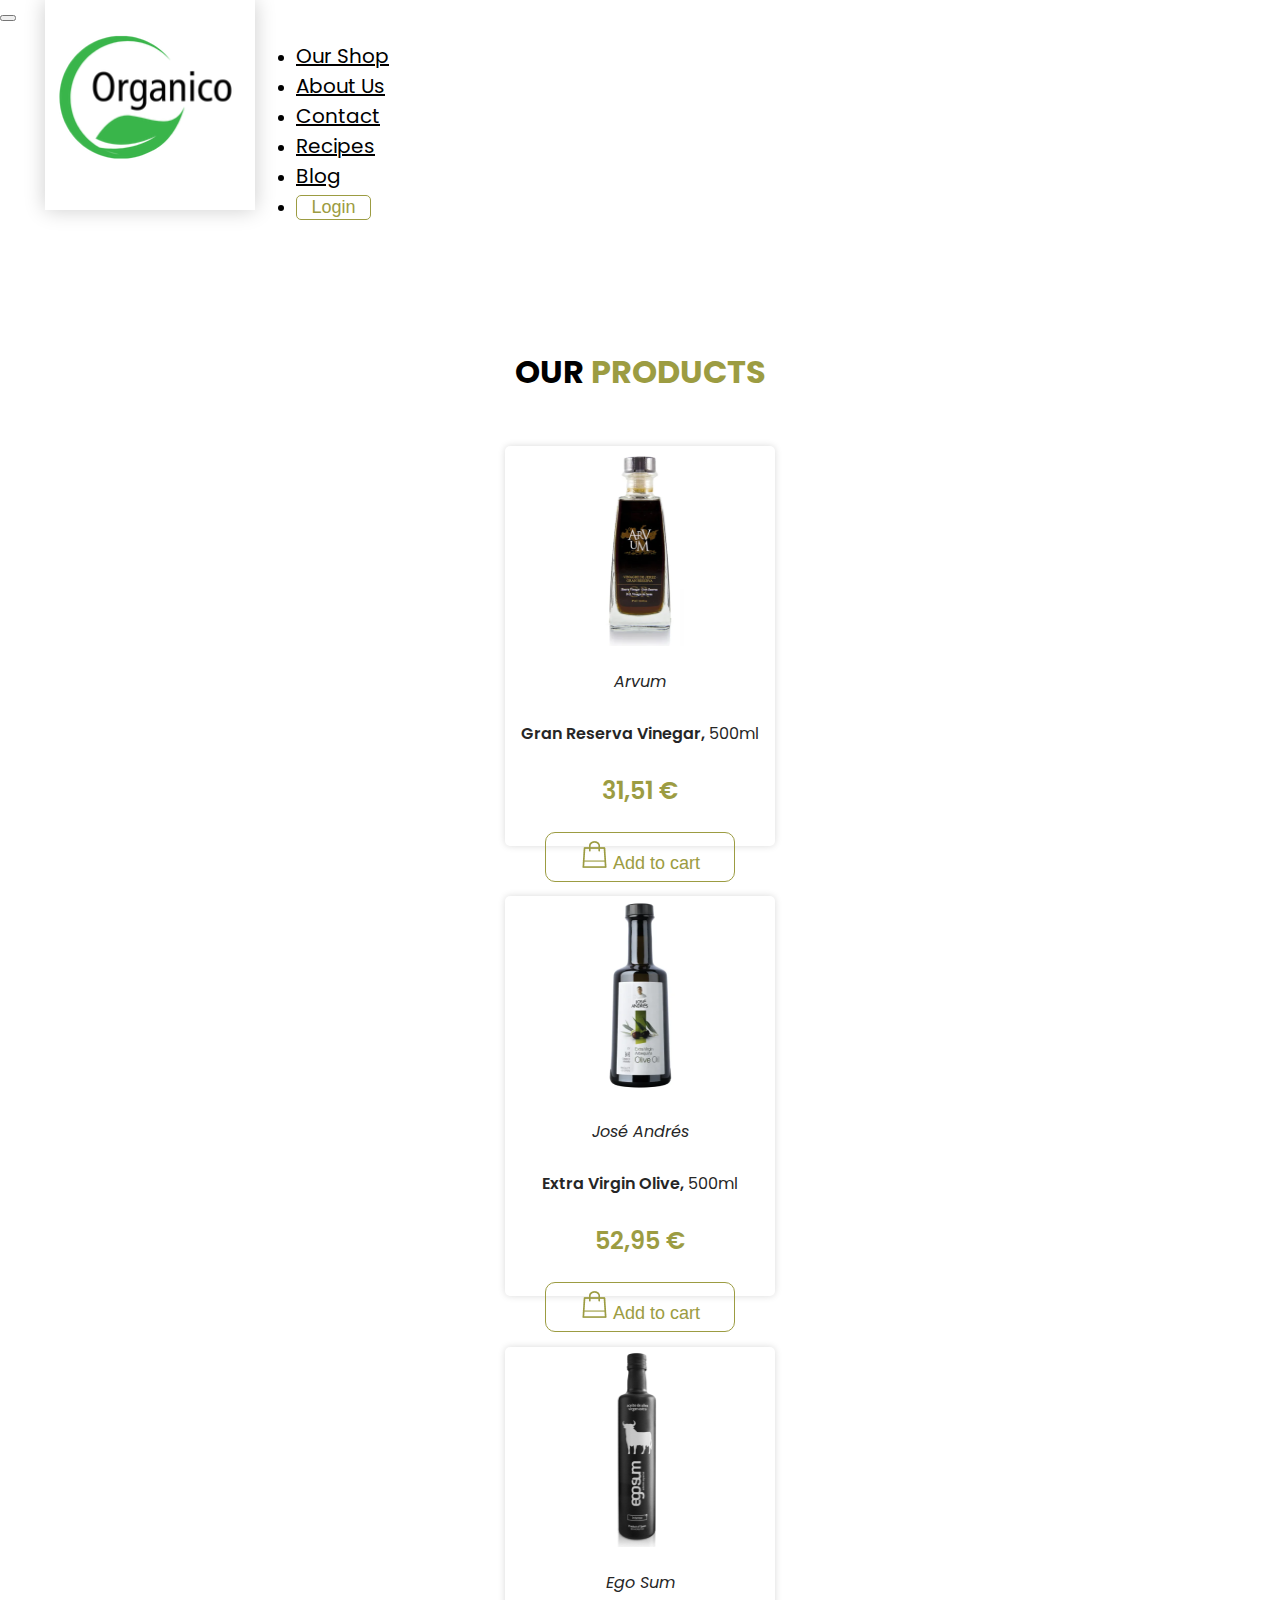
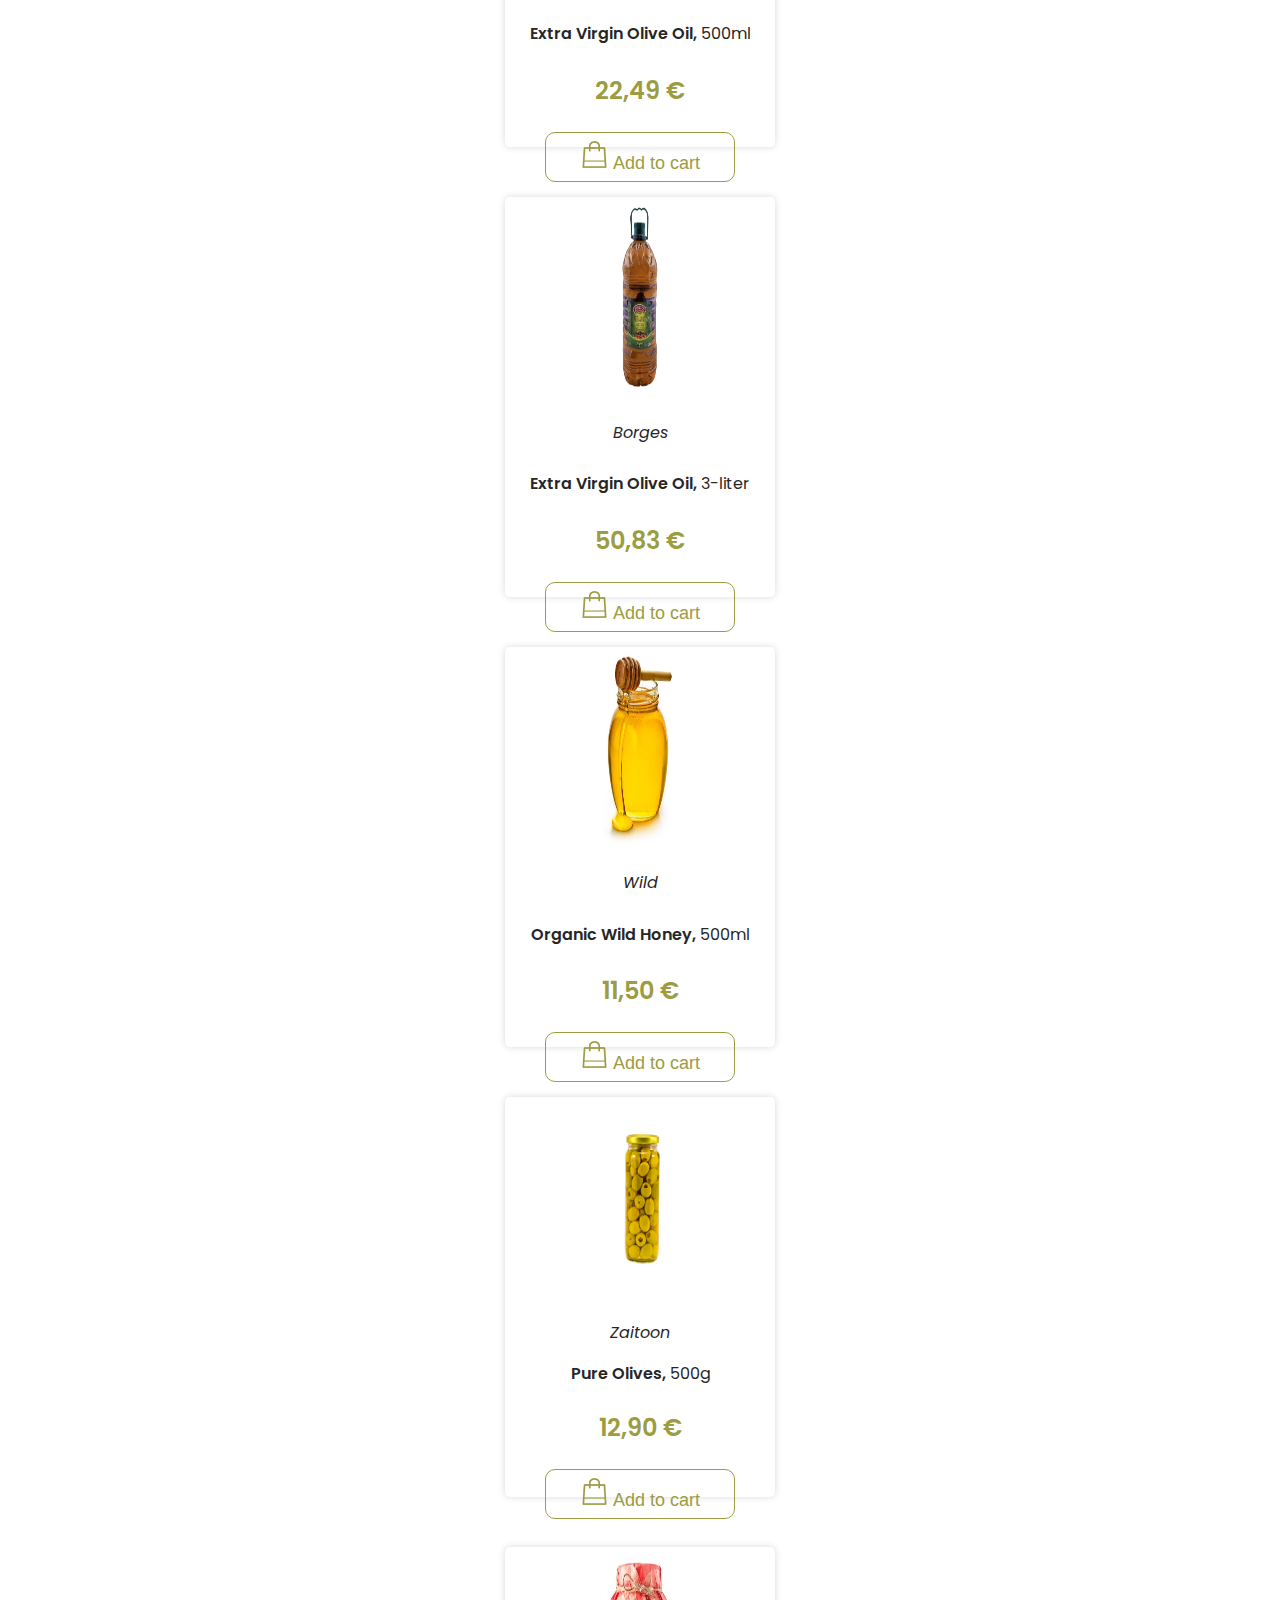
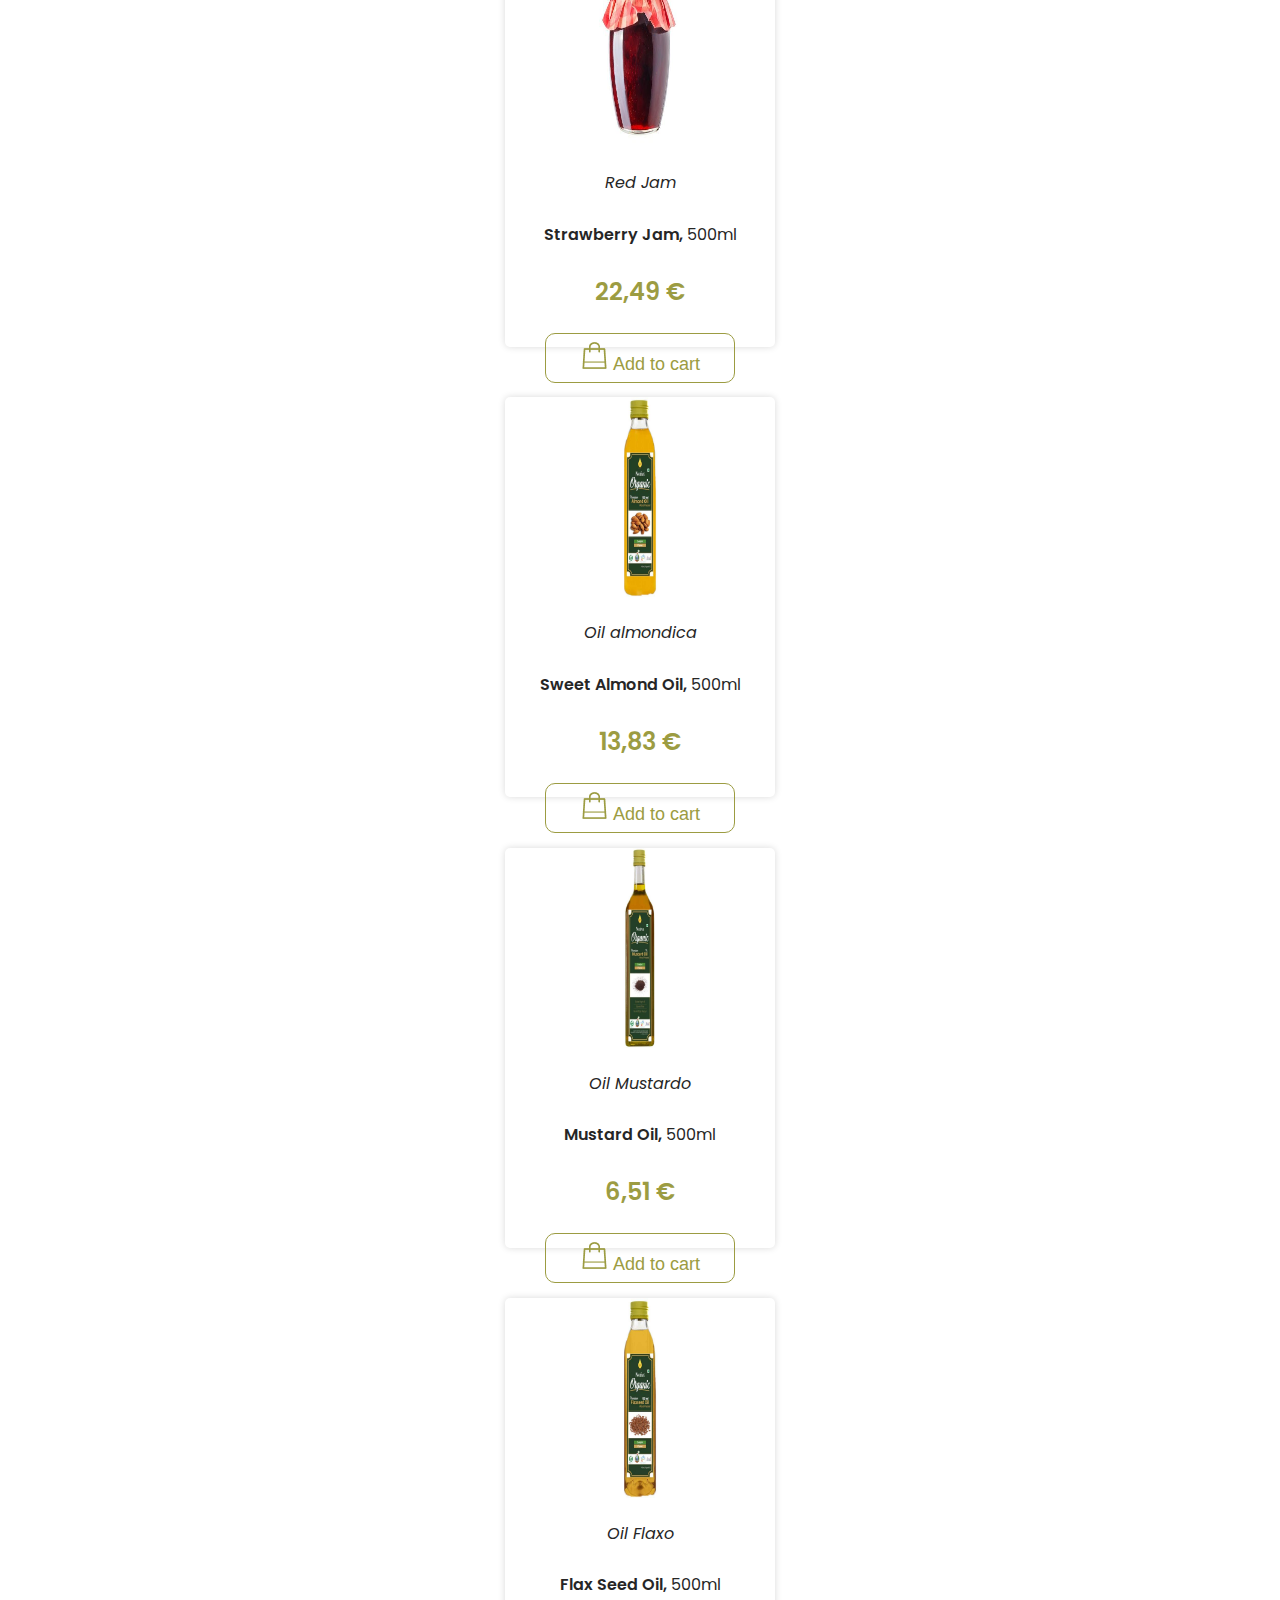
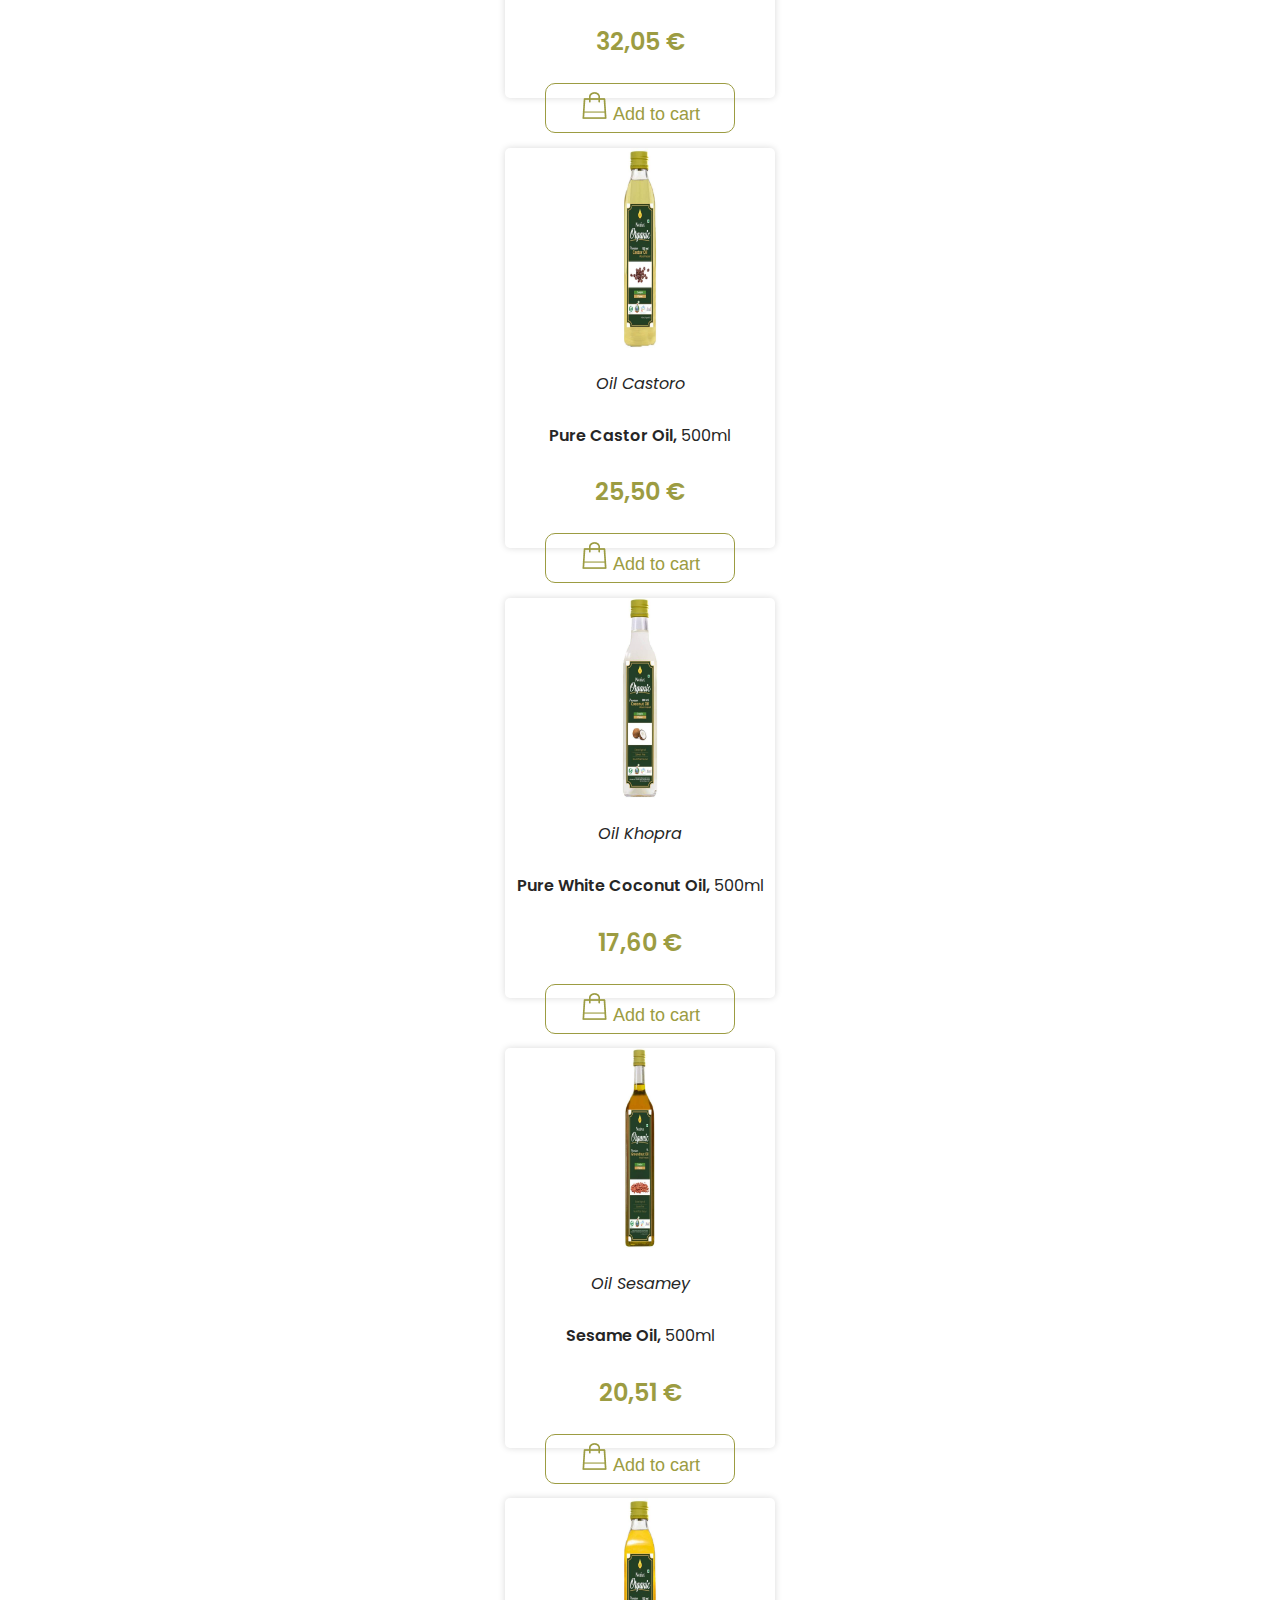
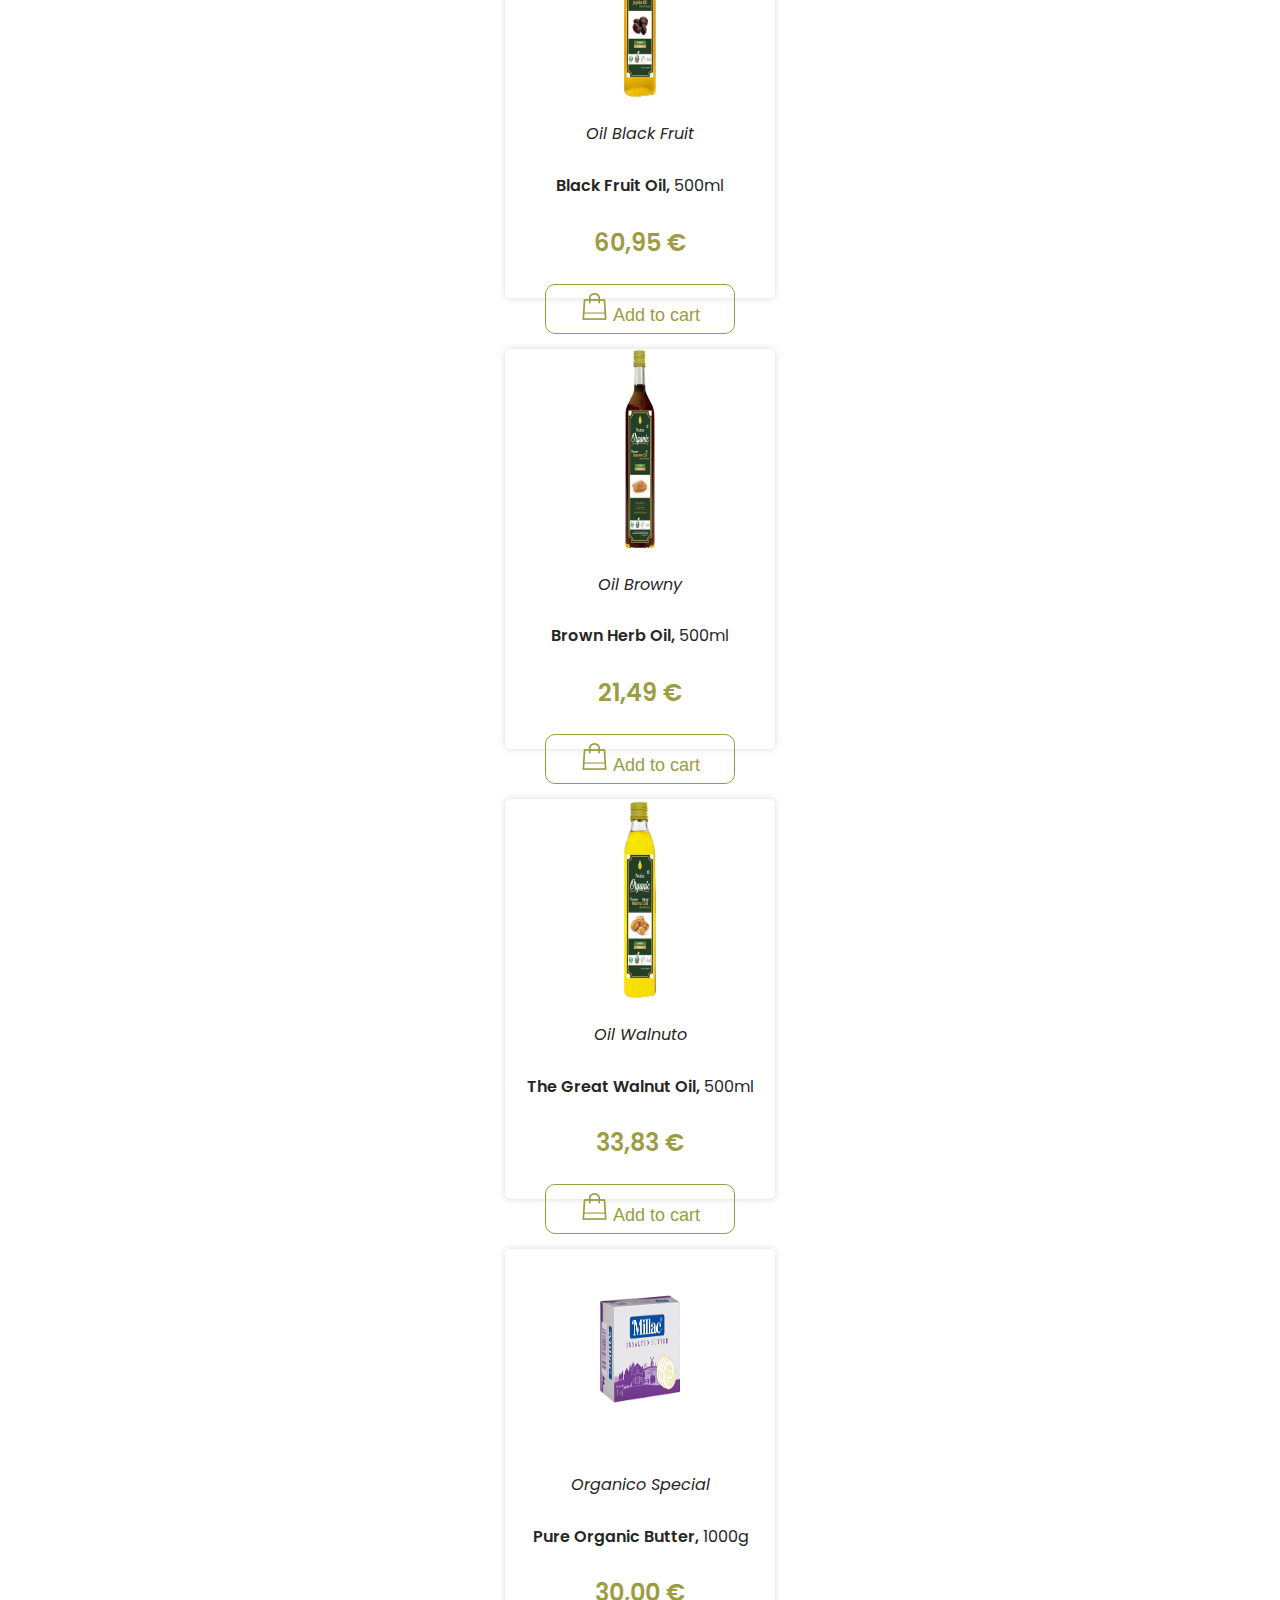
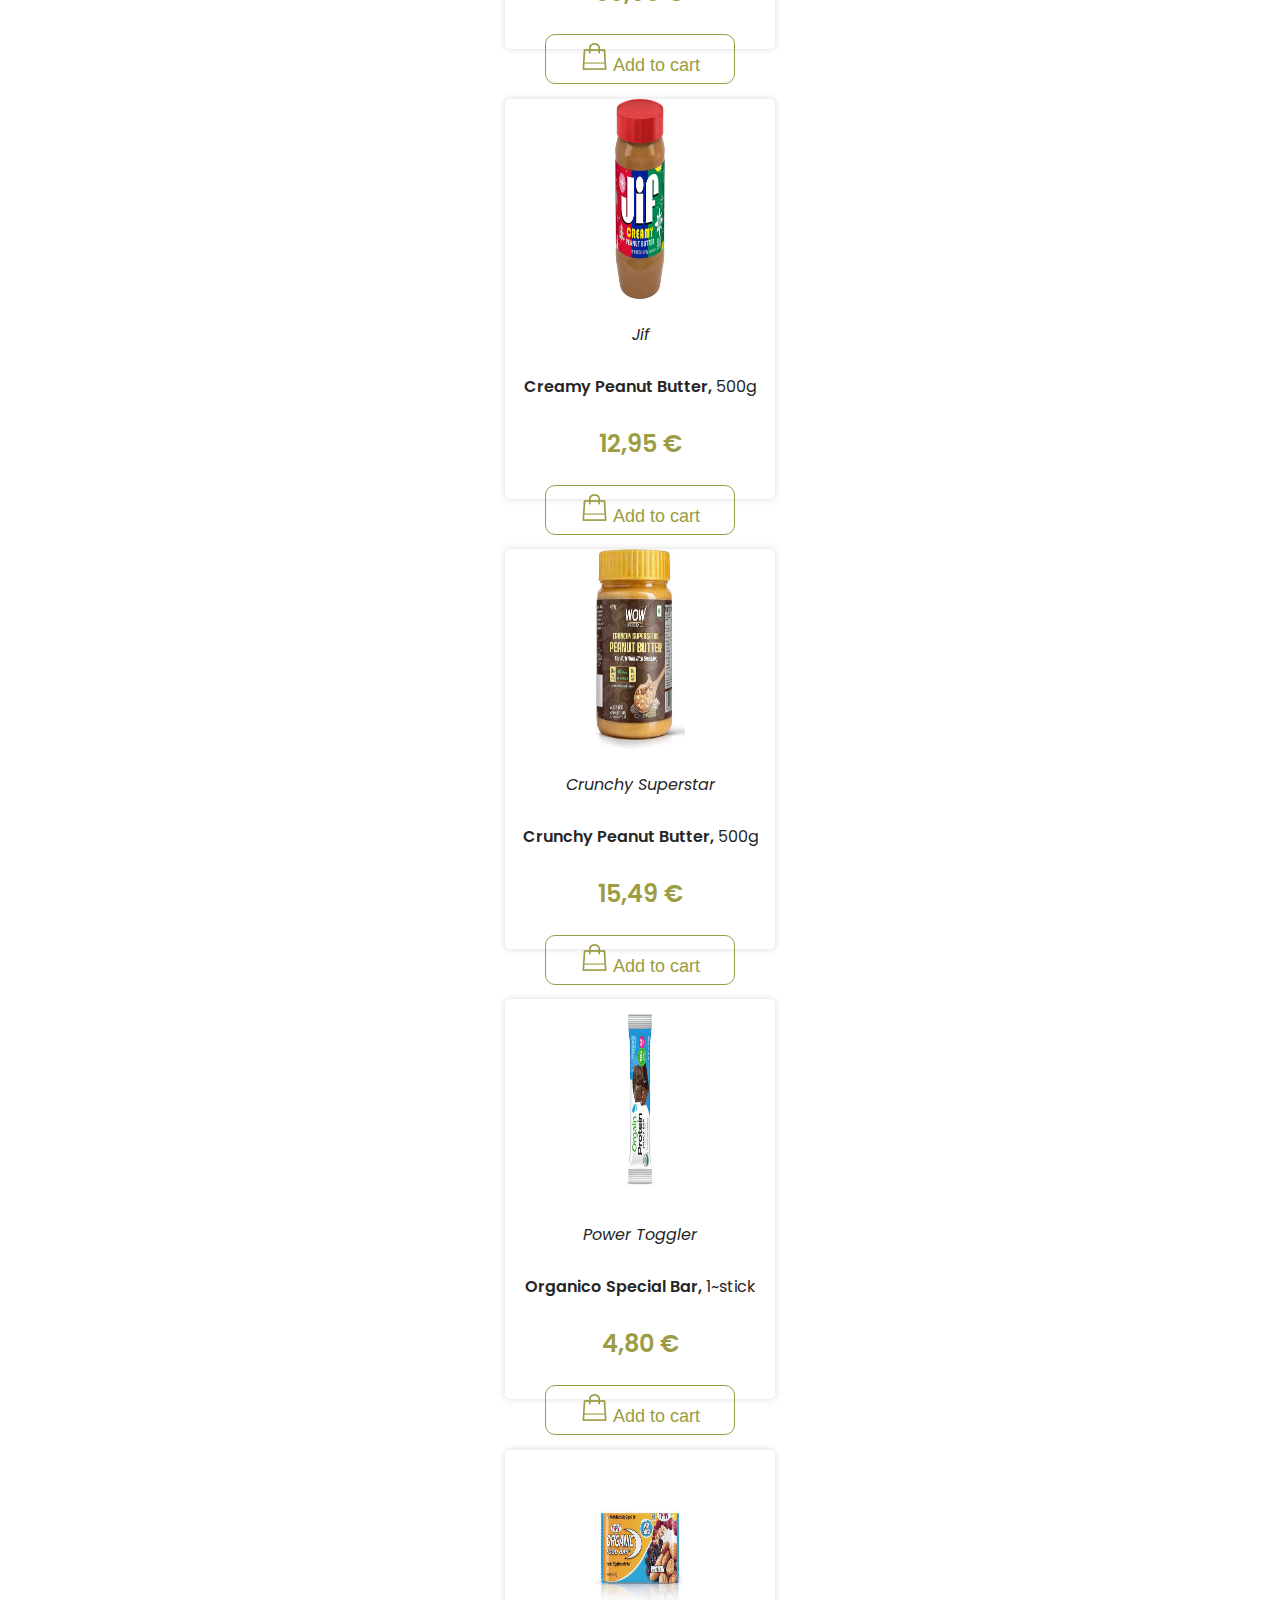
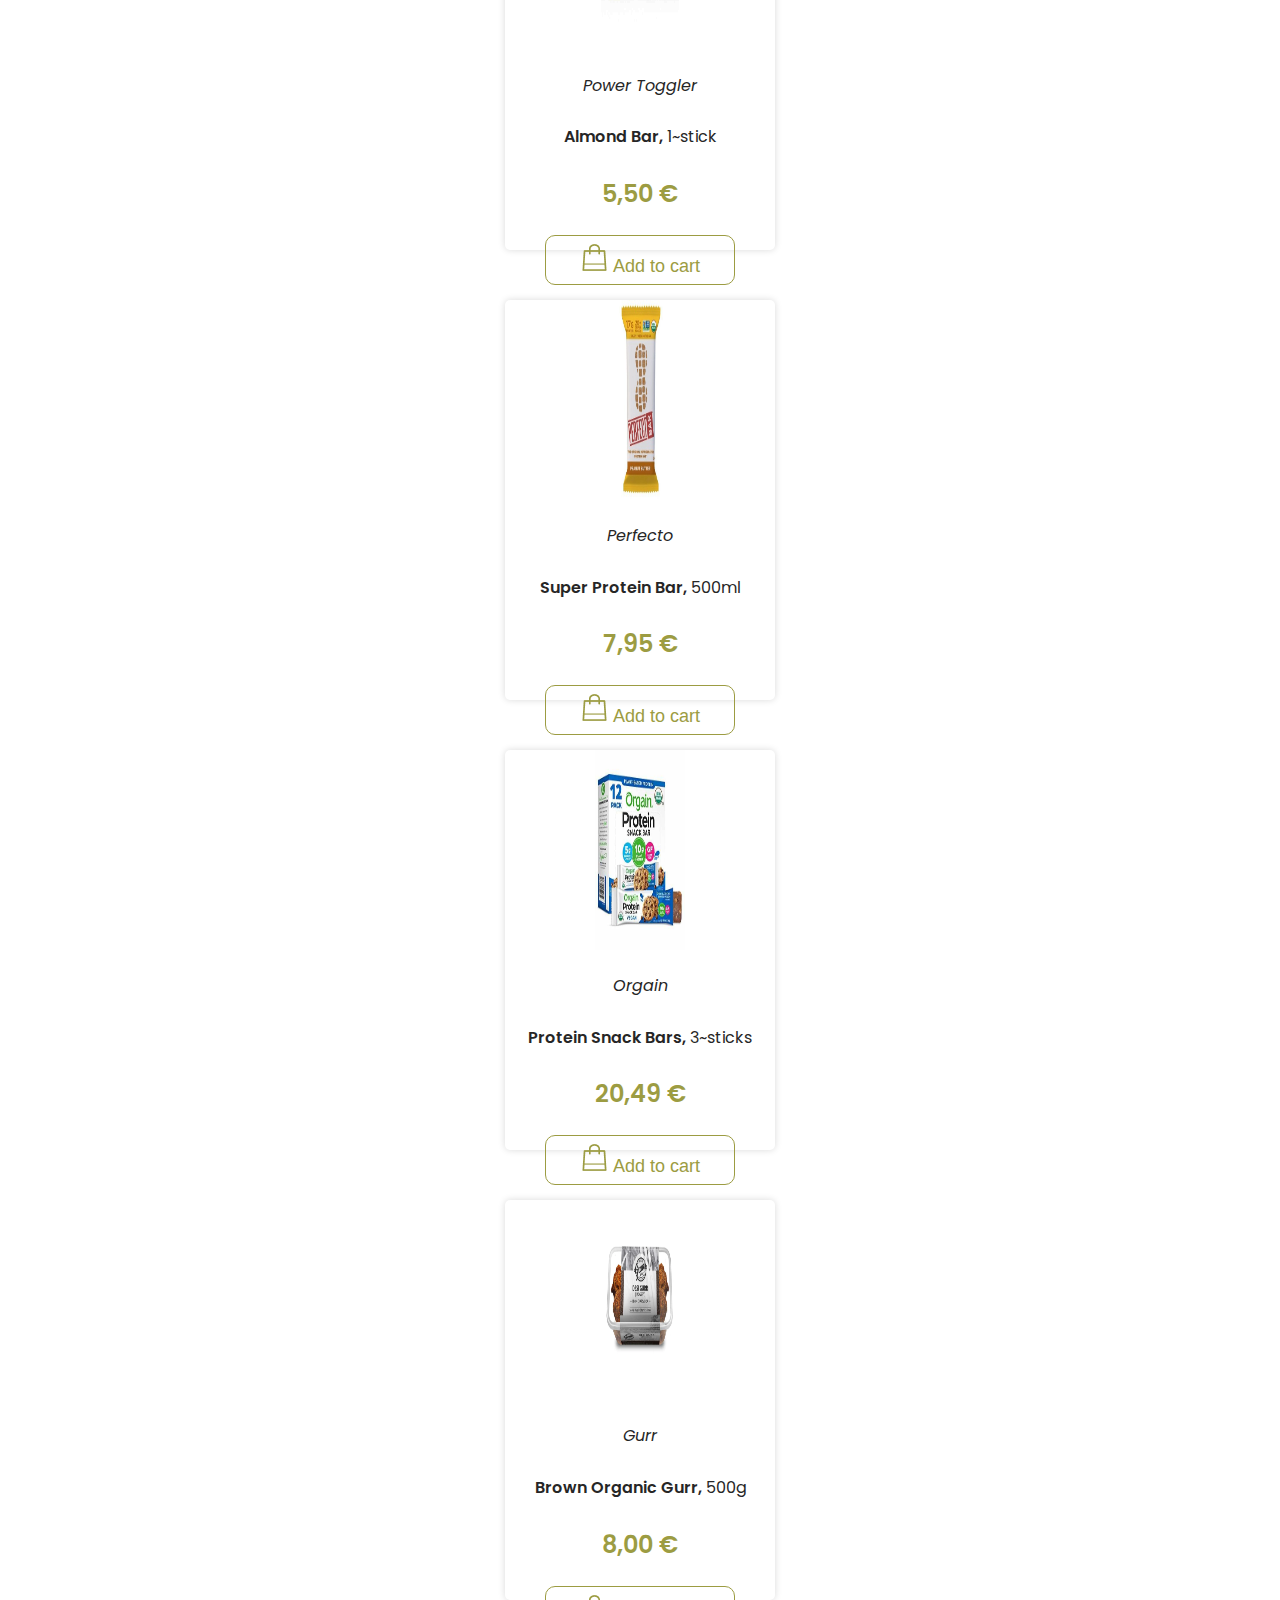
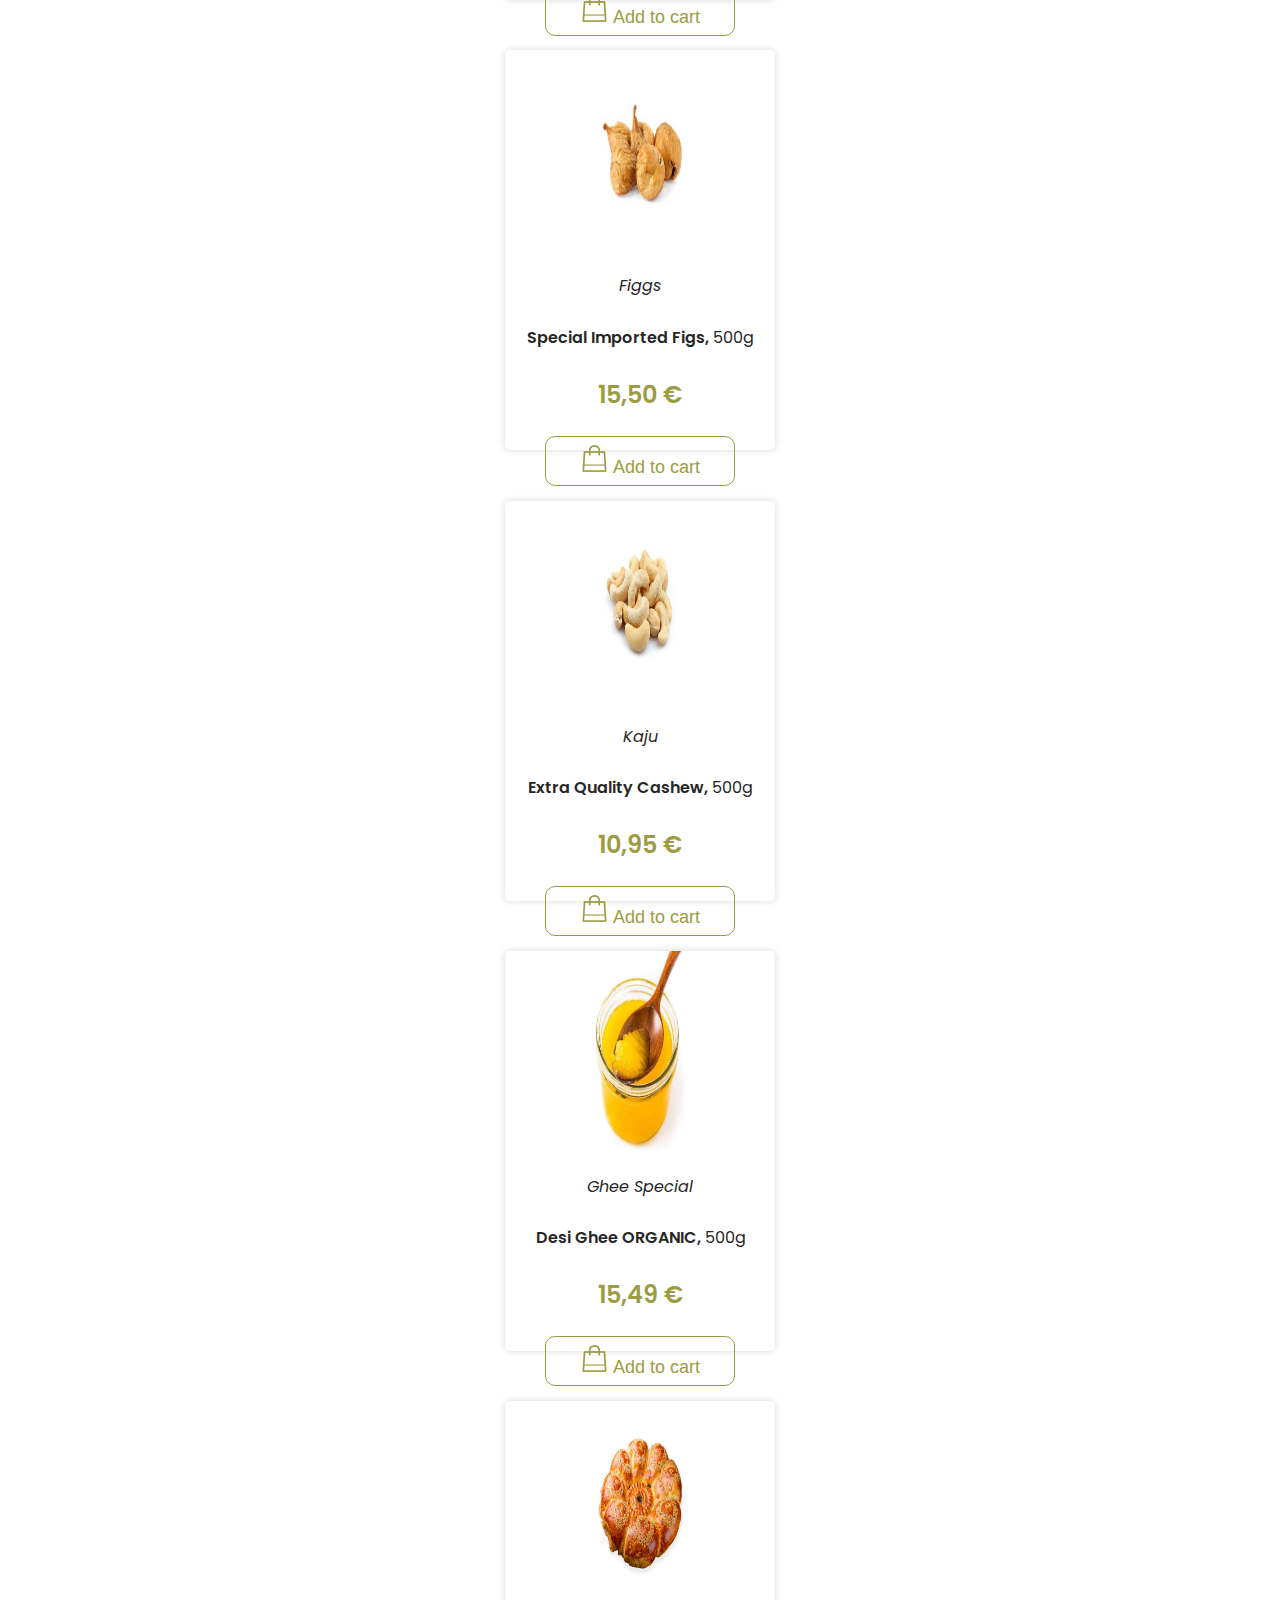
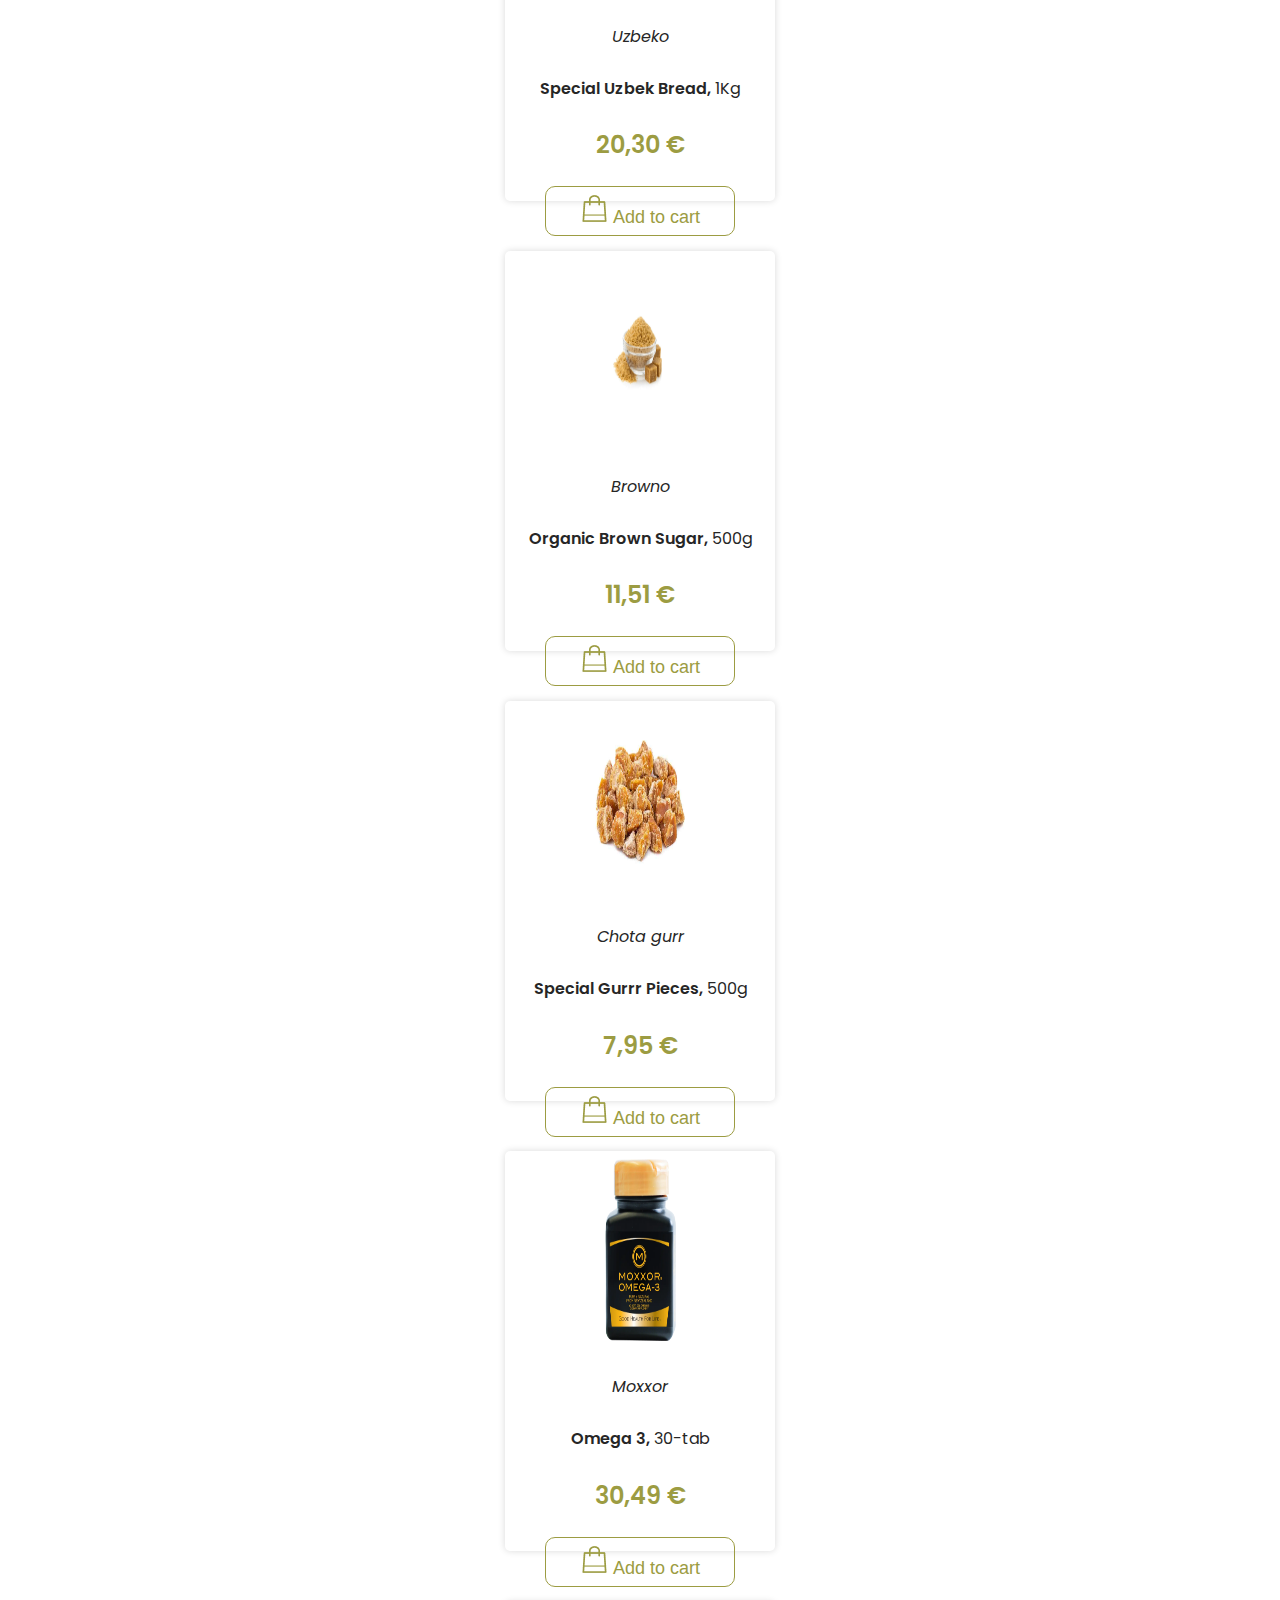
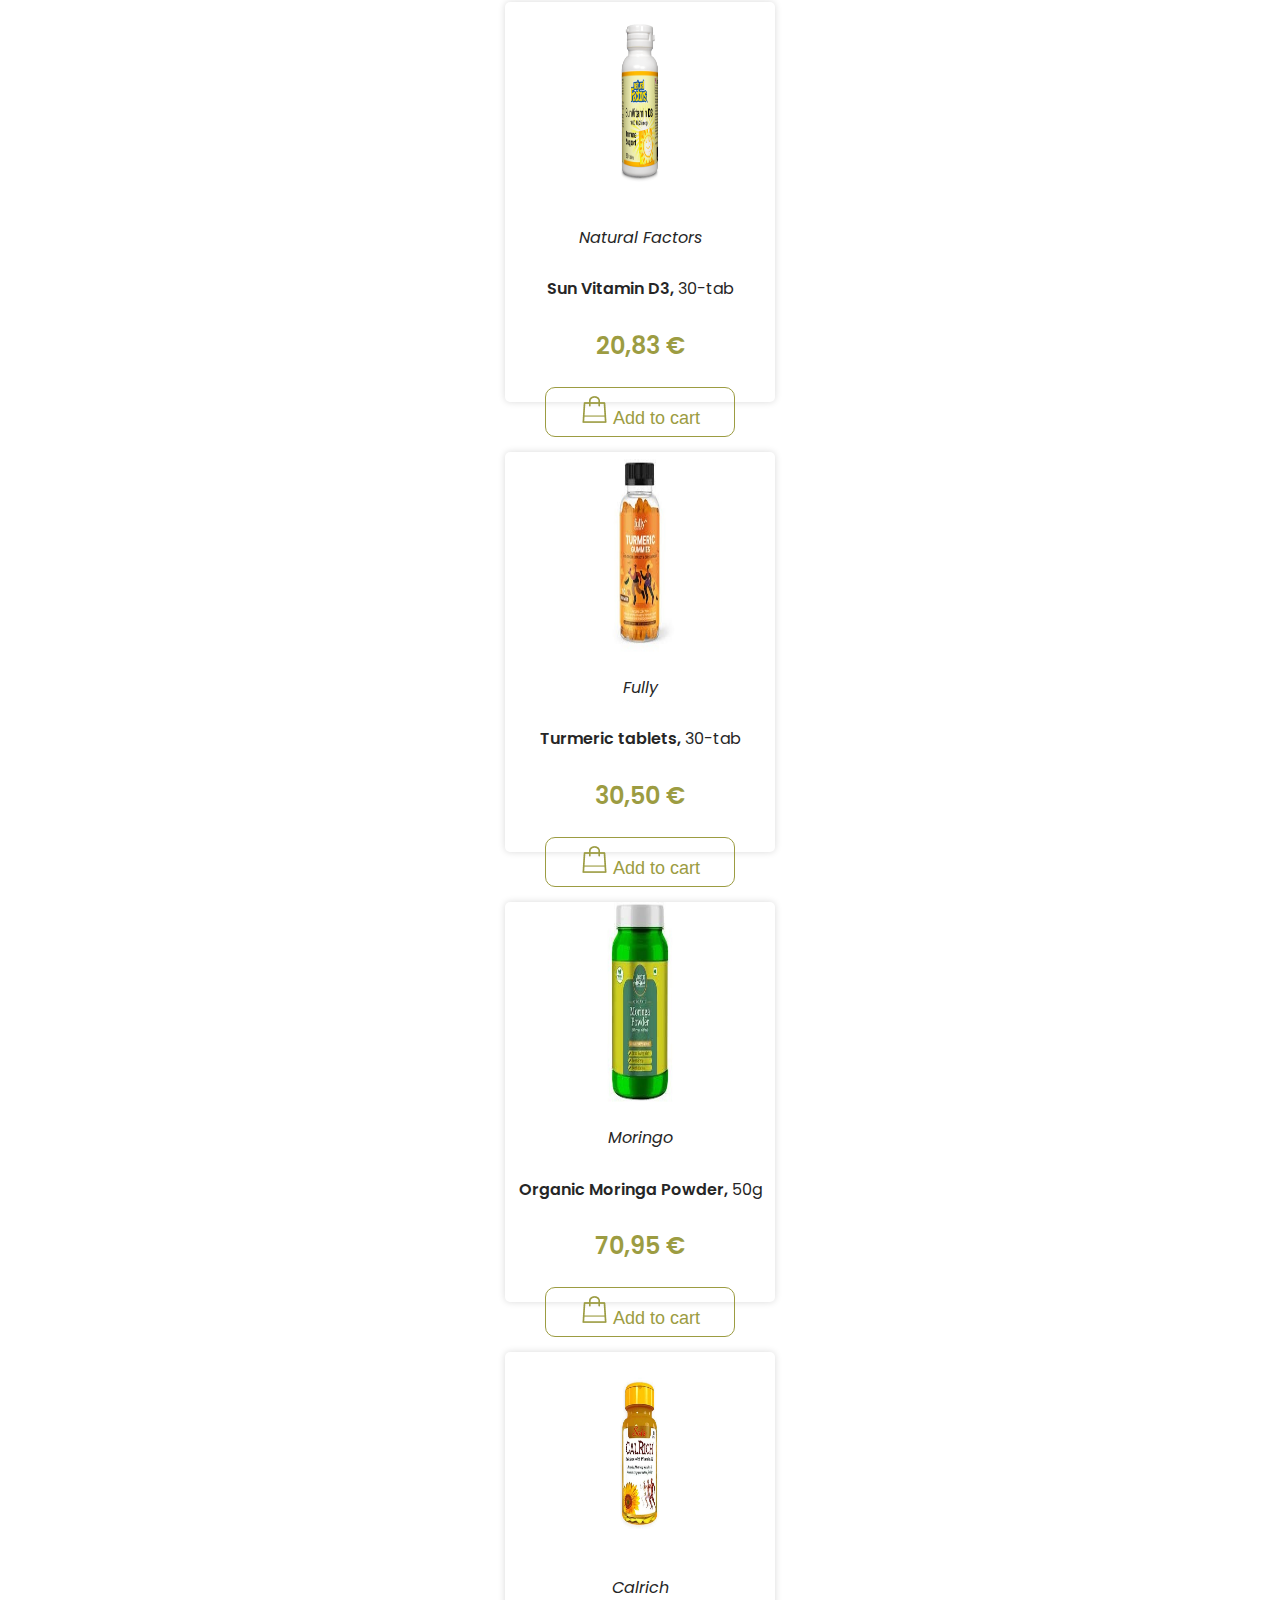
<file: Shop.html>
<!doctype html>
<html lang="en">

<head>
    <meta charset="utf-8">
    <meta name="viewport" content="width=device-width, initial-scale=1">
    <title>Our Shop</title>
    <link rel="shortcut icon" href="favicon.ico" type="image/x-icon">


    <!-- BOOTSTRAP SCRIPT CSS -->

    <link href="https://cdn.jsdelivr.net/npm/bootstrap@5.3.0/dist/css/bootstrap.min.css" rel="stylesheet"
        integrity="sha384-9ndCyUaIbzAi2FUVXJi0CjmCapSmO7SnpJef0486qhLnuZ2cdeRhO02iuK6FUUVM" crossorigin="anonymous">

    <!-- WOW.JS SCRIPT FOR ANIMATIONS -->

    <script src="https://cdnjs.cloudflare.com/ajax/libs/wow/1.1.2/wow.min.js"
        integrity="sha512-Eak/29OTpb36LLo2r47IpVzPBLXnAMPAVypbSZiZ4Qkf8p/7S/XRG5xp7OKWPPYfJT6metI+IORkR5G8F900+g=="
        crossorigin="anonymous" referrerpolicy="no-referrer"></script>

    <!-- GOOGLE FONTS SCRIPT -->

    <link rel="preconnect" href="https://fonts.googleapis.com">
    <link rel="preconnect" href="https://fonts.gstatic.com" crossorigin>
    <link
        href="https://fonts.googleapis.com/css2?family=Montserrat:ital,wght@0,100;0,200;0,300;0,400;0,500;0,600;0,700;0,800;0,900;1,100;1,200;1,300;1,400;1,500;1,600;1,700;1,800;1,900&family=Poppins:ital,wght@0,100;0,200;0,300;0,400;0,500;0,600;0,700;0,800;0,900;1,100;1,200;1,300;1,400;1,500;1,600;1,700;1,800;1,900&display=swap"
        rel="stylesheet">

    <link rel="preconnect" href="https://fonts.googleapis.com">
    <link rel="preconnect" href="https://fonts.gstatic.com" crossorigin>
    <link href="https://fonts.googleapis.com/css2?family=PT+Serif:ital,wght@0,400;0,700;1,400;1,700&display=swap"
        rel="stylesheet">

    <!-- ANIMATE.CSS SCRIPT -->

    <link rel="stylesheet" href="https://cdnjs.cloudflare.com/ajax/libs/animate.css/4.1.1/animate.min.css" />

    <!-- EXTERNAL CSS LINK -->

    <link rel="stylesheet" href="styles.css">

</head>

<body>

    <!-- NAVBAR -->

    <nav class="navbar navbar-expand-lg bg-body-tertiary">
        <div class="container-fluid">

            <a class="navbar-brand" href="#">
                <!-- <img src="/docs/5.3/assets/brand/bootstrap-logo.svg" alt="Bootstrap" width="30" height="24"> -->
            </a>

            <button class="navbar-toggler" type="button" data-bs-toggle="collapse" data-bs-target="#navbarNav"
                aria-controls="navbarNav" aria-expanded="false" aria-label="Toggle navigation">
                <span class="navbar-toggler-icon"></span>
            </button>

            <div class="items-div collapse navbar-collapse" id="navbarNav">
                <ul class="navbar-nav ">
                    <li class="nav-item">
                        <a class="nav-link" aria-current="page" href="Shop.html">Our Shop</a>
                    </li>
                    <li class="nav-item">
                        <a class="nav-link" href="About.html">About Us</a>
                    </li>
                    <li class="nav-item">
                        <a class="nav-link" href="Contact.html">Contact</a>
                    </li>
                    <li class="nav-item">
                        <a class="nav-link" href="Recipes.html">Recipes</a>
                    </li>
                    <li class="nav-item">
                        <a class="nav-link" href="Blogs.html">Blog</a>
                    </li>

                    <li class="nav-item nav-btn">
                        <a class="nav-link" href="Login.html"><button class="btn-login">Login</button></a>

                    </li>



                </ul>
            </div>
        </div>
    </nav>





    <!-- LOGO -->

    <a href="index.html">
        <div class=" wow animate__animated animate__bounceInDown logo-box">
            <img class="logo" src="logo organico.png" alt="">
        </div>
    </a>


    <section id="mid-pg">

        <h1 class="shop-h1 mid-h1">OUR <span class="green-text">PRODUCTS</span></h1>

        <div class="container">


            <div class=" row">


                <div class="wow animate__animated animate__fadeInUp product-div col-lg-3 col-md-6 col-sm-12">

                    <img class="product-img" src="item-1.png" alt="">
                    <p class="product-name">Arvum</p>
                    <h5 class="product-description">Gran Reserva Vinegar,<span class="product-description-ml">
                            500ml</span></h5>
                    <h3 class="product-price">31,51 €</h3>
                    <button class="btn-add-to-cart"> <img src="cart.png" alt=""> Add to cart</button>

                </div>


                <div class="wow animate__animated animate__fadeInUp product-div col-lg-3 col-md-6 col-sm-12">

                    <img class="product-img" src="item-2.png" alt="">
                    <p class="product-name">José Andrés</p>
                    <h5 class="product-description">Extra Virgin Olive, <span class="product-description-ml">
                            500ml</span></h5>
                    <h3 class="product-price">52,95 €</h3>
                    <button class="btn-add-to-cart"> <img src="cart.png" alt=""> Add to cart</button>

                </div>

                <div class="wow animate__animated animate__fadeInUp product-div col-lg-3 col-md-6 col-sm-12">

                    <img class="product-img" src="item-3.png" alt="">
                    <p class="product-name">Ego Sum</p>
                    <h5 class="product-description">Extra Virgin Olive Oil, <span class="product-description-ml">
                            500ml</span></h5>
                    <h3 class="product-price">22,49 €</h3>
                    <button class="btn-add-to-cart"> <img src="cart.png" alt=""> Add to cart</button>

                </div>


                <div class="wow animate__animated animate__fadeInUp product-div col-lg-3 col-md-6 col-sm-12">
                    <img class="product-img" src="item-4.webp" alt="">
                    <p class="product-name">Borges</p>
                    <h5 class="product-description">Extra Virgin Olive Oil, <span class="product-description-ml">
                            3-liter</span></h5>
                    <h3 class="product-price">50,83 €</h3>
                    <button class="btn-add-to-cart"> <img src="cart.png" alt=""> Add to cart</button>

                </div>


            </div>

        </div>


        <div class="container">


            <div class=" row">


                <div class="wow animate__animated animate__fadeInUp product-div col-lg-3 col-md-6 col-sm-12">

                    <img class="product-img" src="item-5.jpg" alt="">
                    <p class="product-name">Wild</p>
                    <h5 class="product-description">Organic Wild Honey,<span class="product-description-ml">
                            500ml</span></h5>
                    <h3 class="product-price">11,50 €</h3>
                    <button class="btn-add-to-cart"> <img src="cart.png" alt=""> Add to cart</button>

                </div>


                <div class="wow animate__animated animate__fadeInUp product-div col-lg-3 col-md-6 col-sm-12">

                    <img class="product-img" src="item-6.png" alt="">
                    <p class="product-name">Zaitoon</p>
                    <Pure class="product-description">Pure Olives, <span class="product-description-ml">
                            500g</span></h5>
                        <h3 class="product-price">12,90 €</h3>
                        <button class="btn-add-to-cart"> <img src="cart.png" alt=""> Add to cart</button>

                </div>

                <div class="wow animate__animated animate__fadeInUp product-div col-lg-3 col-md-6 col-sm-12">

                    <img class="product-img" src="item-7.jpg" alt="">
                    <p class="product-name">Red Jam</p>
                    <h5 class="product-description">Strawberry Jam, <span class="product-description-ml">
                            500ml</span></h5>
                    <h3 class="product-price">22,49 €</h3>
                    <button class="btn-add-to-cart"> <img src="cart.png" alt=""> Add to cart</button>

                </div>


                <div class="wow animate__animated animate__fadeInUp product-div col-lg-3 col-md-6 col-sm-12">
                   
                    <img class="product-img" src="item-8.jpg" alt="">
                    <p class="product-name">Oil almondica</p>
                    <h5 class="product-description">Sweet Almond Oil, <span class="product-description-ml">
                            500ml</span></h5>
                    <h3 class="product-price">13,83 €</h3>
                    <button class="btn-add-to-cart"> <img src="cart.png" alt=""> Add to cart</button>

                </div>


            </div>

        </div>


        <div class="container">


            <div class=" row">


                <div class="wow animate__animated animate__fadeInUp product-div col-lg-3 col-md-6 col-sm-12">

                    <img class="product-img" src="item-9.jpg" alt="">
                    <p class="product-name">Oil Mustardo</p>
                    <h5 class="product-description">Mustard Oil,<span class="product-description-ml">
                            500ml</span></h5>
                    <h3 class="product-price">6,51 €</h3>
                    <button class="btn-add-to-cart"> <img src="cart.png" alt=""> Add to cart</button>

                </div>


                <div class="wow animate__animated animate__fadeInUp product-div col-lg-3 col-md-6 col-sm-12">

                    <img class="product-img" src="item-10.jpg" alt="">
                    <p class="product-name">Oil Flaxo</p>
                    <h5 class="product-description">Flax Seed Oil, <span class="product-description-ml">
                            500ml</span></h5>
                    <h3 class="product-price">32,05 €</h3>
                    <button class="btn-add-to-cart"> <img src="cart.png" alt=""> Add to cart</button>

                </div>

                <div class="wow animate__animated animate__fadeInUp product-div col-lg-3 col-md-6 col-sm-12">

                    <img class="product-img" src="item-11.jpg" alt="">
                    <p class="product-name">Oil Castoro</p>
                    <h5 class="product-description">Pure Castor Oil, <span class="product-description-ml">
                            500ml</span></h5>
                    <h3 class="product-price">25,50 €</h3>
                    <button class="btn-add-to-cart"> <img src="cart.png" alt=""> Add to cart</button>

                </div>


                <div class="wow animate__animated animate__fadeInUp product-div col-lg-3 col-md-6 col-sm-12">
                    <img class="product-img" src="item-12.jpg" alt="">
                    <p class="product-name">Oil Khopra</p>
                    <h5 class="product-description">Pure White Coconut Oil, <span class="product-description-ml">
                            500ml</span></h5>
                    <h3 class="product-price">17,60 €</h3>
                    <button class="btn-add-to-cart"> <img src="cart.png" alt=""> Add to cart</button>

                </div>


            </div>

        </div>

        <div class="container">


            <div class=" row">


                <div class="wow animate__animated animate__fadeInUp product-div col-lg-3 col-md-6 col-sm-12">

                    <img class="product-img" src="item-13.jpg" alt="">
                    <p class="product-name">Oil Sesamey</p>
                    <h5 class="product-description">Sesame Oil,<span class="product-description-ml">
                            500ml</span></h5>
                    <h3 class="product-price">20,51 €</h3>
                    <button class="btn-add-to-cart"> <img src="cart.png" alt=""> Add to cart</button>

                </div>


                <div class="wow animate__animated animate__fadeInUp product-div col-lg-3 col-md-6 col-sm-12">

                    <img class="product-img" src="item-14.jpg" alt="">
                    <p class="product-name">Oil Black Fruit</p>
                    <h5 class="product-description">Black Fruit Oil, <span class="product-description-ml">
                            500ml</span></h5>
                    <h3 class="product-price">60,95 €</h3>
                    <button class="btn-add-to-cart"> <img src="cart.png" alt=""> Add to cart</button>

                </div>

                <div class="wow animate__animated animate__fadeInUp product-div col-lg-3 col-md-6 col-sm-12">

                    <img class="product-img" src="item-15.jpg" alt="">
                    <p class="product-name">Oil Browny</p>
                    <h5 class="product-description">Brown Herb Oil, <span class="product-description-ml">
                            500ml</span></h5>
                    <h3 class="product-price">21,49 €</h3>
                    <button class="btn-add-to-cart"> <img src="cart.png" alt=""> Add to cart</button>

                </div>


                <div class="wow animate__animated animate__fadeInUp product-div col-lg-3 col-md-6 col-sm-12">
                    <img class="product-img" src="item-16.jpg" alt="">
                    <p class="product-name">Oil Walnuto</p>
                    <h5 class="product-description">The Great Walnut Oil, <span class="product-description-ml">
                            500ml</span></h5>
                    <h3 class="product-price">33,83 €</h3>
                    <button class="btn-add-to-cart"> <img src="cart.png" alt=""> Add to cart</button>

                </div>


            </div>

        </div>

        <div class="container">


            <div class=" row">


                <div class="wow animate__animated animate__fadeInUp product-div col-lg-3 col-md-6 col-sm-12">

                    <img class="product-img" src="item-17.jpg" alt="">
                    <p class="product-name">Organico Special </p>
                    <h5 class="product-description">Pure Organic Butter,<span class="product-description-ml">
                            1000g</span></h5>
                    <h3 class="product-price">30,00 €</h3>
                    <button class="btn-add-to-cart"> <img src="cart.png" alt=""> Add to cart</button>

                </div>


                <div class="wow animate__animated animate__fadeInUp product-div col-lg-3 col-md-6 col-sm-12">

                    <img class="product-img" src="item-18.jpeg" alt="">
                    <p class="product-name">Jif</p>
                    <h5 class="product-description">Creamy Peanut Butter, <span class="product-description-ml">
                            500g</span></h5>
                    <h3 class="product-price">12,95 €</h3>
                    <button class="btn-add-to-cart"> <img src="cart.png" alt=""> Add to cart</button>

                </div>

                <div class="wow animate__animated animate__fadeInUp product-div col-lg-3 col-md-6 col-sm-12">

                    <img class="product-img" src="item-19.jpg" alt="">
                    <p class="product-name">Crunchy Superstar</p>
                    <h5 class="product-description">Crunchy Peanut Butter, <span class="product-description-ml">
                            500g</span></h5>
                    <h3 class="product-price">15,49 €</h3>
                    <button class="btn-add-to-cart"> <img src="cart.png" alt=""> Add to cart</button>

                </div>


                <div class="wow animate__animated animate__fadeInUp product-div col-lg-3 col-md-6 col-sm-12">
                    <img class="product-img" src="item-20.webp" alt="">
                    <p class="product-name">Power Toggler</p>
                    <h5 class="product-description">Organico Special Bar, <span class="product-description-ml">
                            1~stick</span></h5>
                    <h3 class="product-price">4,80 €</h3>
                    <button class="btn-add-to-cart"> <img src="cart.png" alt=""> Add to cart</button>

                </div>


            </div>

        </div>

        <div class="container">


            <div class=" row">


                <div class="wow animate__animated animate__fadeInUp product-div col-lg-3 col-md-6 col-sm-12">

                    <img class="product-img" src="item-21.jpg" alt="">
                    <p class="product-name">Power Toggler</p>
                    <h5 class="product-description">Almond Bar,<span class="product-description-ml">
                            1~stick</span></h5>
                    <h3 class="product-price">5,50 €</h3>
                    <button class="btn-add-to-cart"> <img src="cart.png" alt=""> Add to cart</button>

                </div>


                <div class="wow animate__animated animate__fadeInUp product-div col-lg-3 col-md-6 col-sm-12">

                    <img class="product-img" src="item-22.jpeg" alt="">
                    <p class="product-name">Perfecto</p>
                    <h5 class="product-description">Super Protein Bar, <span class="product-description-ml">
                            500ml</span></h5>
                    <h3 class="product-price">7,95 €</h3>
                    <button class="btn-add-to-cart"> <img src="cart.png" alt=""> Add to cart</button>

                </div>

                <div class="wow animate__animated animate__fadeInUp product-div col-lg-3 col-md-6 col-sm-12">

                    <img class="product-img" src="item-23.jpg" alt="">
                    <p class="product-name">Orgain</p>
                    <h5 class="product-description">Protein Snack Bars, <span class="product-description-ml">
                            3~sticks</span></h5>
                    <h3 class="product-price">20,49 €</h3>
                    <button class="btn-add-to-cart"> <img src="cart.png" alt=""> Add to cart</button>

                </div>


                <div class="wow animate__animated animate__fadeInUp product-div col-lg-3 col-md-6 col-sm-12">
                    <img class="product-img" src="item-24.webp" alt="">
                    <p class="product-name">Gurr</p>
                    <h5 class="product-description">Brown Organic Gurr, <span class="product-description-ml">
                            500g</span></h5>
                    <h3 class="product-price">8,00 €</h3>
                    <button class="btn-add-to-cart"> <img src="cart.png" alt=""> Add to cart</button>

                </div>


            </div>

        </div>

        <div class="container">


            <div class=" row">


                <div class="wow animate__animated animate__fadeInUp product-div col-lg-3 col-md-6 col-sm-12">

                    <img class="product-img" src="item-25.jpg" alt="">
                    <p class="product-name">Figgs</p>
                    <h5 class="product-description">Special Imported Figs,<span class="product-description-ml">
                            500g</span></h5>
                    <h3 class="product-price">15,50 €</h3>
                    <button class="btn-add-to-cart"> <img src="cart.png" alt=""> Add to cart</button>

                </div>


                <div class="wow animate__animated animate__fadeInUp product-div col-lg-3 col-md-6 col-sm-12">

                    <img class="product-img" src="item-26.webp" alt="">
                    <p class="product-name">Kaju</p>
                    <h5 class="product-description">Extra Quality Cashew, <span class="product-description-ml">
                            500g</span></h5>
                    <h3 class="product-price">10,95 €</h3>
                    <button class="btn-add-to-cart"> <img src="cart.png" alt=""> Add to cart</button>

                </div>

                <div class="wow animate__animated animate__fadeInUp product-div col-lg-3 col-md-6 col-sm-12">

                    <img class="product-img" src="item-27.jpg" alt="">
                    <p class="product-name">Ghee Special</p>
                    <h5 class="product-description">Desi Ghee ORGANIC, <span class="product-description-ml">
                            500g</span></h5>
                    <h3 class="product-price">15,49 €</h3>
                    <button class="btn-add-to-cart"> <img src="cart.png" alt=""> Add to cart</button>

                </div>


                <div class="wow animate__animated animate__fadeInUp product-div col-lg-3 col-md-6 col-sm-12">
                    <img class="product-img" src="item-28.webp" alt="">
                    <p class="product-name">Uzbeko</p>
                    <h5 class="product-description">Special Uzbek Bread, <span class="product-description-ml">
                            1Kg</span></h5>
                    <h3 class="product-price">20,30 €</h3>
                    <button class="btn-add-to-cart"> <img src="cart.png" alt=""> Add to cart</button>

                </div>


            </div>

        </div>

        <div class="container">


            <div class=" row">


                <div class="wow animate__animated animate__fadeInUp product-div col-lg-3 col-md-6 col-sm-12">

                    <img class="product-img" src="item-29.webp" alt="">
                    <p class="product-name">Browno</p>
                    <h5 class="product-description">Organic Brown Sugar,<span class="product-description-ml">
                            500g</span></h5>
                    <h3 class="product-price">11,51 €</h3>
                    <button class="btn-add-to-cart"> <img src="cart.png" alt=""> Add to cart</button>

                </div>


                <div class="wow animate__animated animate__fadeInUp product-div col-lg-3 col-md-6 col-sm-12">

                    <img class="product-img" src="item-30.jpg" alt="">
                    <p class="product-name">Chota gurr</p>
                    <h5 class="product-description">Special Gurrr Pieces, <span class="product-description-ml">
                            500g</span></h5>
                    <h3 class="product-price">7,95 €</h3>
                    <button class="btn-add-to-cart"> <img src="cart.png" alt=""> Add to cart</button>

                </div>

                <div class="wow animate__animated animate__fadeInUp product-div col-lg-3 col-md-6 col-sm-12">

                    <img class="product-img" src="item-31.webp" alt="">
                    <p class="product-name">Moxxor</p>
                    <h5 class="product-description">Omega 3, <span class="product-description-ml">
                            30-tab</span></h5>
                    <h3 class="product-price">30,49 €</h3>
                    <button class="btn-add-to-cart"> <img src="cart.png" alt=""> Add to cart</button>

                </div>


                <div class="wow animate__animated animate__fadeInUp product-div col-lg-3 col-md-6 col-sm-12">
                    <img class="product-img" src="item-32.png" alt="">
                    <p class="product-name">Natural Factors </p>
                    <h5 class="product-description">Sun Vitamin D3, <span class="product-description-ml">
                            30-tab</span></h5>
                    <h3 class="product-price">20,83 €</h3>
                    <button class="btn-add-to-cart"> <img src="cart.png" alt=""> Add to cart</button>

                </div>


            </div>

        </div>

        <div class="container">


            <div class=" row">


                <div class="wow animate__animated animate__fadeInUp product-div col-lg-3 col-md-6 col-sm-12">

                    <img class="product-img" src="item-33.jpeg" alt="">
                    <p class="product-name">Fully</p>
                    <h5 class="product-description">Turmeric tablets,<span class="product-description-ml">
                            30-tab</span></h5>
                    <h3 class="product-price">30,50 €</h3>
                    <button class="btn-add-to-cart"> <img src="cart.png" alt=""> Add to cart</button>

                </div>


                <div class="wow animate__animated animate__fadeInUp product-div col-lg-3 col-md-6 col-sm-12">

                    <img class="product-img" src="item-34.jpeg" alt="">
                    <p class="product-name">Moringo</p>
                    <h5 class="product-description">Organic Moringa Powder, <span class="product-description-ml">
                            50g</span></h5>
                    <h3 class="product-price">70,95 €</h3>
                    <button class="btn-add-to-cart"> <img src="cart.png" alt=""> Add to cart</button>

                </div>

                <div class="wow animate__animated animate__fadeInUp product-div col-lg-3 col-md-6 col-sm-12">

                    <img class="product-img" src="item-35.jpg" alt="">
                    <p class="product-name">Calrich</p>
                    <h5 class="product-description">Calcium Rich tabs, <span class="product-description-ml">
                            30-tab</span></h5>
                    <h3 class="product-price">25,49 €</h3>
                    <button class="btn-add-to-cart"> <img src="cart.png" alt=""> Add to cart</button>

                </div>


                <div class="wow animate__animated animate__fadeInUp product-div col-lg-3 col-md-6 col-sm-12">
                    <img class="product-img" src="item-36.jpeg" alt="">
                    <p class="product-name">Centrum</p>
                    <h5 class="product-description">Multi Gummies, <span class="product-description-ml">
                            30-tab</span></h5>
                    <h3 class="product-price">30,83 €</h3>
                    <button class="btn-add-to-cart"> <img src="cart.png" alt=""> Add to cart</button>

                </div>


            </div>

        </div>

        <div class="container">


            <div class=" row">


                <div class="wow animate__animated animate__fadeInUp product-div col-lg-3 col-md-6 col-sm-12">

                    <img class="product-img" src="item-37.jpg" alt="">
                    <p class="product-name">Fisho</p>
                    <h5 class="product-description">Fish Oil,<span class="product-description-ml">
                            500ml</span></h5>
                    <h3 class="product-price">111,51 €</h3>
                    <button class="btn-add-to-cart"> <img src="cart.png" alt=""> Add to cart</button>

                </div>


                <div class="wow animate__animated animate__fadeInUp product-div col-lg-3 col-md-6 col-sm-12">

                    <img class="product-img" src="item-38.jpg" alt="">
                    <p class="product-name">FlintStones</p>
                    <h5 class="product-description">Gummies for children, <span class="product-description-ml">
                            30-tab</span></h5>
                    <h3 class="product-price">20,95 €</h3>
                    <button class="btn-add-to-cart"> <img src="cart.png" alt=""> Add to cart</button>

                </div>

                <div class="wow animate__animated animate__fadeInUp product-div col-lg-3 col-md-6 col-sm-12">

                    <img class="product-img" src="item-39.webp" alt="">
                    <p class="product-name">Omega-3</p>
                    <h5 class="product-description">Fish Oil Capsules, <span class="product-description-ml">
                            30-tab</span></h5>
                    <h3 class="product-price">52,49 €</h3>
                    <button class="btn-add-to-cart"> <img src="cart.png" alt=""> Add to cart</button>

                </div>


                <div class="wow animate__animated animate__fadeInUp product-div col-lg-3 col-md-6 col-sm-12">
                    <img class="product-img" src="item-40.webp" alt="">
                    <p class="product-name">Nature's Bounty</p>
                    <h5 class="product-description">C 1000mg Capsules, <span class="product-description-ml">
                            30-tab</span></h5>
                    <h3 class="product-price">30,83 €</h3>
                    <button class="btn-add-to-cart"> <img src="cart.png" alt=""> Add to cart</button>

                </div>


            </div>

        </div>

    </section>


     <!-- FOOTER -->

     <section id="footer">

        <div class="container">

            <div class=" row">


                <div class="footer-div general col-lg-3 col-md-6 col-sm-12">

                    <h3 class="footer-heading"><a href="index.html">General</a></h3>

                    <h6 class="footer-links"><a href="About.html">About Us</a></h6>
                    <h6 class="footer-links"><a href="Shop.html">Our Shop</a></h6>
                    <h6 class="footer-links"><a href="Recipes.html">Recipes</a></h6>
                    <h6 class="footer-links"><a href="Blogs.html">Blog</a></h6>



                </div>

                <div class="footer-div webshop col-lg-3 col-md-6 col-sm-12">

                    <h3 class="footer-heading"><a href="Webshop.html">Webshop</a></h3>

                    <h6 class="footer-links"><a href="Webshop.html">Delivery Information</a></h6>
                    <h6 class="footer-links"><a href="Webshop.html">Returns & Cancellations</a></h6>



                </div>


                <div class=" footer-div legal col-lg-3 col-md-6 col-sm-12">

                    <h3 class="footer-heading"><a href="Legal.html">Legal</a></h3>

                    <h6 class="footer-links"><a href="Legal.html">Terms of Use</a></h6>
                    <h6 class="footer-links"><a href="Legal.html">Terms of Purchase</a></h6>
                    <h6 class="footer-links"><a href="Legal.html">Privacy Policy</a></h6>
                    <h6 class="footer-links"> <a href="Legal.html">Modern Slavery Policy</a></h6>




                </div>


                <div class=" footer-div contact col-lg-3 col-md-6 col-sm-12">

                    <h3 class="footer-heading"><a href="Contact.html">Contact</a></h3>

                    <h6 class="footer-links"><a href="Contact.html">Facebook</a></h6>
                    <h6 class="footer-links"><a href="Contact.html">Twitter</a></h6>
                    <h6 class="footer-links"><a href="Contact.html">Instagram</a></h6>
                    <h6 class="footer-links"> <a href="Contact.html">Youtube</a></h6>




                </div>





            </div>


        </div>


        <!-- COPYRIGHT -->


        <h6 class="copyright">Copyright © 2023 Organico Inc. All rights reserved.
        </h6>

    </section>

    <!-- GENERAL SCRIPT -->

    <script>

        new WOW().init();

    </script>


    <!-- BOOTSTRAP SCRIPT -->

    <script src="https://cdn.jsdelivr.net/npm/bootstrap@5.3.0/dist/js/bootstrap.bundle.min.js"
        integrity="sha384-geWF76RCwLtnZ8qwWowPQNguL3RmwHVBC9FhGdlKrxdiJJigb/j/68SIy3Te4Bkz"
        crossorigin="anonymous"></script>


    <!-- JQUERY SCRIPT -->

    <script src="https://ajax.googleapis.com/ajax/libs/jquery/1.12.4/jquery.min.js"></script>


    <!-- INDEX.JS LINK -->

    <script src="index.js" charset="utf-8></script>

</body>
</html>
</file>
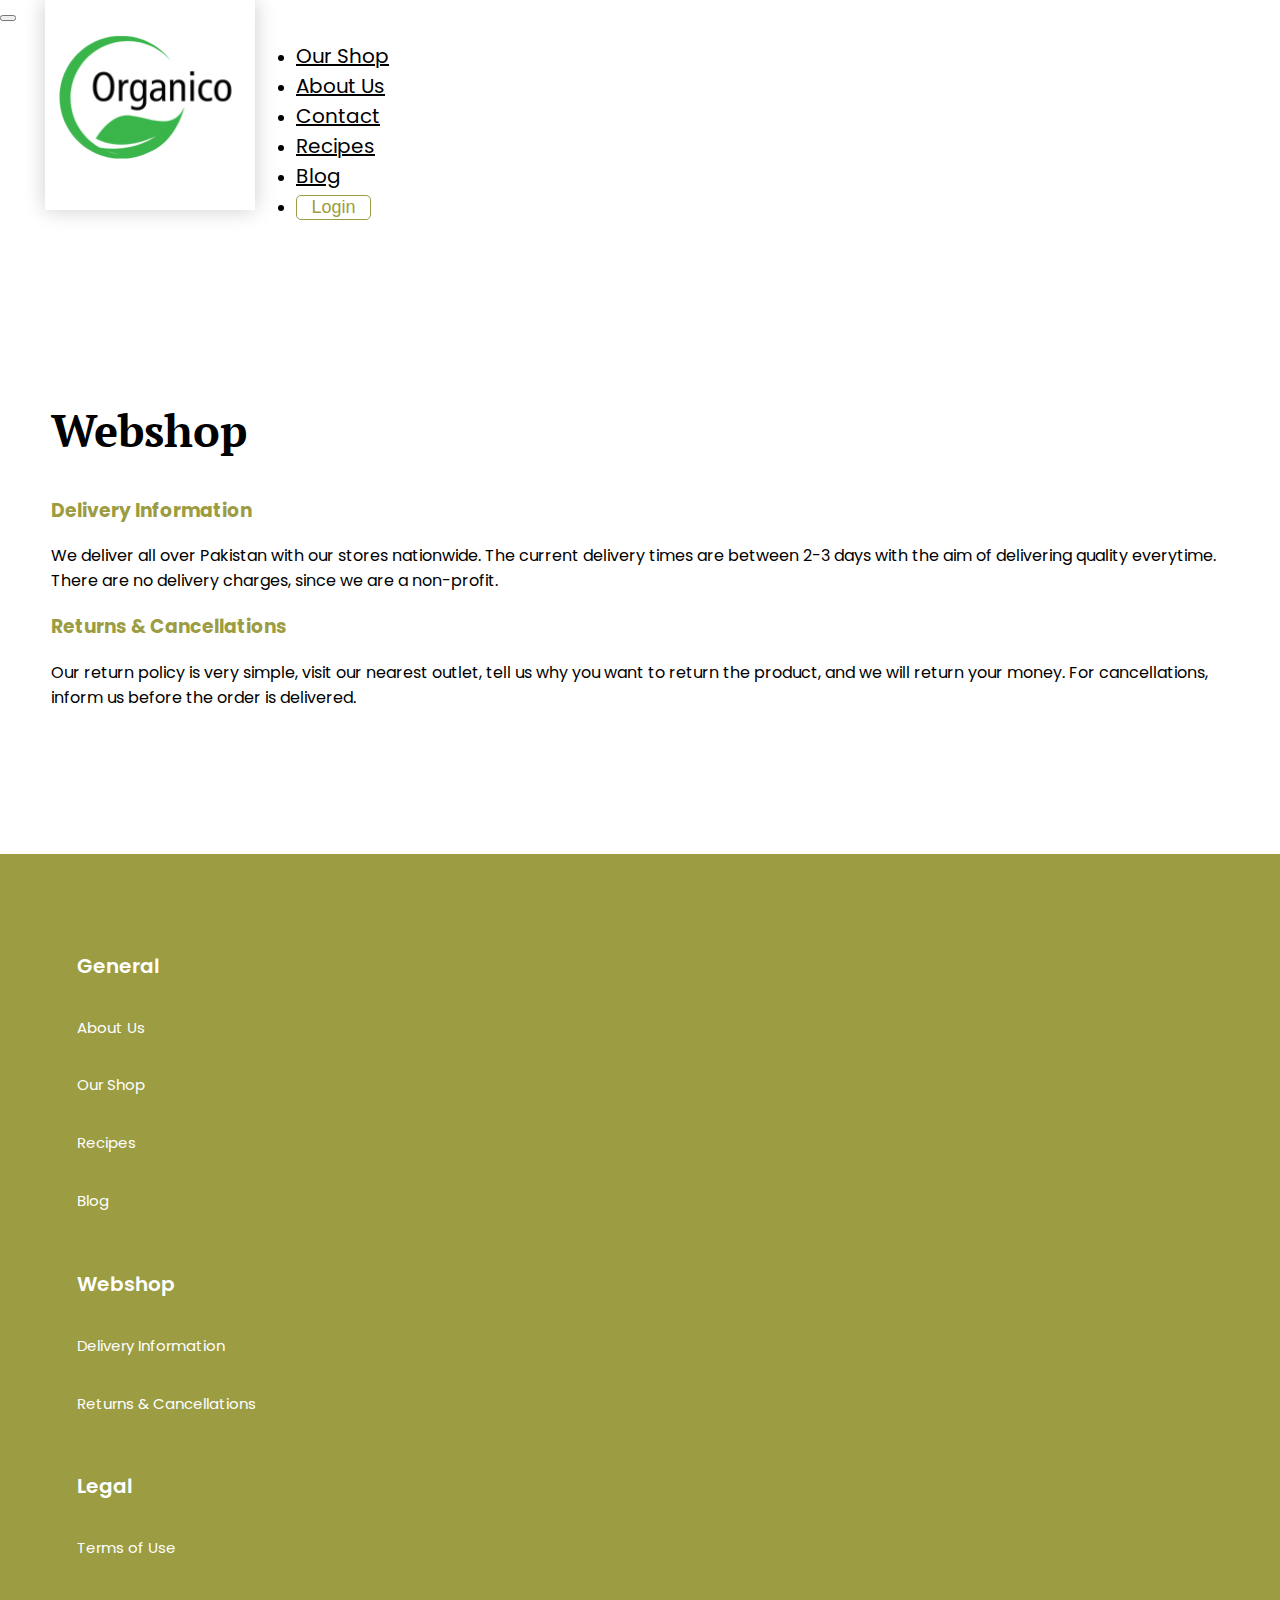
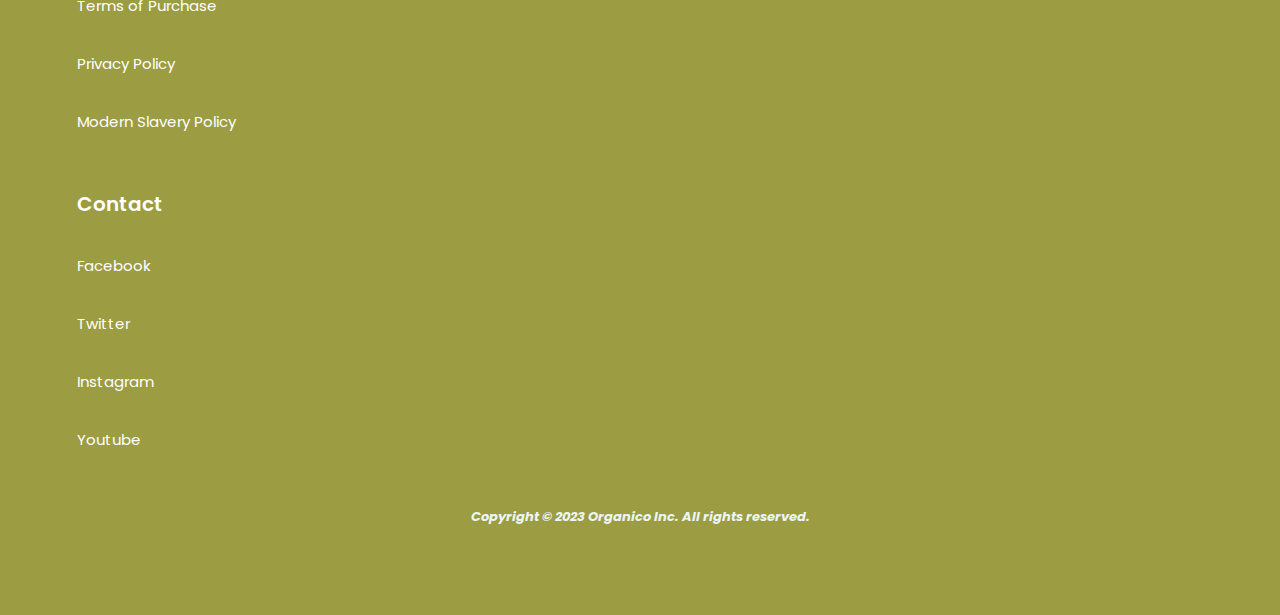
<file: Webshop.html>
<!doctype html>
<html lang="en">

<head>
    <meta charset="utf-8">
    <meta name="viewport" content="width=device-width, initial-scale=1">
    <title>Webshop</title>
    <link rel="shortcut icon" href="favicon.ico" type="image/x-icon">


    <!-- BOOTSTRAP SCRIPT CSS -->

    <link href="https://cdn.jsdelivr.net/npm/bootstrap@5.3.0/dist/css/bootstrap.min.css" rel="stylesheet"
        integrity="sha384-9ndCyUaIbzAi2FUVXJi0CjmCapSmO7SnpJef0486qhLnuZ2cdeRhO02iuK6FUUVM" crossorigin="anonymous">

    <!-- WOW.JS SCRIPT FOR ANIMATIONS -->

    <script src="https://cdnjs.cloudflare.com/ajax/libs/wow/1.1.2/wow.min.js"
        integrity="sha512-Eak/29OTpb36LLo2r47IpVzPBLXnAMPAVypbSZiZ4Qkf8p/7S/XRG5xp7OKWPPYfJT6metI+IORkR5G8F900+g=="
        crossorigin="anonymous" referrerpolicy="no-referrer"></script>

    <!-- GOOGLE FONTS SCRIPT -->

    <link rel="preconnect" href="https://fonts.googleapis.com">
    <link rel="preconnect" href="https://fonts.gstatic.com" crossorigin>
    <link
        href="https://fonts.googleapis.com/css2?family=Montserrat:ital,wght@0,100;0,200;0,300;0,400;0,500;0,600;0,700;0,800;0,900;1,100;1,200;1,300;1,400;1,500;1,600;1,700;1,800;1,900&family=Poppins:ital,wght@0,100;0,200;0,300;0,400;0,500;0,600;0,700;0,800;0,900;1,100;1,200;1,300;1,400;1,500;1,600;1,700;1,800;1,900&display=swap"
        rel="stylesheet">

    <link rel="preconnect" href="https://fonts.googleapis.com">
    <link rel="preconnect" href="https://fonts.gstatic.com" crossorigin>
    <link href="https://fonts.googleapis.com/css2?family=PT+Serif:ital,wght@0,400;0,700;1,400;1,700&display=swap"
        rel="stylesheet">

    <!-- ANIMATE.CSS SCRIPT -->

    <link rel="stylesheet" href="https://cdnjs.cloudflare.com/ajax/libs/animate.css/4.1.1/animate.min.css" />

    <!-- EXTERNAL CSS LINK -->

    <link rel="stylesheet" href="styles.css">

</head>

<body>

    <!-- NAVBAR -->

    <nav class="navbar navbar-expand-lg bg-body-tertiary">
        <div class="container-fluid">

            <a class="navbar-brand" href="#">
                <!-- <img src="/docs/5.3/assets/brand/bootstrap-logo.svg" alt="Bootstrap" width="30" height="24"> -->
            </a>

            <button class="navbar-toggler" type="button" data-bs-toggle="collapse" data-bs-target="#navbarNav"
                aria-controls="navbarNav" aria-expanded="false" aria-label="Toggle navigation">
                <span class="navbar-toggler-icon"></span>
            </button>

            <div class="items-div collapse navbar-collapse" id="navbarNav">
                <ul class="navbar-nav ">
                    <li class="nav-item">
                        <a class="nav-link" aria-current="page" href="Shop.html">Our Shop</a>
                    </li>
                    <li class="nav-item">
                        <a class="nav-link" href="About.html">About Us</a>
                    </li>
                    <li class="nav-item">
                        <a class="nav-link" href="Contact.html">Contact</a>
                    </li>
                    <li class="nav-item">
                        <a class="nav-link" href="Recipes.html">Recipes</a>
                    </li>
                    <li class="nav-item">
                        <a class="nav-link" href="Blogs.html">Blog</a>
                    </li>


                    <li class="nav-item nav-btn">
                        <a class="nav-link" href="Login.html"><button class="btn-login">Login</button></a>

                    </li>



                </ul>
            </div>
        </div>
    </nav>





    <!-- LOGO -->

    <a href="index.html">
        <div class=" wow animate__animated animate__bounceInDown logo-box">
            <img class="logo" src="logo organico.png" alt="">
        </div>
    </a>

    <section id="webshop-pg">

        <h1 class="webshop-legal-h1">Webshop</h1>

        <h3 class="webshop-legal-h3">Delivery Information</h3>
        <p class="webshop-legal-p">We deliver all over Pakistan with our stores nationwide. The current delivery times
            are between 2-3 days with the aim of delivering quality everytime. There are no delivery charges, since we
            are a non-profit.</p>

        <h3 class="webshop-legal-h3">Returns & Cancellations</h3>
        <p class="webshop-legal-p">Our return policy is very simple, visit our nearest outlet, tell us why you want to
            return the product, and we will return your money. For cancellations, inform us before the order is
            delivered. </p>

    </section>

    <!-- FOOTER -->

    <section id="footer">

        <div class="container">

            <div class=" row">


                <div class="footer-div general col-lg-3 col-md-6 col-sm-12">

                    <h3 class="footer-heading"><a href="index.html">General</a></h3>

                    <h6 class="footer-links"><a href="About.html">About Us</a></h6>
                    <h6 class="footer-links"><a href="Shop.html">Our Shop</a></h6>
                    <h6 class="footer-links"><a href="Recipes.html">Recipes</a></h6>
                    <h6 class="footer-links"><a href="Blogs.html">Blog</a></h6>



                </div>

                <div class="footer-div webshop col-lg-3 col-md-6 col-sm-12">

                    <h3 class="footer-heading"><a href="Webshop.html">Webshop</a></h3>

                    <h6 class="footer-links"><a href="Webshop.html">Delivery Information</a></h6>
                    <h6 class="footer-links"><a href="Webshop.html">Returns & Cancellations</a></h6>



                </div>


                <div class=" footer-div legal col-lg-3 col-md-6 col-sm-12">

                    <h3 class="footer-heading"><a href="Legal.html">Legal</a></h3>

                    <h6 class="footer-links"><a href="Legal.html">Terms of Use</a></h6>
                    <h6 class="footer-links"><a href="Legal.html">Terms of Purchase</a></h6>
                    <h6 class="footer-links"><a href="Legal.html">Privacy Policy</a></h6>
                    <h6 class="footer-links"> <a href="Legal.html">Modern Slavery Policy</a></h6>




                </div>


                <div class=" footer-div contact col-lg-3 col-md-6 col-sm-12">

                    <h3 class="footer-heading"><a href="Contact.html">Contact</a></h3>

                    <h6 class="footer-links"><a href="Contact.html">Facebook</a></h6>
                    <h6 class="footer-links"><a href="Contact.html">Twitter</a></h6>
                    <h6 class="footer-links"><a href="Contact.html">Instagram</a></h6>
                    <h6 class="footer-links"> <a href="Contact.html">Youtube</a></h6>




                </div>





            </div>


        </div>


        <!-- COPYRIGHT -->


        <h6 class="copyright">Copyright © 2023 Organico Inc. All rights reserved.
        </h6>

    </section>


    <!-- GENERAL SCRIPT -->

    <script>

        new WOW().init();

    </script>


    <!-- BOOTSTRAP SCRIPT -->

    <script src="https://cdn.jsdelivr.net/npm/bootstrap@5.3.0/dist/js/bootstrap.bundle.min.js"
        integrity="sha384-geWF76RCwLtnZ8qwWowPQNguL3RmwHVBC9FhGdlKrxdiJJigb/j/68SIy3Te4Bkz"
        crossorigin="anonymous"></script>


    <!-- JQUERY SCRIPT -->

    <script src="https://ajax.googleapis.com/ajax/libs/jquery/1.12.4/jquery.min.js"></script>


    <!-- INDEX.JS LINK -->

    <script src="index.js" charset="utf-8></script>

</body>
</html>
</file>
<file: styles.css>
body {
  margin: 0;
  padding: 0;
  overflow-x: hidden;
  font-family: "Poppins", sans-serif;
}

/* ANIMATIONS */

:root {
  --animate-duration: 1.5s;
}

.skeleton {
  animation: skeleton-loading 1s linear infinite alternate;
}

@keyframes skeleton-loading {
  0% {
    background-color: hsl(200, 20%, 80%);
  }
  100% {
    background-color: hsl(200, 20%, 95%);
  }
}

/* NAVBAR */

.logo-box {
  width: 200px;
  height: 200px;
  box-shadow: 0px 0px 20px 0px rgba(0, 0, 0, 0.2);
  background-color: white;
  border: 5px solid white;
  position: absolute;
  top: 0px;
  left: 45px;
}

.logo {
  width: 200px;
  position: relative;
  top: 30px;
  left: 9px;
}

ul {
  position: relative;
  left: 20%;
}

.nav-link {
  color: black;
  font-size: 20px;
  margin-right: 70px;
}

.nav-link:hover {
  color: #9c9c42;
}

.btn-login {
  border-style: none;
  border: 1px solid #9c9c42;
  border-radius: 5px;
  width: 75px;
  font-size: 18px;
  font-style: normal;
  font-weight: 400;
  background-color: transparent;
  color: #9c9c42;
}

.btn-login:hover {
  background-color: blue;
}

/* LANDING PAGE */

#main-pg {
  background-image: linear-gradient(
      90deg,
      #9c9c42 0%,
      rgba(156, 156, 66, 0.2) 100%
    ),
    url("Main-bg-img.png");

  background-size: 100% 100%;
  background-position: bottom;
  background-attachment: fixed;
  transition: background-image 1s;

  padding: 10%;

  text-align: left;
  color: white;
}

#main-pg h1 {
  font-size: 48px;
  font-weight: 700;
}

#main-pg h6 {
  font-size: 18px;
  font-weight: 500;
}

.main-h1-h6 {
  position: relative;
  line-height: 1.5;
  top: 70px;

  right: 85px;
}

.btn-main-pg {
  margin-top: 100px;
  border-style: none;
  border: 1px solid white;
  width: 150px;
  height: 50px;
  font-size: 16px;
  font-style: normal;
  font-weight: 600;
  background-color: transparent;
  color: white;
  position: relative;

  right: 85px;
}

.btn-main-pg:hover {
  background-color: blue;
}

/* PRODUCTS SECTION */

#mid-pg {
  padding: 7% 1%;
  background-color: #fff;
  text-align: center;
}

.product-div {
  width: 270px;
  height: 400px;
  margin: 4% auto;
  border-radius: 5px;
  background: #fff;
  box-shadow: 0px 0px 7px 0px rgba(0, 0, 0, 0.15);
}

.product-img {
  width: 90px;
  height: 200px;
}

.product-name {
  color: #262626;
  text-align: center;
  font-family: Poppins;
  font-size: 16px;
  font-style: italic;
  font-weight: 400;
  line-height: normal;
}

.product-description {
  color: #262626;

  text-align: center;
  font-family: Poppins;
  font-size: 16px;
  font-style: normal;
  font-weight: 600;
  line-height: normal;
}

.product-description-ml {
  color: #262626;
  font-family: Poppins;
  font-size: 16px;
  font-style: normal;
  font-weight: 400;
  line-height: normal;
}

.product-price {
  color: #9c9c42;
  text-align: center;
  font-family: Poppins;
  font-size: 24px;
  font-style: normal;
  font-weight: 600;
  line-height: normal;
}

.btn-add-to-cart {
  border-style: none;
  border-radius: 10px;
  border: 1px solid #9c9c42;
  width: 190px;
  height: 50px;
  font-size: 18px;
  font-style: normal;
  font-weight: 500;
  background-color: transparent;
  color: #9c9c42;
}

.btn-add-to-cart:hover {
  background-color: blue;
}

.btn-shop-all-products {
  border-style: none;
  border-radius: 10px;
  border: 1px solid #9c9c42;
  width: 240px;
  height: 50px;
  font-size: 18px;
  font-style: normal;
  font-weight: 500;
  background-color: #9c9c42;
  color: #fff;
}

.btn-shop-all-products:hover {
  background-color: black;
}

/* ABOUT-SECTION-MAIN-PG */

#about {
  padding: 10% 20%;
  background-image: url("bg-img-2.png");
  background-size: 100% 100%;
}

.about-content {
  position: relative;
  right: 200px;
}

.about-h1 {
  color: #262626;

  font-family: Poppins;
  font-size: 36px;
  font-style: normal;
  font-weight: 700;
  line-height: normal;
}

.about-text {
  color: #262626;
  font-family: Poppins;
  font-size: 16px;
  font-style: normal;
  font-weight: 400;
  line-height: 26px; /* 162.5% */
  margin-bottom: 30px;
}

.btn-about-find-more {
  border-style: none;
  border-radius: 10px;
  border: 1px solid #9c9c42;
  width: 180px;
  height: 50px;
  background-color: #9c9c42;

  color: #fff;
  font-family: Poppins;
  font-size: 18px;
  font-style: normal;
  font-weight: 500;
  line-height: normal;
}

.btn-about-find-more:hover {
  background-color: black;
}

/* ABOUT PAGE */

.about-page {
  margin: 7% auto;
}

.about-pg-text {
  margin-top: 5%;
}

#about-media {
  padding: 10%;
  text-align: center;
}

video {
  width: 100%;
  height: 100%;
}

/* CONTACT Page */

#Contact-pg {
  padding: 8%;
}

#Contact-pg h1 {
  text-align: center;
}

/* FORM */

.contact-form-div {
  margin: auto;
  background-image: url(Main-bg-img.png);
  background-size: 100% 100%;
  opacity: 80%;
  text-align: center;

  border-radius: 10px;
}

.contact-form-name {
  margin-top: 4%;
  margin-bottom: 2%;

  font-family: "serif";

  text-align: center;

  border-style: none;
  border-radius: 10px;
  border: 2px solid #9c9c42;
  width: 400px;
  height: 40px;
  font-size: 18px;
  font-style: normal;
  font-weight: 500;
  background-color: white;
  color: black;
}

.contact-form-email {
  margin-bottom: 2%;

  text-align: center;
  font-family: "PT Serif", serif;
  border-style: none;
  border-radius: 10px;
  border: 2px solid #9c9c42;
  width: 400px;
  height: 40px;
  font-size: 18px;
  font-style: normal;
  font-weight: 500;
  background-color: white;
  color: black;
}

.form-msg {
  margin-bottom: 2%;
  text-align: center;
  font-family: "PT Serif", serif;
  border-style: none;
  border-radius: 10px;
  border: 2px solid #9c9c42;
  width: 400px;
  height: 110px;
  font-size: 18px;
  font-style: normal;
  font-weight: 500;
  background-color: white;
  color: black;
}

.btn-submit {
  border-style: none;
  margin-bottom: 4%;

  border-radius: 10px;
  width: 400px;
  height: 40px;
  font-size: 18px;
  font-style: normal;
  font-weight: 500;
  background-color: black;
  color: white;
}

.btn-submit:hover {
  background-color: #9c9c42;
}

/* GREEN TEXT CLASS */

.green-text {
  color: #9c9c42;
}

/* LOGIN-PG */

#Login-pg {
  padding: 10%;
}

.login-h1 {
  font-weight: 700;
  font-family: "PT Serif", serif;
  color: black;
}

.red {
  color: red;
  visibility: hidden;
}

.forgot {
  color: #9c9c42;
  text-decoration: none;
}

.login-pg-div {
  width: 450px;
  border-radius: 15px;
  background: white;
  box-shadow: 0px 0px 7px 0px rgba(0, 0, 0, 0.15);
  text-align: center;
  margin: auto;
}

.login {
  border-style: none;
  margin-bottom: 4%;

  border-radius: 10px;
  width: 400px;
  height: 40px;
  font-size: 18px;
  font-style: normal;
  font-weight: 500;
  background-color: #9c9c42;
  color: white;
}

.login:hover {
  background-color: black;
}

/* Webshop and Legal page */

#webshop-pg {
  padding: 10% 4%;
}

#legal-pg {
  padding: 10% 4%;
}

.webshop-legal-h1 {
  font-weight: 700;
  font-size: 45px;
  font-family: "PT Serif", serif;
  color: black;
  margin: 3% auto;
}

.webshop-legal-h3 {
  color: #9c9c42;
}

/* BLOG-pg & SECTION */

#Blog {
  padding: 8%;
  background-color: white;
}

/* RECIPE-pg & SECTION */

#recipes {
  padding: 8%;
  background-color: #eaf6f6;
}

.recipe-h1 {
  color: #262626;
  font-family: Poppins;
  font-size: 20px;
  font-style: normal;
  font-weight: 600;
  line-height: normal;
}

/* BLOG AND RECIPE CSS CLASSES */

.blog-recipe-img {
  width: 320px;
  height: 225px;
  margin-bottom: 7px;
  transition: 0.5s all ease-in-out;
}

.blog-recipe-div {
  text-align: left;
  margin: 3% auto;
  overflow: hidden;
}

.blog-recipe-img:hover {
  transform: scale(0.9);
}

.view-more {
  color: #9c9c42;
  font-family: Poppins;
  font-size: 16px;
  font-style: normal;
  font-weight: 500;
  line-height: normal;
  text-transform: lowercase;
}

.view-more-link {
  text-decoration: none;
  color: #9c9c42;
}

.h1-blog-recipe {
  color: #262626;
  font-family: Poppins;
  font-size: 36px;
  font-style: normal;
  font-weight: 700;
  line-height: normal;
  text-transform: uppercase;
}

.h1-blog {
  text-align: center;
  text-transform: none;
}

.h1-recipe {
  text-align: center;
  text-transform: none;
}

.blog-recipe-p {
  color: #262626;

  font-family: Poppins;
  font-size: 14px;
  font-style: normal;
  font-weight: 400;
  line-height: normal;
}

.blog-recipe-h2 {
  color: #262626;

  font-family: Poppins;
  font-size: 20px;
  font-style: normal;
  font-weight: 600;
  line-height: normal;
}

.blog-recipe-text {
  color: #262626;
  font-family: Poppins;
  font-size: 16px;
  font-style: normal;
  font-weight: 400;
  line-height: 26px; /* 162.5% */
}

/* FOOTER  */

#footer {
  padding: 6%;
  background-color: #9c9c42;
  background-size: 100% 100%;
}

#footer div {
  margin-bottom: 5%;
}

#footer .footer-links a:hover {
  color: #262626;
}

.footer-heading {
  color: #fff;
  font-family: Poppins;
  font-size: 20px;
  font-style: normal;
  font-weight: 600;
  line-height: normal;
}

.footer-heading a {
  text-decoration: none;
  color: #fff;
}

.footer-links {
  color: #fff;
  font-family: Poppins;
  font-size: 15px;
  font-style: normal;
  font-weight: 400;
  line-height: normal;
}

.footer-links a {
  text-decoration: none;
  color: #fff;
}

.white {
  color: #fff;
}

/* COPYRIGHT */

.copyright {
  text-align: center;
  font-style: italic;
  color: #eaf6f6;
  margin-bottom: 1%;
  font-size: 13px;
}

/* MEDIA QUERY FOR MOBILE RESPONSIVENESS */

@media screen and (max-width: 1240px) {
  .main-h1-h6 {
    left: 1%;
  }

  .btn-main-pg {
    left: 1%;
  }

  ul {
    position: relative;
    left: 30%;
  }

  .nav-link {
    margin-right: 15px;
  }

  .about-page {
    position: static;
  }
}

@media screen and (max-width: 950px) {
  .logo-box {
    width: 110px;
    height: 120px;
    position: absolute;
    left: 20px;
  }

  .logo {
    width: 100px;
    margin: auto;
    position: relative;
    top: 30px;
  }

  ul {
    position: static;
  }

  .items-div {
    position: relative;
    left: 60%;
  }

  #main-pg {
    padding: 20%;
  }

  .main-h1-h6 {
    position: static;
    margin: auto;
  }

  .btn-main-pg {
    position: static;
    margin-top: 50px;
  }

  #mid-pg {
    margin: 5% 1% 5%;
  }

  .shop-h1 {
    margin-top: 14%;
  }

  .h1-blog {
    margin-top: 14%;
  }

  .h1-recipe {
    margin-top: 14%;
  }

  .btn-shop-all-products {
    margin: 5% auto;
  }

  .green-text {
    color: green;
  }

  #about {
    padding: 15%;
    background-image: linear-gradient(#9c9c42, transparent), url("bg-img-2.png");

    background-size: 100% 100%;
    background-position: bottom;
  }

  .about-content {
    position: static;
  }

  .about-text {
    line-height: normal;
  }


  #webshop-pg {
    padding-top: 20%;
  }

  #legal-pg {
    padding-top: 20%;
  }

/* LOGIN AND CONTACT PG AND FORM */

#Contact-pg {
  margin-top: 10%;
}

  .login-pg-div {
    width: 95%;
    margin-top: 50px;
  }

  .contact-form-name {
    width: 200px;
  }

  .contact-form-email {
    width: 200px;
  }

  .form-msg {
    width: 200px;
  }

  .btn-submit {
    width: 200px;
  }

  .login {
    width: 200px;
  }

  /* copyright */

  .copyright {
    margin-top: 9%;
  }
}
</file>
